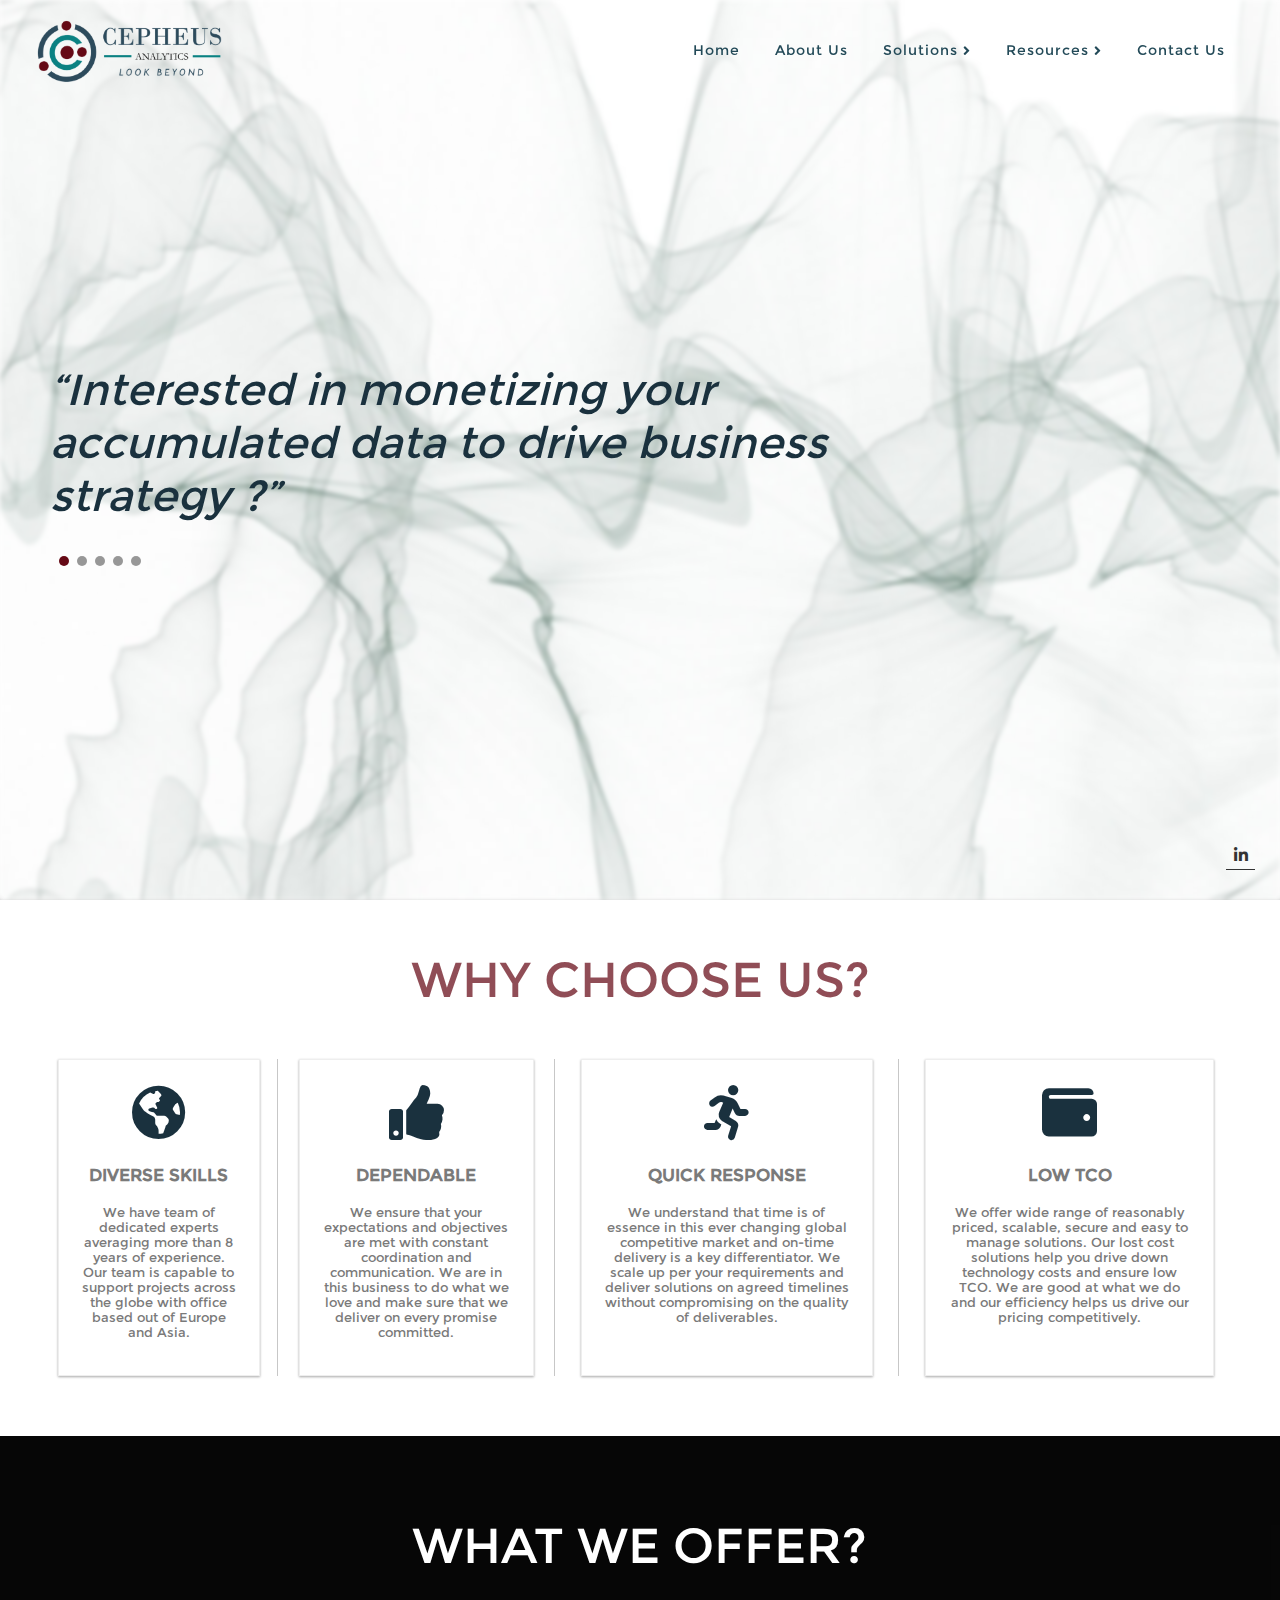
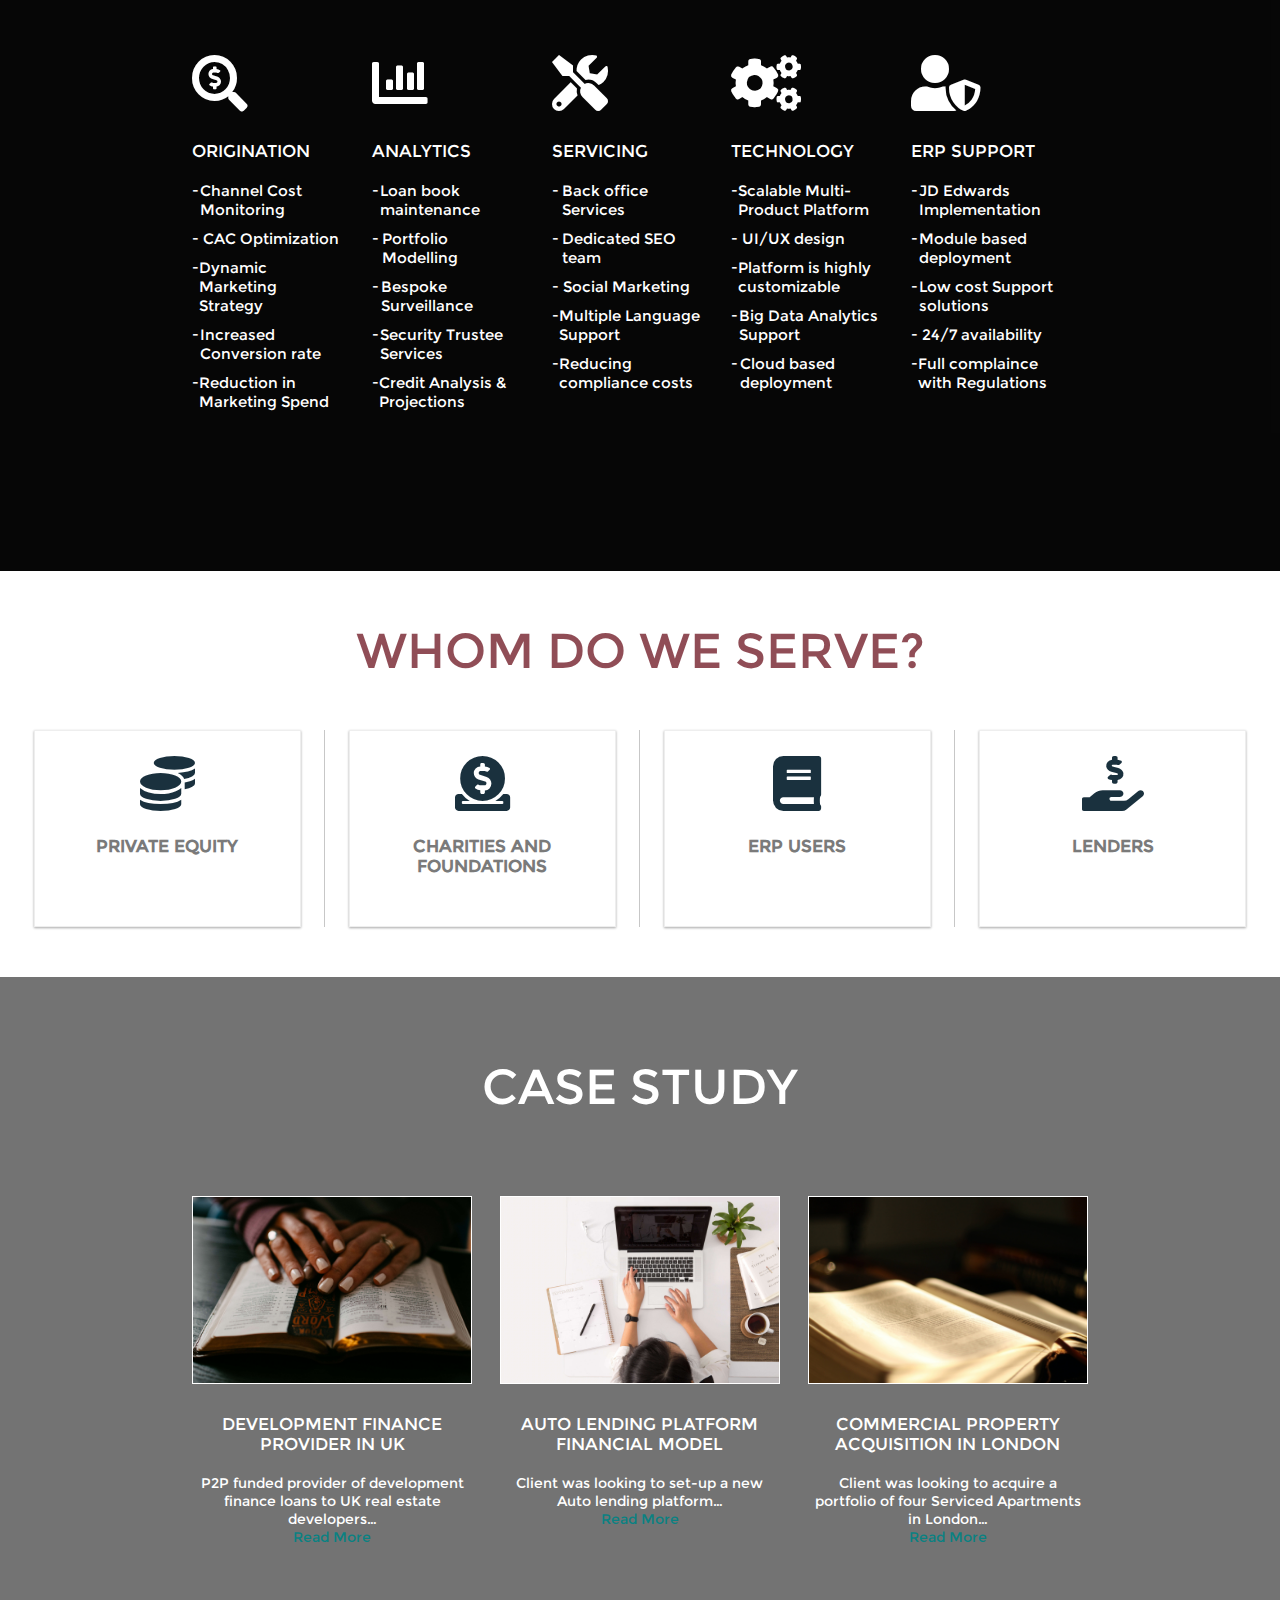
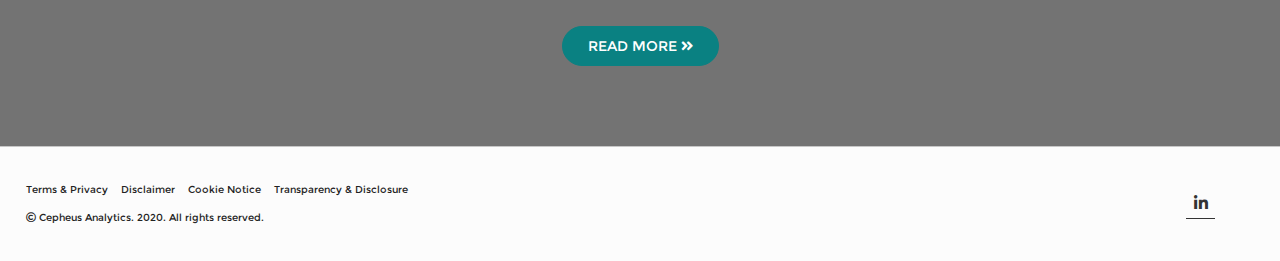
<file: index.html>
<html data-ng-app=portfolio>
<meta content="width=device-width,initial-scale=1,maximum-scale=1" name=viewport>
<title>Cepheus Analytics</title>
<link href=portico.min.css rel=stylesheet>
<link href=fab.min.css rel=stylesheet>
<link href=media-min-961.min.css rel=stylesheet>
<link href=media-max-960.min.css rel=stylesheet>
<link href=media-320.min.css rel=stylesheet>
<link href="font-awesome-5.13.0/css/all.min.css" rel="stylesheet">
<link href="offerings.min.css" rel="stylesheet">
<link href="images/nav-header/chepheus-logo-only.svg" rel="shortcut icon" type=image/x-icon>
<link href="images/nav-header/chepheus-logo-only.svg" rel=icon type=image/x-icon>
<link rel="stylesheet" href="css/slider/owl.carousel.min.css">
<link rel="stylesheet" href="css/slider/owl.theme.default.min.css">
<link rel="stylesheet" href="slider.min.css">
<input type="hidden" id="indexPage">
<body data-ng-controller=portfolioController>
<div class=loader-container id=loader-div>
    <div class="loaderImg">
        <img class="blink-image" src="images/pages/cepheus-trans-logo.png" alt="Logo"/>
    </div>
    <div>
        Loading...
    </div>
</div>
<div class=body-pre></div>
<div class=body-main>
    <a style=display:none class=go-to-top id=back-to-top>
        <div class=go-to-top><i class="fa fa-chevron-up" aria-hidden=true></i></div>
    </a>
    <!--**************************Header**************************-->
    <div class=header-container>
        <div class=header>
            <div style=width:100%;height:100%></div>
        </div>
        <div class=fab-cont style=display:none>
            <div class="line one" id=one></div>
            <div class="line two" id=two></div>
            <div class="line three" id=three></div>
        </div>
        <div class=top-menu id=top-menu>
           <a href="./index.html" style=text-decoration:none;color:#234a58>
                <div class="logo-container">
                    <img src="images/nav-header/cepheusanalytics_hori_trans.png" alt="Logo"/>
                    <!-- <div class="cephuesLogo">CEPHEUS</div> -->
                </div>
            </a>
            <!--**************************Nav**************************-->
            <div class="menu-item-container">
                <div class=top-menu-sub id=Contact>
                   <a href="./index.html" style=text-decoration:none;color:#234a58>
                        Home
                    </a>
                </div>

                <div class=top-menu-sub id=AboutUs>
                    <a href="./aboutUs.html" style=text-decoration:none;color:#234a58>
                        About Us
                    </a>
                </div>
                <div class=top-menu-sub id="solutions">
                    <span class="solutionClick">Solutions</span>
                    <i class="fas fa-angle-right solutionClick" id="unique"></i>
                    <ul>
                        <li class=top-menu-sub>
                            <a href="./origination.html" style=text-decoration:none;color:#234a58>
                                <i class="fa fa-link"></i> Origination</li>
                        </a>
                        </li>
                        <li class=top-menu-sub>
                            <a href="./analytics.html" style=text-decoration:none;color:#234a58>
                                <i class="fa fa-link"></i> Analytics
                            </a>
                        </li>
                        <li class=top-menu-sub>
                            <a href="./servicing.html" style=text-decoration:none;color:#234a58>
                                <i class="fa fa-link"></i> Servicing
                            </a>
                        </li>
                        <li class=top-menu-sub>
                            <a href="./technology.html" style=text-decoration:none;color:#234a58>
                                <i class="fa fa-link"></i> Technology
                            </a>
                        </li>
                        <li class=top-menu-sub>
                            <a href="./support.html" style=text-decoration:none;color:#234a58>
                                <i class="fa fa-link"></i> ERP Implementation and Support
                            </a>
                        </li>
                    </ul>
                </div>
                <div class=top-menu-sub id="resources"><span class="resourcesClick">Resources</span><i
                        class="fas fa-angle-right resourcesClick"></i>
                    <ul>
                        <li class=top-menu-sub>
                            <a href="./coming-soon.html" style=text-decoration:none;color:#234a58>
                                <i class="fa fa-link"></i> News
                            </a>
                        </li>
                        <li class=top-menu-sub>
                            <a href="./coming-soon.html" style=text-decoration:none;color:#234a58>
                                <i class="fa fa-link"></i> Media
                            </a>
                        </li>
                        <li class=top-menu-sub>
                            <a href="./blog.html" style=text-decoration:none;color:#234a58>
                                <i class="fa fa-link"></i> Blog
                            </a>
                        </li>
                        <li class=top-menu-sub>
                            <a href="./caseStudy.html" style=text-decoration:none;color:#234a58>
                                <i class="fa fa-link"></i> Case Study
                            </a>
                        </li>
                    </ul>
                </div>

                <div class=top-menu-sub id=Contact>
                    <a href="./contactUs.html" style=text-decoration:none;color:#234a58>
                        Contact Us
                    </a>
                </div>

            </div>
        </div>
    </div>
    <div class="header-sub text">
        <div class=Header-sub-sub>
            <div class="title_logo">
                <img src="images/pages/cepheus-trans-logo.png" alt="Logo"/>
            </div>
            <!--<div class="head-main shimmer">CEPHEUS ANALYTICS</div>
            <div class=webdeveloper>
                <p>Formed in 2014, Cepheus Analytics is a UK based provider of origination,
                    analytics (underwriting and scorecard development), loan servicing, Technology solutions
                    implementation services to Financial Companies and Private Equity firms.</p>
            </div>-->
            <!--************************Slider**********************-->
            <div class="site-wrap slider-body">
                <section class="site-section testimonial-wrap">
                    <div class="slide-one-item home-slider owl-carousel">
                        
                        <div>
                            <div class="testimonial">
                                <div class="container">
                                    <div class="row justify-content-center">
                                        <div class="col-md-8 text-center">
                                            <h2 class="text-black h1 site-section-heading text-center">&ldquo;Interested
                                                in monetizing your accumulated data to drive business strategy
                                                ?&rdquo;</h2>
                                        </div>
                                    </div>
                                </div>
                                <!--<blockquote class="mb-5">
                                    <p>&ldquo;Lorem ipsum dolor sit amet consectetur adipisicing elit. Consectetur unde
                                        reprehenderit aperiam quaerat fugiat repudiandae explicabo animi minima fuga beatae illum
                                        eligendi incidunt consequatur. Amet dolores excepturi earum unde iusto.&rdquo;</p>
                                </blockquote>-->
                            </div>
                        </div>
                        <div>
                            <div class="testimonial">
                                <div class="container">
                                    <div class="row justify-content-center">
                                        <div class="col-md-8 text-center">
                                            <h2 class="text-black h1 site-section-heading text-center">&ldquo;Want to
                                                streamline and increase efficiency to bring about digital transformation
                                                ?&rdquo;</h2>
                                        </div>
                                    </div>
                                </div>
                                <!--  <blockquote class="mb-5">
                                      <p>&ldquo;Lorem ipsum dolor sit amet consectetur adipisicing elit. Consectetur unde
                                          reprehenderit aperiam quaerat fugiat repudiandae explicabo animi minima fuga beatae illum
                                          eligendi incidunt consequatur. Amet dolores excepturi earum unde iusto.&rdquo;</p>
                                  </blockquote>-->
                            </div>
                        </div>
                        <div>
                            <div class="testimonial">
                                <div class="container">
                                    <div class="row justify-content-center">
                                        <div class="col-md-8 text-center">
                                            <h2 class="text-black h1 site-section-heading text-center">&ldquo;Looking to
                                                build sustainable moats to offer differentiation from competition ?&rdquo;</h2>
                                        </div>
                                    </div>
                                </div>
                                <!-- <blockquote class="mb-5">
                                     <p>&ldquo;Lorem ipsum dolor sit amet consectetur adipisicing elit. Consectetur unde
                                         reprehenderit aperiam quaerat fugiat repudiandae explicabo animi minima fuga beatae illum
                                         eligendi incidunt consequatur. Amet dolores excepturi earum unde iusto.&rdquo;</p>
                                 </blockquote>-->
                            </div>
                        </div>
                        <div>
                            <div class="testimonial">
                                <div class="container">
                                    <div class="row justify-content-center">
                                        <div class="col-md-8 text-center">
                                            <h2 class="text-black h1 site-section-heading text-center">&ldquo;High cost Third
                                                Party ERP solutions are not properly integrated and need extensive
                                                support ?&rdquo;</h2>
                                        </div>
                                    </div>
                                </div>
                               <!-- <blockquote class="mb-5">
                                    <p>&ldquo;Lorem ipsum dolor sit amet consectetur adipisicing elit. Consectetur unde
                                        reprehenderit aperiam quaerat fugiat repudiandae explicabo animi minima fuga
                                        beatae illum
                                        eligendi incidunt consequatur. Amet dolores excepturi earum unde
                                        iusto.&rdquo;</p>
                                </blockquote>-->
                            </div>
                        </div>
                        <div>
                            <div class="testimonial">
                                <div class="container">
                                    <div class="row justify-content-center">
                                        <div class="col-md-8 text-center">
                                            <h2 class="text-black h1 site-section-heading text-center">&ldquo;Either in
                                                Lending business or highly customer facing industries ?&rdquo;</h2>
                                        </div>
                                    </div>
                                </div>
                                <!--<blockquote class="mb-5">
                                    <p>&ldquo;Lorem ipsum dolor sit amet consectetur adipisicing elit. Consectetur unde
                                        reprehenderit aperiam quaerat fugiat repudiandae explicabo animi minima fuga beatae illum
                                        eligendi incidunt consequatur. Amet dolores excepturi earum unde iusto.&rdquo;</p>
                                </blockquote>-->
                            </div>
                        </div>
                    </div>
                </section>
            </div>
        </div>
        <div class=social-media-homepage>
            <div class=social_media_icons>
                <!-- <a style=text-decoration:none;color:#fff
                    href=https://twitter.com/vaibhavti target=_blank>
                    <div class=social_icon_container><i class="fab fa-2x fa-twitter"></i></div>
                </a> -->
                <a style=text-decoration:none;color:#fff
                   href="https://www.linkedin.com/company/cepheus-analytics-limited" target=_blank>
                    <div class=social_icon_container><i class="fab fa-2x fa-linkedin-in"></i></div>
                </a>
                <!--  <a style=text-decoration:none;color:#fff href=https://www.facebook.com/tvaibhav1204
                     target=_blank>
                     <div class=social_icon_container><i class="fab fa-2x fa-facebook-f"></i></div>
                 </a>
                 <a style=text-decoration:none;color:#fff href=https://www.youtube.com/user/1204vaibhav
                     target=_blank>
                     <div class=social_icon_container><i class="fab fa-2x fa-youtube"></i></div>
                 </a> -->
            </div>
        </div>
    </div>
</div>
<!-- *******************************why choose us catalog******************************-->
<div class="card-section-container">
    <div>
        <div class="whyUsTitle">
            Why Choose Us?
        </div>
    </div>
    <div class="cardHolder chooseus">
        <div class="card-container first">
            <div class="card">
                <div class=image>
                    <i class="fas fa-globe-americas"></i>
                </div>
                <div class="card-title">
                    Diverse skills
                </div>
                <div class="card-description">
                    We have team of dedicated experts averaging more than 8 years of experience. Our team is capable
                    to support projects across the globe with office based out of Europe and Asia.
                </div>
            </div>
        </div>
        <div class="card-container">
            <div class="card">
                <div class=image>
                    <i class="fas fa-thumbs-up"></i>
                </div>
                <div class="card-title">
                    Dependable
                </div>
                <div class="card-description">
                    We ensure that your expectations and objectives are met with constant coordination and
                    communication. We are in this business to do what we love and make sure that we deliver on every
                    promise committed.
                </div>
            </div>
        </div>
        <div class="card-container">
            <div class="card">
                <div class=image>
                    <i class="fas fa-running"></i>
                </div>
                <div class="card-title">
                    Quick Response
                </div>
                <div class="card-description">
                    We understand that time is of essence in this ever changing global competitive market and
                    on-time delivery is a key differentiator. We scale up per your requirements and deliver
                    solutions on agreed timelines without compromising on the quality of deliverables.
                </div>
            </div>
        </div>
        <div class="card-container last">
            <div class="card">
                <div class="image last-card">
                    <i class="fas fa-wallet"></i>
                </div>
                <div class="card-title">
                    Low TCO
                </div>
                <div class="card-description">
                    We offer wide range of reasonably priced, scalable, secure and easy to manage solutions. Our
                    lost cost solutions help you drive down technology costs and ensure low TCO. We are good at what
                    we do and our efficiency helps us drive our pricing competitively.
                </div>
            </div>
        </div>
    </div>
</div>
<!-- *******************************Offering catalog******************************-->
<div class="wrapper row2 bgded overlay" style="background-image:url('images/pages/home/section3-bg.jpg');">
    <section class="hoc container clear">
        <div class="sectiontitle">
            <h6 class="heading">What we offer?</h6>
        </div>
        <ul class="nospace group services">
                 <li class="one_quarter addflex first"><i class="fas fa-4x fa-search-dollar btmspace-30"></i></i>
                    <h6 class="heading font-x1">Origination</h6>
                    <ul class="nospace">
                        <li>-&nbsp; <a href="./origination.html">Channel Cost Monitoring</a></li>
                        <li>-&nbsp; <a href="./origination.html">CAC Optimization </a></li>
                        <li>-&nbsp; <a href="./origination.html">Dynamic Marketing Strategy </a></li>
                        <li>-&nbsp; <a href="./origination.html">Increased Conversion rate</a></li>
                        <li>-&nbsp; <a href="./origination.html">Reduction in Marketing Spend</a></li>
                        <!--<li><i class="fa fa-link"></i> <a href="#">Ut eleifend felis scelerisque</a></li>
                    <li><i class="fa fa-link"></i> <a href="#">Nullam euismod elementum</a></li>-->
                    </ul>
                </li>
                <li class="one_quarter addflex "><i class="fas fa-4x fa-chart-bar btmspace-30"></i>
                    <h6 class="heading font-x1">Analytics</h6>
                    <ul class="nospace">
                        <li>-&nbsp; <a href="./analytics.html">Loan book maintenance</a></li>
                        <li>-&nbsp; <a href="./analytics.html">Portfolio Modelling</a></li>
                        <li>-&nbsp; <a href="./analytics.html">Bespoke Surveillance</a></li>
                        <li>-&nbsp; <a href="./analytics.html">Security Trustee Services</a></li>
                        <li>-&nbsp; <a href="./analytics.html">Credit Analysis & Projections</a></li>
                    </ul>
                </li>
                <li class="one_quarter addflex"><i class="fas fa-4x fa-tools btmspace-30"></i>
                    <h6 class="heading font-x1">Servicing</h6>
                    <ul class="nospace">
                        <li>-&nbsp; <a href="./servicing.html">Back office Services</a></li>
                        <li>-&nbsp; <a href="./servicing.html">Dedicated SEO team</a></li>
                        <li>-&nbsp; <a href="./servicing.html">Social Marketing</a></li>
                        <li>-&nbsp; <a href="./servicing.html">Multiple Language Support</a></li>
                        <li>-&nbsp; <a href="./servicing.html">Reducing compliance costs</a></li>
                    </ul>
                </li>
                <li class="one_quarter addflex"><i class="fas fa-4x fa-cogs btmspace-30"></i>
                    <h6 class="heading font-x1">Technology</h6>
                    <ul class="nospace">
                        <li>-&nbsp; <a href="./technology.html">Scalable Multi-Product Platform</a></li>
                        <li>-&nbsp; <a href="./technology.html">UI/UX design </a></li>
                        <li>-&nbsp; <a href="./technology.html">Platform is highly customizable</a></li>
                        <li>-&nbsp; <a href="./technology.html">Big Data Analytics Support</a></li>
                        <li>-&nbsp; <a href="./technology.html">Cloud based deployment</a></li>
                        <!--<li><i class="fa fa-link"></i> <a href="#">Vehicula nibh nulla vel</a></li>-->
                    </ul>
                </li>
                <li class="one_quarter addflex"><i class="fas fa-4x fa-user-shield btmspace-30"></i>
                    <h6 class="heading font-x1">ERP Support</h6>
                    <ul class="nospace">
                        <li>-&nbsp; <a href="./support.html">JD Edwards Implementation</a></li>
                        <li>-&nbsp; <a href="./support.html">Module based deployment </a></li>
                        <li>-&nbsp; <a href="./support.html">Low cost Support solutions </a></li>
                        <li>-&nbsp; <a href="./support.html">24/7 availability</a></li>
                        <li>-&nbsp; <a href="./support.html">Full complaince with Regulations</a></li>
                    </ul>
                </li>
               
                


            </ul>
        </footer>
    </section>
</div>
<!-- *******************************Clients Served******************************-->
<div class="card-section-container">
    <div>
        <div class="whyUsTitle">
            Whom do we serve?
        </div>
    </div>
    <div class="cardHolder serve">
        <div class="card-container first serve-container">
            <div class="card">
                <div class=image>
                    <i class="fas fa-coins"></i>
                </div>
                <div class="card-title serve">
                    PRIVATE EQUITY
                </div>
                <!-- <div class="card-description">
                    We have team of dedicated experts averaging more than 8 years of experience. Our team is capable
                    to support projects across the globe with office based out of Europe and Asia.
                </div> -->
            </div>
        </div>
        <div class="card-container serve-container">
            <div class="card">
                <div class=image>
                    <i class="fas fa-donate"></i>
                </div>
                <div class="card-title serve">
                    CHARITIES AND FOUNDATIONS
                </div>
                <!-- <div class="card-description">
                    We ensure that your expectations and objectives are met with constant coordination and
                    communication. We are in this business to do what we love and make sure that we deliver on every
                    promise committed.
                </div> -->
            </div>
        </div>
        <div class="card-container serve-container">
            <div class="card">
                <div class=image>
                    <i class="fas fa-book"></i>
                </div>
                <div class="card-title serve">
                    ERP USERS
                </div>
                <!-- <div class="card-description">
                    We understand that time is of essence in this ever changing global competitive market and
                    on-time delivery is a key differentiator. We scale up per your requirements and deliver
                    solutions on agreed timelines without compromising on the quality of deliverables.
                </div> -->
            </div>
        </div>
        <div class="card-container last serve-container">
            <div class="card">
                <div class="image last-card">
                    <i class="fas fa-hand-holding-usd"></i>
                </div>
                <div class="card-title serve">
                    LENDERS
                </div>
                <!-- <div class="card-description">
                    We offer wide range of reasonably priced, scalable, secure and easy to manage solutions. Our
                    lost cost solutions help you drive down technology costs and ensure low TCO. We are good at what
                    we do and our efficiency helps us drive our pricing competitively.
                </div> -->
            </div>
        </div>
    </div>
</div>
<!-- *******************************Blog******************************-->
<div class="wrapper bgded overlay light" style="background-image:url('images/pages/home/section-10.jpg');">
    <section class="hoc container clear">
        <div class="sectiontitle">
            <h6 class="heading">Case Study</h6>
            <!--<p>Nec faucibus nisi fusce ultricies mi non mattis mollis velit</p>-->
        </div>
        <div class="group latest addflexToBlog">
            <article class="one_third first">
                <a class="imgover btmspace-30 white-border" href="./caseStudy.html#cs2">
                    <img src="images/pages/resources/caseStudy/caseStudy-02.jpg" alt="Template Demo Image">
                </a>
                <h6 class="heading font-x1 no-margin-heading"><a  href="./caseStudy.html#cs2">DEVELOPMENT FINANCE PROVIDER IN UK</a></h6>
                <ul class="nospace meta blog-creation-details">
                    <!-- <li><i class="fas fa-pencil-alt"></i> Sumit Kanthed </li>
                    <li><span class="color-green">May 31, 2020</span></li> -->
                </ul>
                <p> P2P funded provider of development finance loans to UK real estate developers…</p>
                <footer><a  href="./caseStudy.html#cs2">Read More</a></footer>
            </article>
            <article class="one_third">
                <a class="imgover btmspace-30 white-border" href="./caseStudy.html#cs4">
                    <img src="images/pages/resources/caseStudy/caseStudy-04.jpg" alt="Template Demo Image">
                </a>
                <h6 class="heading font-x1 no-margin-heading"><a href="./caseStudy.html#cs4">AUTO LENDING PLATFORM FINANCIAL MODEL</a></h6>
                <ul class="nospace meta blog-creation-details">
                    <!-- <li><i class="fas fa-pencil-alt"></i> Sumit Kanthed </li>
                    <li><span class="color-green">May 31, 2020</span></li> -->
                </ul>
                <p>Client was looking to set-up a new Auto lending platform…</p>
                <footer><a href="./caseStudy.html#cs4">Read More</a></footer>
            </article>
            <article class="one_third">
                <a class="imgover btmspace-30 white-border" href="./caseStudy.html#cs3">
                    <img src="images/pages/resources/caseStudy/caseStudy-03.jpg" alt="Template Demo Image">
                </a>
                <h6 class="heading font-x1 no-margin-heading"><a href="./caseStudy.html#cs3">COMMERCIAL PROPERTY ACQUISITION IN LONDON</a></h6>
                <ul class="nospace meta blog-creation-details">
                    <!-- <li><i class="fas fa-pencil-alt"></i> Sumit Kanthed </li>
                    <li><span class="color-green">May 31, 2020</span></li> -->
                </ul>
                <p>Client was looking to acquire a portfolio of four Serviced Apartments in London…</p>
                <footer><a href="./caseStudy.html#cs3">Read More</a></footer>
            </article>
        </div>
        <footer class="center"><a class="btn" href="./caseStudy.html">Read More <i class="fas fa-angle-double-right"></i></a>
        </footer>
    </section>
</div>
<!-- *******************************Footer******************************-->
<div class=footer>
    <div class="copyrights made">
        <div class="footer-link-container">
            <a class="firstLink" href="./legal.html">Terms & Privacy</a>
            <a href="./legal.html#disclaimer">Disclaimer</a>
            <a href="./legal.html#cookie">Cookie Notice</a>
            <a href="./legal.html#transparency">Transparency & Disclosure</a>
        </div>
        <div class="copyright">
            <i class="far fa-copyright" aria-hidden=true></i>&nbsp;Cepheus Analytics. 2020. All rights reserved.
        </div>
    </div>
    <div class=footer_social>
        <div class=social_media_icons>
            <a style=text-decoration:none;color:#fff href="https://www.linkedin.com/company/cepheus-analytics-limited" target=_blank>
                <div class=social_icon_container><i class="fab fa-2x fa-linkedin-in"></i></div>
            </a>
        </div>
    </div>
</div>


<script defer src="./js/angular.min.js"></script>
<script defer src="js/jquery-3.3.1.min.js"></script>
<script defer src=files.js></script>
<script defer src="js/owl.carousel.min.js"></script>

</body>

</html>
</file>
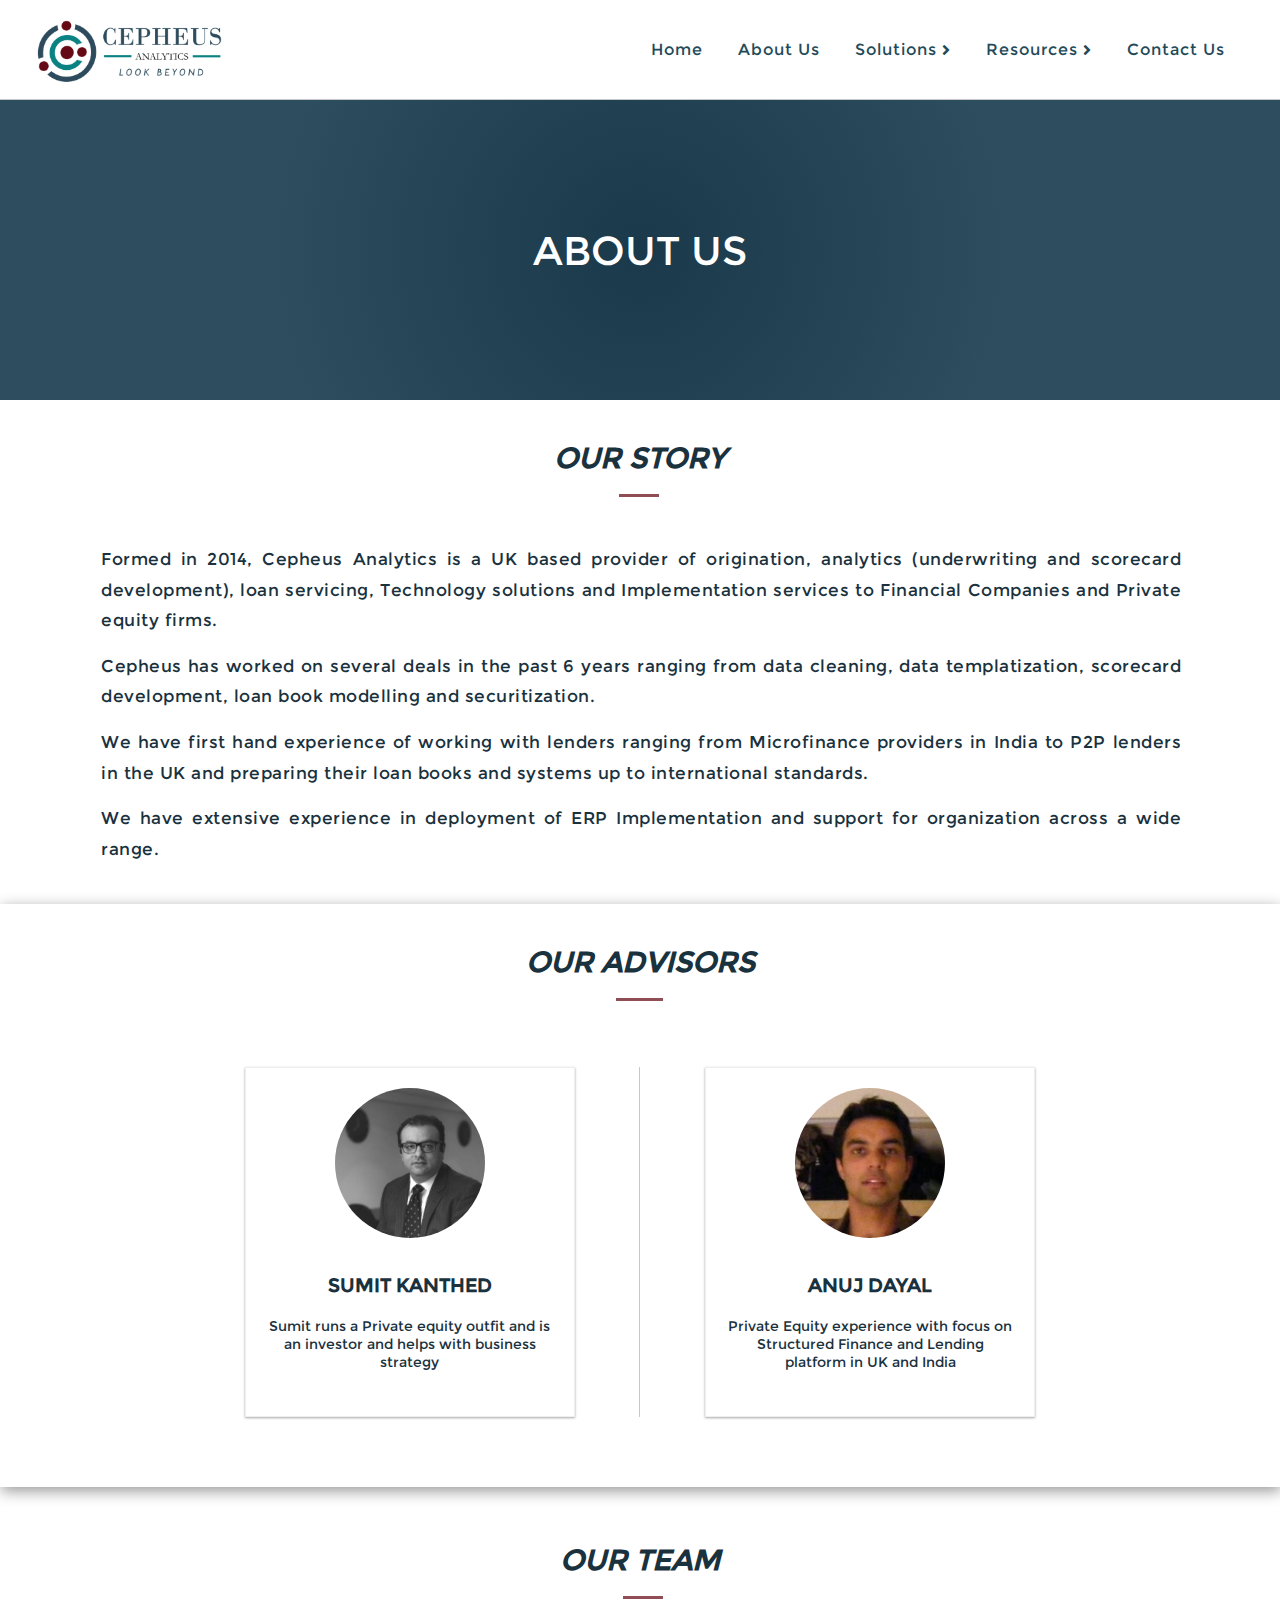
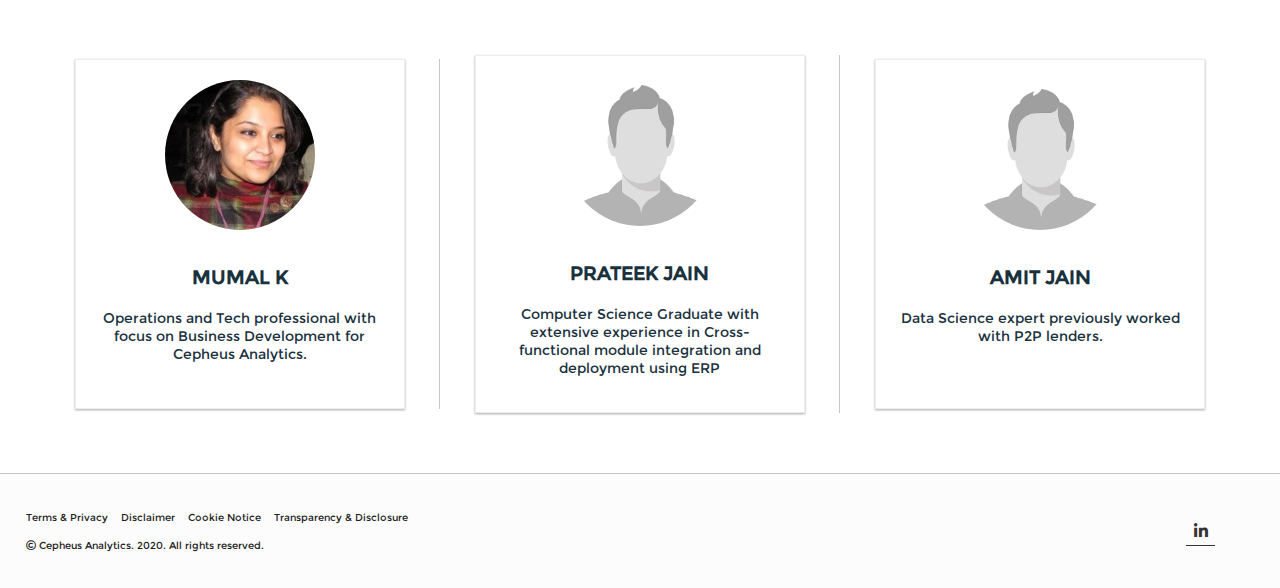
<file: aboutUs.html>
<html data-ng-app=portfolio>
<meta content="width=device-width,initial-scale=1,maximum-scale=1" name=viewport>
<title>Cepheus Analytics</title>
<link href=portico.min.css rel=stylesheet>
<link href=fab.min.css rel=stylesheet>
<link href=media-min-961.min.css rel=stylesheet>
<link href=media-320.min.css rel=stylesheet>
<link href=media-max-960.min.css rel=stylesheet>
<link href="font-awesome-5.13.0/css/all.min.css" rel="stylesheet">
<link href="images/nav-header/chepheus-logo-only.svg" rel="shortcut icon" type=image/x-icon>
<link href=images/nav-header/chepheus-logo-only.svg rel=icon type=image/x-icon>
<link rel="stylesheet" href="./template.min.css">

<body data-ng-controller=portfolioController>

<div class=loader-container id=loader-div>
    <div class="loaderImg">
        <img class="blink-image" src="images/pages/cepheus-trans-logo.png" alt="Logo"/>
    </div>
    <div>
        Loading...
    </div>
</div>
<div class=body-pre></div>

<div class=body-main id="aboutus"><a style=display:none class=go-to-top id=back-to-top>
    <div class=go-to-top><i class="fa fa-chevron-up" aria-hidden=true></i></div>
</a>
    <!--**************************Header**************************-->
    <div class=header-container>
        <div>
        </div>
        <div class=fab-cont style=display:none>
            <div class="line one" id=one></div>
            <div class="line two" id=two></div>
            <div class="line three" id=three></div>
        </div>
        <div class=top-menu id=top-menu>
           <a href="./index.html" style=text-decoration:none;color:#234a58>
                <div class="logo-container">
                    <img src="images/nav-header/cepheusanalytics_hori_trans.png" alt="Logo"/>
                </div>
            </a>
            <!--**************************Nav**************************-->
            <div class="menu-item-container">
                <div class=top-menu-sub id=Contact>
                   <a href="./index.html" style=text-decoration:none;color:#234a58>
                        Home
                    </a>
                </div>

                <div class=top-menu-sub id=AboutUs>
                    <a href="./aboutUs.html" style=text-decoration:none;color:#234a58>
                        About Us
                    </a>
                </div>
                <div class=top-menu-sub id="solutions">
                    <span class="solutionClick">Solutions</span>
                    <i class="fas fa-angle-right solutionClick" id="unique"></i>
                    <ul>
                        <li class=top-menu-sub>
                            <a href="./origination.html" style=text-decoration:none;color:#234a58>
                                <i class="fa fa-link"></i> Origination</li>
                        </a>
                        </li>
                        <li class=top-menu-sub>
                            <a href="./analytics.html" style=text-decoration:none;color:#234a58>
                                <i class="fa fa-link"></i> Analytics
                            </a>
                        </li>
                        <li class=top-menu-sub>
                            <a href="./servicing.html" style=text-decoration:none;color:#234a58>
                                <i class="fa fa-link"></i> Servicing
                            </a>
                        </li>
                        <li class=top-menu-sub>
                            <a href="./technology.html" style=text-decoration:none;color:#234a58>
                                <i class="fa fa-link"></i> Technology
                            </a>
                        </li>
                        <li class=top-menu-sub>
                            <a href="./support.html" style=text-decoration:none;color:#234a58>
                                <i class="fa fa-link"></i> ERP Implementation and Support
                            </a>
                        </li>
                    </ul>
                </div>
                <div class=top-menu-sub id="resources"><span class="resourcesClick">Resources</span><i
                        class="fas fa-angle-right resourcesClick"></i>
                    <ul>
                        <li class=top-menu-sub>
                            <a href="./coming-soon.html" style=text-decoration:none;color:#234a58>
                                <i class="fa fa-link"></i> News
                            </a>
                        </li>
                        <li class=top-menu-sub>
                            <a href="./coming-soon.html" style=text-decoration:none;color:#234a58>
                                <i class="fa fa-link"></i> Media
                            </a>
                        </li>
                        <li class=top-menu-sub>
                            <a href="./blog.html" style=text-decoration:none;color:#234a58>
                                <i class="fa fa-link"></i> Blog
                            </a>
                        </li>
                        <li class=top-menu-sub>
                            <a href="./caseStudy.html" style=text-decoration:none;color:#234a58>
                                <i class="fa fa-link"></i> Case Study
                            </a>
                        </li>
                    </ul>
                </div>

                <div class=top-menu-sub id=Contact>
                    <a href="./contactUs.html" style=text-decoration:none;color:#234a58>
                        Contact Us
                    </a>
                </div>

            </div>
        </div>
    </div>
    <!--**************************Page Content**************************-->
    <div class="card-section-container aboutusdesc">
        <!--**************************Common Area with logo**************************-->
        <div class="top-backg">
            <div class="template_logo-container">
                <img src="images/pages/cepheus-trans-logo.png" alt="Logo"/>
            </div>
        </div>
        <!--**************************Page Title**************************-->
        <div class="contactusTitle img-holder">
            <!-- <div class="">
                    <i class=" fas fa-chart-bar btmspace-30"></i>
                </div>
                <div class="sepr"><div></div></div> -->
            <div class="textToUppercase">
                About Us
            </div>
        </div>
        <div class="content-container">
                <h2><i>OUR STORY</i></h2>
            </div>
        <div class="content our-story">
            <p>Formed in 2014, Cepheus Analytics is a UK based provider of origination, analytics (underwriting and scorecard development), loan servicing, Technology solutions and Implementation services to Financial Companies and Private equity firms. 
            </p>
            <p>Cepheus has worked on several deals in the past 6 years ranging from data cleaning, data templatization, scorecard development, loan book modelling and securitization. 
            </p>
            <p>We have first hand experience of working with lenders ranging from Microfinance providers in India to P2P lenders in the UK and preparing their loan books and systems up to international standards​.
            </p>
            <p>We have extensive experience in deployment of ERP Implementation and support for organization across a wide range.
            </p>
        </div>
        </div>
        
        <!-- ADVISORS -->
        <div class="card-section-container team-section-container advisor-container">
            <div>
                <div class="content-container advisor">
                <h2><i>OUR ADVISORS</i></h2>
            </div>
            </div>
            <div class="cardHolder twoinarow advisor-holder" style="box-shadow: none;">
                <div class="card-container first cctwoinarow ">
                    <div class="card fix-width-team">
                        <div class="team-image-container">
                            <div class="image team-image" style="background:url('./images/pages/aboutus/sumit.jpg'); background-size: 154px; background-repeat: no-repeat;">
                            </div>
                        </div>
                        <div class="card-title">
                            Sumit Kanthed
                            
                        </div>
                        <div class="card-description">
                            Sumit runs a Private equity outfit and is an investor and helps with business strategy
                        </div>
                    </div>
                </div>
                <div class="card-container last cctwoinarow ">
                    <div class="card fix-width-team">
                        <div class="team-image-container">
                            <div class="image team-image" style="background:url('./images/pages/aboutus/anuj.jpg'); background-size: 154px; background-repeat: no-repeat;">
                            </div>
                        </div>
                        <div class="card-title">
                            Anuj Dayal
                        </div>
                        <div class="card-description">
                            Private Equity experience with focus on Structured Finance and Lending platform in UK and India
                        </div>
                    </div>
                </div>
            </div>
            
        </div>
        <!-- ADVISORS -->
        <!-- TEAM -->
        <div class="card-section-container team-section-container team-section" style="margin-bottom: 100px;">
            <div class="team-heading-container">
                <div class="content-container team">
                <h2><i>OUR TEAM</i></h2>
            </div>
            </div>
            <div class="cardHolder team-holder" style="box-shadow: none;">
                    <div class="card-container  cctwoinarow ">
                        <div class="card fix-width-team">
                            <div class="team-image-container">
                                <div class="image team-image" style="background:url('./images/pages/aboutus/mumal.jpg'); background-size: 154px; background-repeat: no-repeat;">
                                </div>
                            </div>
                            <div class="card-title">
                                Mumal K
                            </div>
                            <div class="card-description">
                                Operations and Tech professional with focus on Business Development for Cepheus Analytics.
                            </div>
                        </div>
                    </div>
                    <div class="card-container  cctwoinarow ">
                        <div class="card fix-width-team">
                            <div class="team-image-container">
                                <div class="image team-image" style="background:url('./images/pages/aboutus/dummy.png'); background-size: 154px; background-repeat: no-repeat;">
                                </div>
                            </div>
                            <div class="card-title">
                                PRATEEK JAIN
                            </div>
                            <div class="card-description">
                                Computer Science Graduate with extensive experience in Cross-functional module integration and deployment using ERP
                            </div>
                        </div>
                    </div>
                    <div class="card-container last cctwoinarow ">
                        <div class="card fix-width-team">
                            <div class="team-image-container">
                                <div class="image team-image" style="background:url('./images/pages/aboutus/dummy.png'); background-size: 154px; background-repeat: no-repeat;">
                                </div>
                            </div>
                            <div class="card-title">
                                Amit Jain
                            </div>
                            <div class="card-description">
                            Data Science expert previously worked with P2P lenders.
                            </div>
                        </div>
                    </div>
            </div>
                
            </div>
        </div>
        <!-- TEAM -->
        

<!-- *******************************Footer******************************-->
<div class=footer>
    <div class="copyrights made">
        <div class="footer-link-container">
            <a class="firstLink" href="./legal.html">Terms & Privacy</a>
            <a href="./legal.html#disclaimer">Disclaimer</a>
            <a href="./legal.html#cookie">Cookie Notice</a>
            <a href="./legal.html#transparency">Transparency & Disclosure</a>
        </div>
        <div class="copyright">
            <i class="far fa-copyright" aria-hidden=true></i>&nbsp;Cepheus Analytics. 2020. All rights reserved.
        </div>
    </div>
    <div class=footer_social>
        <div class=social_media_icons>
            <a style=text-decoration:none;color:#fff href="https://www.linkedin.com/company/cepheus-analytics-limited" target=_blank>
                <div class=social_icon_container><i class="fab fa-2x fa-linkedin-in"></i></div>
            </a>
        </div>
    </div>
</div>


<script defer src="./js/angular.min.js"></script>
<script defer src="jQuery-1.9.1.js"></script>
<script defer src=files.js></script>
</body>

</html>
</file>
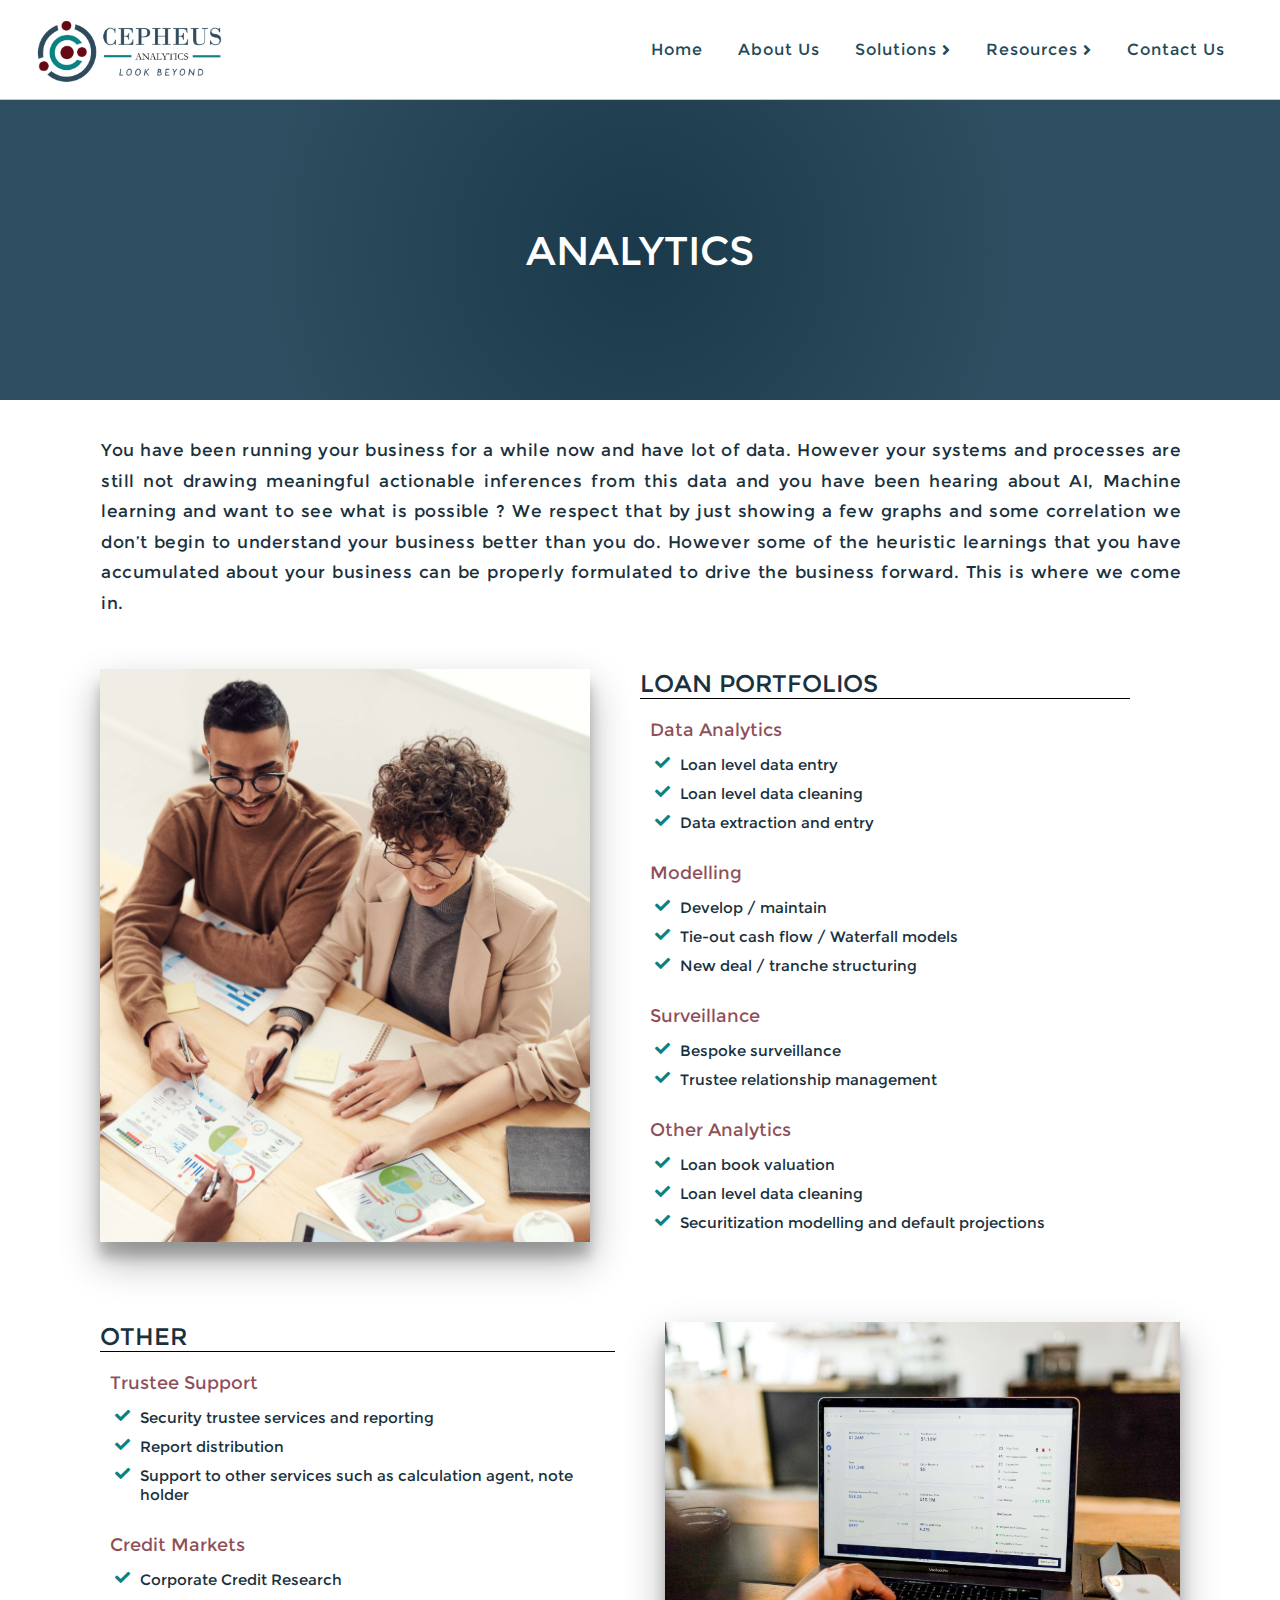
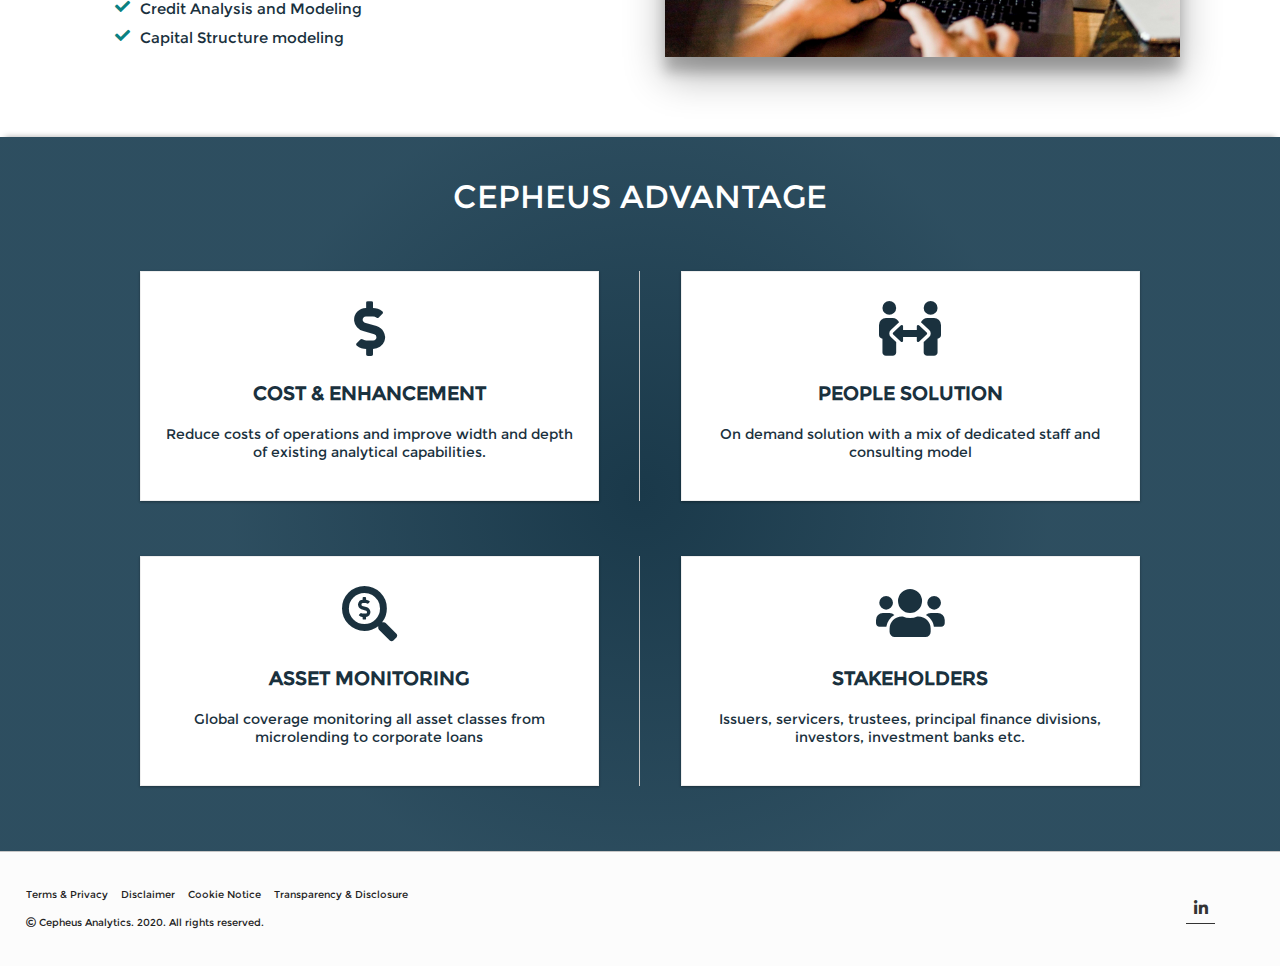
<file: analytics.html>
<html data-ng-app=portfolio>
<meta content="width=device-width,initial-scale=1,maximum-scale=1" name=viewport>
<title>Cepheus Analytics</title>
<link href=portico.min.css rel=stylesheet>
<link href=fab.min.css rel=stylesheet>
<link href=media-min-961.min.css rel=stylesheet>
<link href=media-320.min.css rel=stylesheet>
<link href=media-max-960.min.css rel=stylesheet>
<link href="font-awesome-5.13.0/css/all.min.css" rel="stylesheet">
<link href="images/nav-header/chepheus-logo-only.svg" rel="shortcut icon" type=image/x-icon>
<link href=images/nav-header/chepheus-logo-only.svg rel=icon type=image/x-icon>
<link rel="stylesheet" href="./template.min.css">

<body data-ng-controller=portfolioController>

<div class=loader-container id=loader-div>
    <div class="loaderImg">
        <img class="blink-image" src="images/pages/cepheus-trans-logo.png" alt="Logo"/>
    </div>
    <div>
        Loading...
    </div>
</div>
<div class=body-pre></div>

<div class=body-main>
    <a style=display:none class=go-to-top id=back-to-top>
        <div class=go-to-top>
            <i class="fa fa-chevron-up" aria-hidden=true></i>
        </div>
    </a>
    <!--**************************Header**************************-->
    <div class=header-container>
        <div>
        </div>
        <div class=fab-cont style=display:none>
            <div class="line one" id=one></div>
            <div class="line two" id=two></div>
            <div class="line three" id=three></div>
        </div>
        <div class=top-menu id=top-menu>
           <a href="./index.html" style=text-decoration:none;color:#234a58>
                <div class="logo-container">
                    <img src="images/nav-header/cepheusanalytics_hori_trans.png" alt="Logo"/>
                </div>
            </a>
            <!--**************************Nav**************************-->
            <div class="menu-item-container">
                <div class=top-menu-sub id=Contact>
                   <a href="./index.html" style=text-decoration:none;color:#234a58>
                        Home
                    </a>
                </div>

                <div class=top-menu-sub id=AboutUs>
                    <a href="./aboutUs.html" style=text-decoration:none;color:#234a58>
                        About Us
                    </a>
                </div>
                <div class=top-menu-sub id="solutions">
                    <span class="solutionClick">Solutions</span>
                    <i class="fas fa-angle-right solutionClick" id="unique"></i>
                    <ul>
                        <li class=top-menu-sub>
                            <a href="./origination.html" style=text-decoration:none;color:#234a58>
                                <i class="fa fa-link"></i> Origination</li>
                        </a>
                        </li>
                        <li class=top-menu-sub>
                            <a href="./analytics.html" style=text-decoration:none;color:#234a58>
                                <i class="fa fa-link"></i> Analytics
                            </a>
                        </li>
                        <li class=top-menu-sub>
                            <a href="./servicing.html" style=text-decoration:none;color:#234a58>
                                <i class="fa fa-link"></i> Servicing
                            </a>
                        </li>
                        <li class=top-menu-sub>
                            <a href="./technology.html" style=text-decoration:none;color:#234a58>
                                <i class="fa fa-link"></i> Technology
                            </a>
                        </li>
                        <li class=top-menu-sub>
                            <a href="./support.html" style=text-decoration:none;color:#234a58>
                                <i class="fa fa-link"></i> ERP Implementation and Support
                            </a>
                        </li>
                    </ul>
                </div>
                <div class=top-menu-sub id="resources"><span class="resourcesClick">Resources</span><i
                        class="fas fa-angle-right resourcesClick"></i>
                    <ul>
                        <li class=top-menu-sub>
                            <a href="./coming-soon.html" style=text-decoration:none;color:#234a58>
                                <i class="fa fa-link"></i> News
                            </a>
                        </li>
                        <li class=top-menu-sub>
                            <a href="./coming-soon.html" style=text-decoration:none;color:#234a58>
                                <i class="fa fa-link"></i> Media
                            </a>
                        </li>
                        <li class=top-menu-sub>
                            <a href="./blog.html" style=text-decoration:none;color:#234a58>
                                <i class="fa fa-link"></i> Blog
                            </a>
                        </li>
                        <li class=top-menu-sub>
                            <a href="./caseStudy.html" style=text-decoration:none;color:#234a58>
                                <i class="fa fa-link"></i> Case Study
                            </a>
                        </li>
                    </ul>
                </div>

                <div class=top-menu-sub id=Contact>
                    <a href="./contactUs.html" style=text-decoration:none;color:#234a58>
                        Contact Us
                    </a>
                </div>

            </div>
        </div>
    </div>
    <!--**************************Page Content**************************-->
    <div class="card-section-container">
        <!--**************************Common Area with logo**************************-->
        <div class="top-backg">
            <div class="template_logo-container">
                <img src="images/pages/cepheus-trans-logo.png" alt="Logo"/>
            </div>
        </div>
        <!--**************************Page Title**************************-->
        <div class="contactusTitle img-holder">
            <!-- <div class="">
                    <i class=" fas fa-chart-bar btmspace-30"></i>
                </div>
                <div class="sepr"><div></div></div> -->
            <div class="textToUppercase">
                Analytics
            </div>
        </div>
        <!-- <div class="content-container">
                <h2><i>Sub Heading</i></h2>
            </div> -->
        <div class="content">
            <p>You have been running your business for a while now and have lot of data.
                However your systems and processes are still not drawing meaningful actionable
                inferences from this data and you have been hearing about AI, Machine learning and want to see what
                is possible ? We respect that by just showing
                a few graphs and some correlation we don’t begin to understand your business better than you do.
                However some of the heuristic learnings that you have accumulated about your business can be
                properly
                formulated to drive the business forward. This is where we come in.
            </p>
        </div>

        <div class="section-container analytics-container" >
            <div class="parentDiv">
                <div class="leftDiv" style="background-image:url('images/pages/solutions/analytics/analytics-01.jpg');">
                </div>
                <div class="rightDiv">
                    <h2>LOAN PORTFOLIOS</h2>
                    <div class="innerHeading">
                        <h4>&nbsp; Data Analytics​</h4>
                        <ul>
                            <li><i class="fas fa-check"></i>Loan level data entry</li>
                            <li><i class="fas fa-check"></i>Loan level data cleaning</li>
                            <li><i class="fas fa-check"></i>Data extraction and entry</li>
                        </ul>
                    </div>
                    <div class="innerHeading">
                        <h4>&nbsp; Modelling​</h4>
                        <ul>
                            <li><i class="fas fa-check"></i>Develop / maintain</li>
                            <li><i class="fas fa-check"></i>Tie-out cash flow / Waterfall models</li>
                            <li><i class="fas fa-check"></i>New deal / tranche structuring</li>
                        </ul>
                    </div>
                    <div class="innerHeading">
                        <h4>&nbsp; Surveillance​</h4>
                        <ul>
                            <li><i class="fas fa-check"></i>Bespoke surveillance</li>
                            <li><i class="fas fa-check"></i>Trustee relationship management</li>
                        </ul>
                    </div>
                    <div class="innerHeading">
                        <h4>&nbsp; Other Analytics​​</h4>
                        <ul>
                            <li><i class="fas fa-check"></i>Loan book valuation</li>
                            <li><i class="fas fa-check"></i>Loan level data cleaning</li>
                            <li><i class="fas fa-check"></i>Securitization modelling and default projections</li>
                        </ul>
                    </div>

                </div>
            </div>
        </div>
        <div class="section-container animatable">
            <div class="parentDiv inverse">
                <div class="leftDiv other"
                     style="background-image:url('images/pages/solutions/analytics/analytics-02.jpg');">
                </div>
                <div class="rightDiv">
                    <h2>OTHER</h2>
                    <div class="innerHeading">
                        <h4>&nbsp; Trustee Support​</h4>
                        <ul>
                            <li><i class="fas fa-check"></i>Security trustee services and reporting​</li>
                            <li><i class="fas fa-check"></i>Report distribution</li>
                            <li><i class="fas fa-check"></i>Support to other services such as calculation agent,
                                note holder
                            </li>
                        </ul>
                    </div>
                    <div class="innerHeading">
                        <h4>&nbsp; Credit Markets​</h4>
                        <ul>
                            <li><i class="fas fa-check"></i>Corporate Credit Research</li>
                            <li><i class="fas fa-check"></i>Credit Analysis and Modeling​</li>
                            <li><i class="fas fa-check"></i>Capital Structure modeling</li>
                        </ul>
                    </div>
                </div>
            </div>
        </div>
        <!-- </div>--><!--old closer of <div class="card-section-container">-->
        <!--*********************CEPHEUS ADVANTAGE*********************-->
        <div class="cepheusAdvantage">
            <div class="contactusTitle">
                <div class="textToUppercase">
                    Cepheus Advantage
                </div>
            </div>
            <div class="cardHolder twoinarow">
                <div class="card-container cctwoinarow first">
                    <div class="card">
                        <div class=image>
                            <i class="fas fa-dollar-sign"></i>
                        </div>
                        <div class="card-title">
                            COST & ENHANCEMENT
                        </div>
                        <div class="card-description">
                            Reduce costs of operations and improve width and depth of existing analytical capabilities.
                        </div>
                    </div>
                </div>

                <div class="card-container cctwoinarow last">
                    <div class="card">
                        <div class="image last-card">
                            <i class="fas fa-people-arrows"></i>
                        </div>
                        <div class="card-title">
                            PEOPLE SOLUTION
                        </div>
                        <div class="card-description">
                            On demand solution with a mix of dedicated staff and consulting model​
                        </div>
                    </div>
                </div>
            </div>
            <div class="cardHolder twoinarow">
                <div class="card-container cctwoinarow first ">
                    <div class="card">
                        <div class=image>
                            <i class="fas fa-search-dollar"></i>
                        </div>
                        <div class="card-title">
                            ASSET MONITORING
                        </div>
                        <div class="card-description">
                            Global coverage monitoring all asset classes from microlending to corporate loans
                        </div>
                    </div>
                </div>
                <div class="card-container cctwoinarow last">
                    <div class="card">
                        <div class="image last-card">
                            <i class="fas fa-users"></i>
                        </div>
                        <div class="card-title">
                            STAKEHOLDERS
                        </div>
                        <div class="card-description">
                            Issuers, servicers, trustees, principal finance divisions, investors, investment banks etc.
                        </div>
                    </div>
                </div>
            </div>
        </div>
    </div>
</div>

<!-- *******************************Footer******************************-->
<div class=footer>
    <div class="copyrights made">
        <div class="footer-link-container">
            <a class="firstLink" href="./legal.html">Terms & Privacy</a>
            <a href="./legal.html#disclaimer">Disclaimer</a>
            <a href="./legal.html#cookie">Cookie Notice</a>
            <a href="./legal.html#transparency">Transparency & Disclosure</a>
        </div>
        <div class="copyright">
            <i class="far fa-copyright" aria-hidden=true></i>&nbsp;Cepheus Analytics. 2020. All rights reserved.
        </div>
    </div>
    <div class=footer_social>
        <div class=social_media_icons>
            <a style=text-decoration:none;color:#fff href="https://www.linkedin.com/company/cepheus-analytics-limited"
               target=_blank>
                <div class=social_icon_container><i class="fab fa-2x fa-linkedin-in"></i></div>
            </a>
        </div>
    </div>
</div>


<script defer src="./js/angular.min.js"></script>
<script defer src="jQuery-1.9.1.js"></script>
<script defer src=files.js></script>
</body>

</html>
</file>
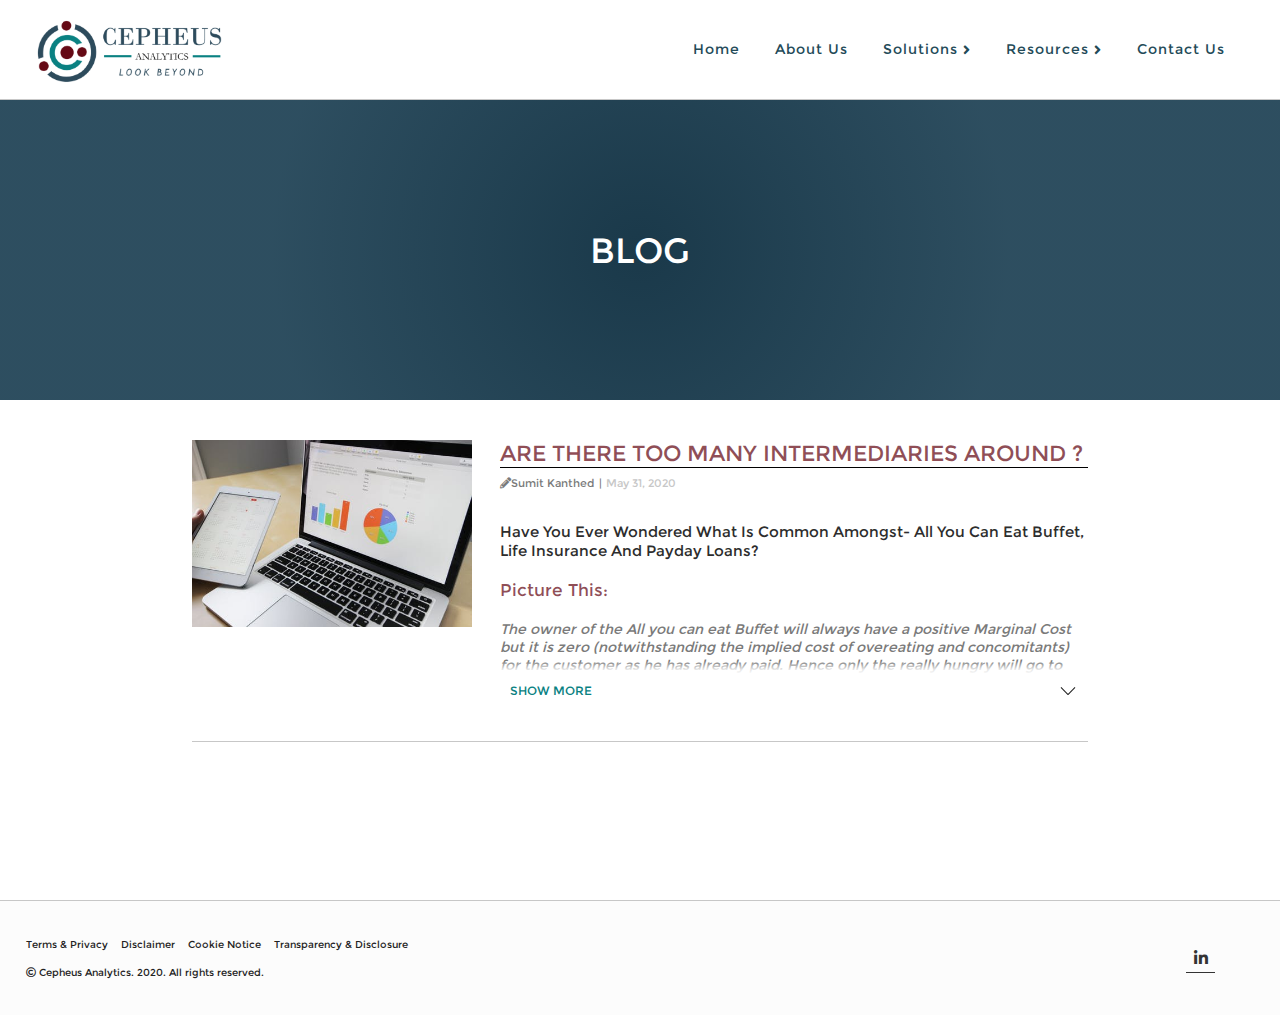
<file: blog.html>
<html data-ng-app=portfolio>
<meta content="width=device-width,initial-scale=1,maximum-scale=1" name=viewport>
<title>Cepheus Analytics</title>
<link href="portico.min.css" rel=stylesheet>
<link href="fab.min.css" rel=stylesheet>
<link href="media-min-961.min.css" rel=stylesheet>
<link href="media-320.min.css" rel=stylesheet>
<link href="media-max-960.min.css" rel=stylesheet>
<link href="font-awesome-5.13.0/css/all.min.css" rel="stylesheet">
<link href="images/nav-header/chepheus-logo-only.svg" rel="shortcut icon" type=image/x-icon>
<link href="images/nav-header/chepheus-logo-only.svg" rel=icon type=image/x-icon>
<link href="template.min.css" rel="stylesheet"/>
<link href="offerings.min.css" rel="stylesheet"/>
<link href="./blog.min.css" rel="stylesheet"/>
<link href="plugins/readMore/jquery.expandable.css" rel="stylesheet"/>

<body data-ng-controller=portfolioController>
<div class=loader-container id=loader-div>
    <div class="loaderImg">
        <img class="blink-image" src="images/pages/cepheus-trans-logo.png" alt="Logo"/>
    </div>
    <div>
        Loading...
    </div>
</div>
<div class=body-pre></div>

<div class=body-main>
    <a style=display:none class=go-to-top id=back-to-top>
        <div class=go-to-top>
            <i class="fa fa-chevron-up" aria-hidden=true></i>
        </div>
    </a>
    <!--**************************Header**************************-->
    <div class=header-container>
        <div>
        </div>
        <div class=fab-cont style=display:none>
            <div class="line one" id=one></div>
            <div class="line two" id=two></div>
            <div class="line three" id=three></div>
        </div>
        <div class=top-menu id=top-menu>
           <a href="./index.html" style=text-decoration:none;color:#234a58>
                <div class="logo-container">
                    <img src="images/nav-header/cepheusanalytics_hori_trans.png" alt="Logo"/>
                </div>
            </a>
            <!--**************************Nav**************************-->
            <div class="menu-item-container">
                <div class=top-menu-sub id=Contact>
                   <a href="./index.html" style=text-decoration:none;color:#234a58>
                        Home
                    </a>
                </div>

                <div class=top-menu-sub id=AboutUs>
                    <a href="./aboutUs.html" style=text-decoration:none;color:#234a58>
                        About Us
                    </a>
                </div>
                <div class=top-menu-sub id="solutions">
                    <span class="solutionClick">Solutions</span>
                    <i class="fas fa-angle-right solutionClick" id="unique"></i>
                    <ul>
                        <li class=top-menu-sub>
                            <a href="./origination.html" style=text-decoration:none;color:#234a58>
                                <i class="fa fa-link"></i> Origination</li>
                        </a>
                        </li>
                        <li class=top-menu-sub>
                            <a href="./analytics.html" style=text-decoration:none;color:#234a58>
                                <i class="fa fa-link"></i> Analytics
                            </a>
                        </li>
                        <li class=top-menu-sub>
                            <a href="./servicing.html" style=text-decoration:none;color:#234a58>
                                <i class="fa fa-link"></i> Servicing
                            </a>
                        </li>
                        <li class=top-menu-sub>
                            <a href="./technology.html" style=text-decoration:none;color:#234a58>
                                <i class="fa fa-link"></i> Technology
                            </a>
                        </li>
                        <li class=top-menu-sub>
                            <a href="./support.html" style=text-decoration:none;color:#234a58>
                                <i class="fa fa-link"></i> ERP Implementation and Support
                            </a>
                        </li>
                    </ul>
                </div>
                <div class=top-menu-sub id="resources"><span class="resourcesClick">Resources</span><i
                        class="fas fa-angle-right resourcesClick"></i>
                    <ul>
                        <li class=top-menu-sub>
                            <a href="./coming-soon.html" style=text-decoration:none;color:#234a58>
                                <i class="fa fa-link"></i> News
                            </a>
                        </li>
                        <li class=top-menu-sub>
                            <a href="./coming-soon.html" style=text-decoration:none;color:#234a58>
                                <i class="fa fa-link"></i> Media
                            </a>
                        </li>
                        <li class=top-menu-sub>
                            <a href="./blog.html" style=text-decoration:none;color:#234a58>
                                <i class="fa fa-link"></i> Blog
                            </a>
                        </li>
                        <li class=top-menu-sub>
                            <a href="./caseStudy.html" style=text-decoration:none;color:#234a58>
                                <i class="fa fa-link"></i> Case Study
                            </a>
                        </li>
                    </ul>
                </div>

                <div class=top-menu-sub id=Contact>
                    <a href="./contactUs.html" style=text-decoration:none;color:#234a58>
                        Contact Us
                    </a>
                </div>

            </div>
        </div>
    </div>
    <!--**************************Page Content**************************-->
    <div class="card-section-container">
        <div class="top-backg">
            <div class="template_logo-container">
                <img src="images/pages/cepheus-trans-logo.png" alt="Logo"/>
            </div>
        </div>
        <!--**************************Common Area with logo**************************-->
        <div class="contactusTitle img-holder">
            <div class="textToUppercase">
                Blog
            </div>
        </div>

        <!--*********************** blog item 1 *********************-->
        <main class="hoc container-blog clear blogFirst" id="bi1">
            <article class="group">
                <div class="one_third first">
                    <img src="images/pages/resources/blog/blog1.jpg" alt="Template Demo Image">
                </div>
                <div class="two_third">
                    <div class="blogHeading">
                        <h2 class="heading noSubHeadingColor">Are there too many intermediaries around ?</h2>
                    </div>
                    <div class="bloggerDetails">
                        <ul class="nospace meta">
                            <li><i class="fas fa-pencil-alt"></i>Sumit Kanthed</li>
                            <li><span class="color-green">May 31, 2020</span></li>
                        </ul>
                    </div>
                    <div class="blogContent blogBody">
                        <h3>Have you ever wondered what is common amongst- All you can eat buffet, Life Insurance and Payday Loans?</h3>
                        <h4>Picture this:</h4>
                        <p><i>The owner of the All you can eat Buffet will always have a positive Marginal Cost but it is zero (notwithstanding the implied cost of overeating and concomitants) for the customer as he has already paid. Hence only the really hungry will go to eat as they have information advantage and they want to beat the system. </i></p>
                        <p><i>Similarly you are likely to buy insurance when you need it, which in turn creates a pool of insureds who are more likely to claim. This drives the insurance premium for everyone, hence low risk premia buyer is priced out and this continues ad infinitum.</i></p>
                        <p><i>And for a Lender huge upfront origination costs result in charging higher interest rates to those who accept, which attracts the buyer likely to default and which in turn increases the cost of credit further by crowding out credit worthy borrowers who are more likely to pay.</i></p>
                        <p class="answer">All three scenarios are different version of the problem of <b>Adverse selection.</b></p>
                        <h4>What is Adverse Selection?</h4>
                        <p>Information asymmetry between buyers and sellers apriori which results in good buyers being crowded out and only the bad ones remaining. This further deteriorates the assumption on which sellers set their price to begin with. </p>
                        <p>In non-technical terms: The whole bears the cost of a few.</p>
                        <p>The problem of adverse selection has always been there and is one of the factors creating Underwriting Cycles and Credit Cycles.</p>
                        <p><b>Historically</b> this problem with Adverse selection was mitigated largely by risk remaining with the underwriter of the risk. So over time a restaurant would learn and price itself such that it will recover its costs; Insurance providers would consider historical underwriting performance and tailor the insurance premium accordingly. Lenders would not have to pay huge origination costs and would know entire borrower history to make an informed credit decision.</p>
                        <p>In traditional lending this is addressed by several ways.</p>
                        <ul>
                            <li>Lending against some form of security</li>
                            <li>Increasing haircut on the LTV and increasing the cost of default disproportionately. </li>
                            <li>Loss of default risk is borne by the Principal as decision making stays with him</li>
                        </ul>
                        <h3>Current Scenario:</h3>
                        <p>Before we understand how this information asymmetry can be addressed by the lenders today, we need to understand another problem which goes in parallel called:  
                            <b>The Principal-Agent problem.</b>
                        </p>
                        <p>With the advent of Search engines and other aggregators who get paid to send leads to the lenders, the problem of adverse selection has been given a multiplier effect. The lender is paying for the leads without any conversion and must recover the costs from those that convert. Currently with ultra-low interest rates and the hunt for yield which has resulted in Private Equity venturing into Private Credit, the problem of adverse selection and Principal Agent is magnified manifold.</p>
                        <p>Let’s take an example of a Lender who has been in the industry for many decades and knows his market and borrowers very well. This reduces the problem of adverse selection but limits the possibility of growth as its time consuming to know the customer. Now this decades old business is acquired by a new PE house who has raised billions of dollars in dry powder from fiduciary agents of capital i.e. Pension funds, Insurance firms. The first thing the PE house will do is to grow aggressively by getting more online channels onboard and advertising massively to increase the loan book. This is the beginning of the problem of adverse selection. The mission statement has now changed from Risk vs return to that of just short-term returns. The aim of the business previously was to earn a sustained Return on Capital for the stakeholders. Now with the new owners the mandate is to deploy the current fund and then sell the existing loan book to the follow on fund .The portfolio manager also looks to move to a bigger and better paid job at another competitive firm in a few years’ time. This is the Principal agent problem. Who really is the principal? Is it the original business owner or the Private Equity or the Insurance company or the ultimate retail investor who has his savings stashed in low yielding bank deposits or his low return yielding pension fund?</p>
                        <p>From a business model which has limited agents in the transaction i.e.</p>
                        <h3>Limited agents with decision making with the principal:</h3>
                        <p>Customer borrows from the Lender who has substantial equity in the loan book and customer has ownership of the security that he has pledged.</p>
                        <p>To the new model which is characterized by:</p>
                        <h3>Many Agents with no decision making power with the principal:</h3>
                        <p>Customer goes online and searches on google, which in turn directs him to an aggregator. He puts in his details and is given a suite of lenders which are presented to him according to the brokerage the lender has paid for the leads to the aggregator. The lender upon getting the customer goes to the private equity who in turn go to the bank to get cheap funding. This cheap funding is subsidized by the non-existent deposit rates and then Private Equity invests the margin which is taken from the Pension funds. Pension funds themselves are trustees of the capital provided by the policyholders and the pensioners. At no point in the chain the underwriter of the risk bears the first loss.</p>
                        <p>The lender is looking for credit worthy borrowers who will likely pay him more than his probability of default and allow him to make some excess spread to grow, distribute profits or reinvest in finding even better credit. The problem is how do we originate these loans. The current model is flooded by Intermediaries, aggregators and search engines who get paid to bring “leads” to these lenders. Search Engines are paid only to bring the leads. They have no idea of the underlying credit quality of these leads either by design or by ignorance. In some instances, lenders pay a fortune to get these leads, which negatively impacts their ability to charge a fair interest rates to those that eventually accept the terms. This further complicates the problem of Adverse selection.</p>
                        <h4>What can be done?</h4>
                        <h3>Reward should be tied to risk for EVERYONE in the chain.</h3>
                        <p><b>How aggregator business models can change:</b></p>
                        <ul><li>By tying commissions to realized defaults.</li></ul>
                        <p><b>What can borrowers do:</b></p>
                        <ul><li>The fallacy of choice is very real so to avoid being stereotyped be very careful of where you share your data. </li></ul>
                        <p><b>What can regulators do:</b></p>
                        <ul><li>Individual data should not be freely available. All entities who use customer data should have to pay for that data and benefit should go directly to consumers not to aggregators holding that data. Data protections laws must evolve with the changing commercial realities.</li></ul>
                        <p><b>What lenders can do:</b></p>
                        <ul><li>Use non-traditional sources of information to underwrite credit more effectively. This is where we think the area of growth lies. The availability of data analytics combined with heuristics and in-depth knowledge of creditors behaviour can help in devising filters to reduce the problem of Adverse Selection.</li></ul>
                        <p>So, to answer the original question: There are indeed too many intermediaries in the chain; we need better allocation of risk/reward throughout the chain. Currently only aggregators and search engines make money in a lending business. Everyone else loses. The Principal is Google without bearing any risks of being a Principal. </p>

                    </div>
                </div>
            </article>
            <div class="clear"></div>
        </main>
        <!--*********************** blog item 2 *********************-->
        <!-- <main class="hoc container-blog clear" id="bi2">
            <article class="group">
                <div class="one_third first">
                    <img src="images/pages/resources/blog/blog2.jpg" alt="Template Demo Image">
                </div>
                <div class="two_third">
                    <div class="blogHeading">
                        <h2 class="heading noSubHeadingColor">My Blog 2</h2>
                    </div>
                    <div class="bloggerDetails">
                        <ul class="nospace meta">
                            <li><i class="fas fa-pencil-alt"></i> James Phelps</li>
                            <li><span class="color-green">Jan 18, 2019</span></li>
                        </ul>
                    </div>
                    <div class="blogContent blogBody">
                        <p class="btmspace-30 example">Iaculis vehicula tristique ut gravida scelerisque mattis non erat
                            a
                            lectus
                            tincidunt maximus aliquam sed ex quis nec maximus urna integer nec est sapien quisque
                            pulvinar
                            bibendum interdum donec a lacus diam cras sem ipsum finibus non volutpat nec…
                            Iaculis vehicula tristique ut gravida scelerisque mattis non erat a
                            lectus
                            tincidunt maximus aliquam sed ex quis nec maximus urna integer nec est sapien quisque
                            pulvinar
                            bibendum interdum donec a lacus diam cras sem ipsum finibus non volutpat nec…
                            Iaculis vehicula tristique ut gravida scelerisque mattis non erat a
                            lectus
                            tincidunt maximus aliquam sed ex quis nec maximus urna integer nec est sapien quisque
                            pulvinar
                            bibendum interdum donec a lacus diam cras sem ipsum finibus non volutpat nec…
                            Iaculis vehicula tristique ut gravida scelerisque mattis non erat a
                            lectus
                            tincidunt maximus aliquam sed ex quis nec maximus urna integer nec est sapien quisque
                            pulvinar
                            bibendum interdum donec a lacus diam cras sem ipsum finibus non volutpat nec…
                            Iaculis vehicula tristique ut gravida scelerisque mattis non erat a
                            lectus
                            tincidunt maximus aliquam sed ex quis nec maximus urna integer nec est sapien quisque
                            pulvinar
                            bibendum interdum donec a lacus diam cras sem ipsum finibus non volutpat nec…
                        </p>
                        <p class="btmspace-30 example">Iaculis vehicula tristique ut gravida scelerisque mattis non erat
                            a
                            lectus
                            tincidunt maximus aliquam sed ex quis nec maximus urna integer nec est sapien quisque
                            pulvinar
                            bibendum interdum donec a lacus diam cras sem ipsum finibus non volutpat nec…
                            Iaculis vehicula tristique ut gravida scelerisque mattis non erat a
                            lectus
                            tincidunt maximus aliquam sed ex quis nec maximus urna integer nec est sapien quisque
                            pulvinar
                            bibendum interdum donec a lacus diam cras sem ipsum finibus non volutpat nec…
                        </p>
                        <p class="btmspace-30 example">Iaculis vehicula tristique ut gravida scelerisque mattis non erat
                            a
                            lectus
                            tincidunt maximus aliquam sed ex quis nec maximus urna integer nec est sapien quisque
                            pulvinar
                            bibendum interdum donec a lacus diam cras sem ipsum finibus non volutpat nec…</p>
                        <p class="btmspace-30 example">Iaculis vehicula tristique ut gravida scelerisque mattis non erat
                            a
                            lectus
                            tincidunt maximus aliquam sed ex quis nec maximus urna integer nec est sapien quisque
                            pulvinar
                            bibendum interdum donec a lacus diam cras sem ipsum finibus non volutpat nec…</p>
                        <p class="btmspace-30 example">Iaculis vehicula tristique ut gravida scelerisque mattis non erat
                            a
                            lectus
                            tincidunt maximus aliquam sed ex quis nec maximus urna integer nec est sapien quisque
                            pulvinar
                            bibendum interdum donec a lacus diam cras sem ipsum finibus non volutpat nec…</p>
                        <p class="btmspace-30 example">Iaculis vehicula tristique ut gravida scelerisque mattis non erat
                            a
                            lectus
                            tincidunt maximus aliquam sed ex quis nec maximus urna integer nec est sapien quisque
                            pulvinar
                            bibendum interdum donec a lacus diam cras sem ipsum finibus non volutpat nec… last</p>
                    </div>
                </div>
            </article>
            <div class="clear"></div>
        </main> -->
        <!--*********************** blog item 3 *********************-->
        <!-- <main class="hoc container-blog clear" id="bi3">
            <article class="group">
                <div class="one_third first">
                    <img src="images/pages/resources/blog/blog3.jpg" alt="Template Demo Image">
                </div>
                <div class="two_third">
                    <div class="blogHeading">
                        <h2 class="heading noSubHeadingColor">My Blog 3</h2>
                    </div>
                    <div class="bloggerDetails">
                        <ul class="nospace meta">
                            <li><i class="fas fa-pencil-alt"></i> James Phelps</li>
                            <li><span class="color-green">Jan 18, 2019</span></li>
                        </ul>
                    </div>
                    <div class="blogContent blogBody">
                        <p class="btmspace-30 example">Iaculis vehicula tristique ut gravida scelerisque mattis non erat
                            a
                            lectus
                            tincidunt maximus aliquam sed ex quis nec maximus urna integer nec est sapien quisque
                            pulvinar
                            bibendum interdum donec a lacus diam cras sem ipsum finibus non volutpat nec…
                            Iaculis vehicula tristique ut gravida scelerisque mattis non erat a
                            lectus
                            tincidunt maximus aliquam sed ex quis nec maximus urna integer nec est sapien quisque
                            pulvinar
                            bibendum interdum donec a lacus diam cras sem ipsum finibus non volutpat nec…
                            Iaculis vehicula tristique ut gravida scelerisque mattis non erat a
                            lectus
                            tincidunt maximus aliquam sed ex quis nec maximus urna integer nec est sapien quisque
                            pulvinar
                            bibendum interdum donec a lacus diam cras sem ipsum finibus non volutpat nec…
                            Iaculis vehicula tristique ut gravida scelerisque mattis non erat a
                            lectus
                            tincidunt maximus aliquam sed ex quis nec maximus urna integer nec est sapien quisque
                            pulvinar
                            bibendum interdum donec a lacus diam cras sem ipsum finibus non volutpat nec…
                            Iaculis vehicula tristique ut gravida scelerisque mattis non erat a
                            lectus
                            tincidunt maximus aliquam sed ex quis nec maximus urna integer nec est sapien quisque
                            pulvinar
                            bibendum interdum donec a lacus diam cras sem ipsum finibus non volutpat nec…
                        </p>
                        <p class="btmspace-30 example">Iaculis vehicula tristique ut gravida scelerisque mattis non erat
                            a
                            lectus
                            tincidunt maximus aliquam sed ex quis nec maximus urna integer nec est sapien quisque
                            pulvinar
                            bibendum interdum donec a lacus diam cras sem ipsum finibus non volutpat nec…
                            Iaculis vehicula tristique ut gravida scelerisque mattis non erat a
                            lectus
                            tincidunt maximus aliquam sed ex quis nec maximus urna integer nec est sapien quisque
                            pulvinar
                            bibendum interdum donec a lacus diam cras sem ipsum finibus non volutpat nec…
                        </p>
                        <p class="btmspace-30 example">Iaculis vehicula tristique ut gravida scelerisque mattis non erat
                            a
                            lectus
                            tincidunt maximus aliquam sed ex quis nec maximus urna integer nec est sapien quisque
                            pulvinar
                            bibendum interdum donec a lacus diam cras sem ipsum finibus non volutpat nec…</p>
                        <p class="btmspace-30 example">Iaculis vehicula tristique ut gravida scelerisque mattis non erat
                            a
                            lectus
                            tincidunt maximus aliquam sed ex quis nec maximus urna integer nec est sapien quisque
                            pulvinar
                            bibendum interdum donec a lacus diam cras sem ipsum finibus non volutpat nec…</p>
                        <p class="btmspace-30 example">Iaculis vehicula tristique ut gravida scelerisque mattis non erat
                            a
                            lectus
                            tincidunt maximus aliquam sed ex quis nec maximus urna integer nec est sapien quisque
                            pulvinar
                            bibendum interdum donec a lacus diam cras sem ipsum finibus non volutpat nec…</p>
                        <p class="btmspace-30 example">Iaculis vehicula tristique ut gravida scelerisque mattis non erat
                            a
                            lectus
                            tincidunt maximus aliquam sed ex quis nec maximus urna integer nec est sapien quisque
                            pulvinar
                            bibendum interdum donec a lacus diam cras sem ipsum finibus non volutpat nec… last</p>
                    </div>
                </div>
            </article>
            <div class="clear"></div>
        </main> -->

    </div>
</div>
<!-- *******************************Footer******************************-->
<div class=footer>
    <div class="copyrights made">
        <div class="footer-link-container">
            <a class="firstLink" href="./legal.html">Terms & Privacy</a>
            <a href="./legal.html#disclaimer">Disclaimer</a>
            <a href="./legal.html#cookie">Cookie Notice</a>
            <a href="./legal.html#transparency">Transparency & Disclosure</a>
        </div>
        <div class="copyright">
            <i class="far fa-copyright" aria-hidden=true></i>&nbsp;Cepheus Analytics. 2020. All rights reserved.
        </div>
    </div>
    <div class=footer_social>
        <div class=social_media_icons>
            <a style=text-decoration:none;color:#fff
               href="https://www.linkedin.com/company/cepheus-analytics-limited"
               target=_blank>
                <div class=social_icon_container><i class="fab fa-2x fa-linkedin-in"></i></div>
            </a>
        </div>
    </div>
</div>


<script src="./js/angular.min.js"></script>
<script src="jQuery-1.9.1.js"></script>
<script src=files.js></script>
<script src=plugins/readMore/jquery.expandable.js></script>

<script>
/* https://www.jqueryscript.net/animation/show-hide-content-expandable.html */
    $(".blogBody").expandable({
        height: 210
    });

</script>
</body>

</html>
</file>
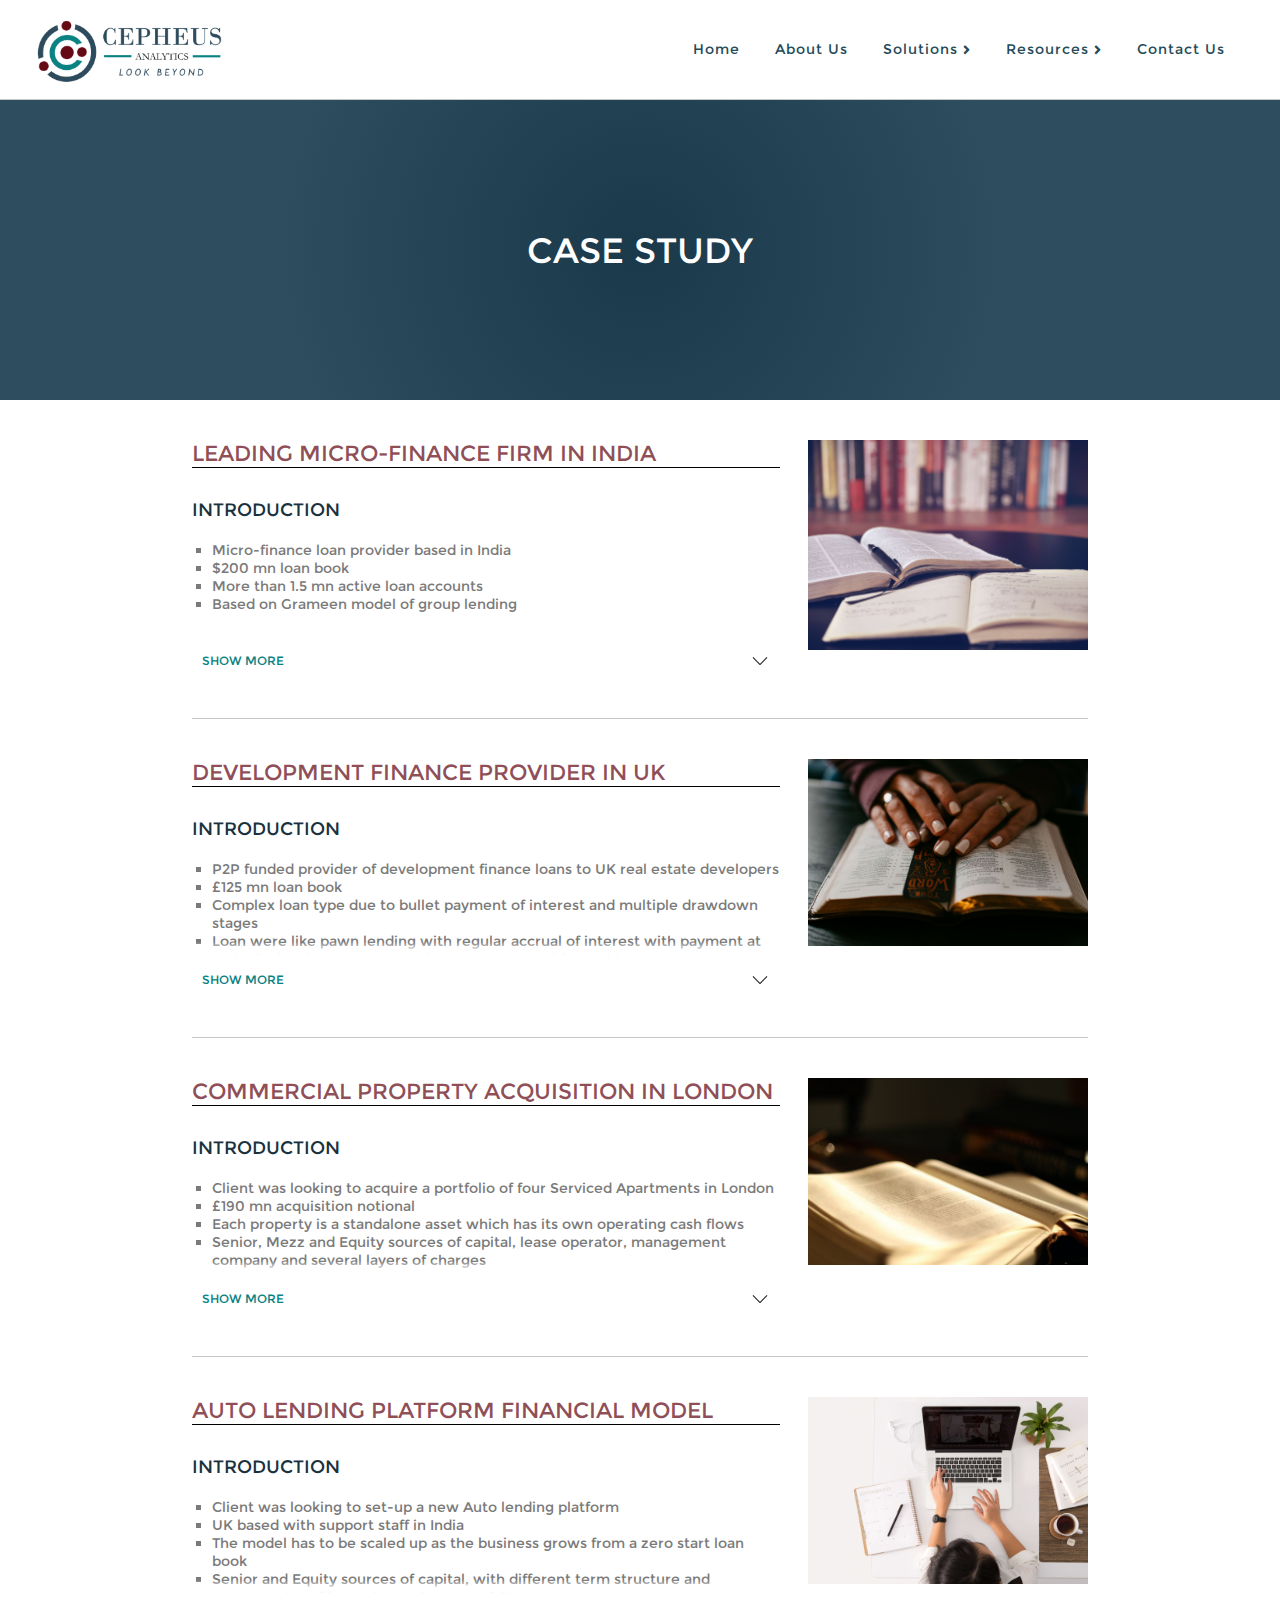
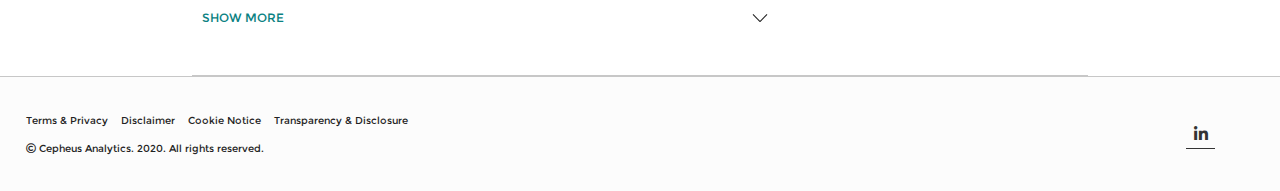
<file: caseStudy.html>
<html data-ng-app=portfolio>
<meta content="width=device-width,initial-scale=1,maximum-scale=1" name=viewport>
<title>Cepheus Analytics</title>
<link href="portico.min.css" rel=stylesheet>
<link href="fab.min.css" rel=stylesheet>
<link href="media-min-961.min.css" rel=stylesheet>
<link href="media-320.min.css" rel=stylesheet>
<link href="media-max-960.min.css" rel=stylesheet>
<link href="font-awesome-5.13.0/css/all.min.css" rel="stylesheet">
<link href="images/nav-header/chepheus-logo-only.svg" rel="shortcut icon" type=image/x-icon>
<link href="images/nav-header/chepheus-logo-only.svg" rel=icon type=image/x-icon>
<link href="template.min.css" rel="stylesheet"/>
<link href="offerings.min.css" rel="stylesheet"/>
<link href="./caseStudies.css" rel="stylesheet"/>
<link href="plugins/readMore/jquery.expandable.css" rel="stylesheet"/>

<body data-ng-controller=portfolioController>
<div class=loader-container id=loader-div>
    <div class="loaderImg">
        <img class="blink-image" src="images/pages/cepheus-trans-logo.png" alt="Logo"/>
    </div>
    <div>
        Loading...
    </div>
</div>
<div class=body-pre></div>

<div class=body-main>
    <a style=display:none class=go-to-top id=back-to-top>
        <div class=go-to-top>
            <i class="fa fa-chevron-up" aria-hidden=true></i>
        </div>
    </a>
    <!--**************************Header**************************-->
    <div class=header-container>
        <div>
        </div>
        <div class=fab-cont style=display:none>
            <div class="line one" id=one></div>
            <div class="line two" id=two></div>
            <div class="line three" id=three></div>
        </div>
        <div class=top-menu id=top-menu>
           <a href="./index.html" style=text-decoration:none;color:#234a58>
                <div class="logo-container">
                    <img src="images/nav-header/cepheusanalytics_hori_trans.png" alt="Logo"/>
                </div>
            </a>
            <!--**************************Nav**************************-->
            <div class="menu-item-container">
                <div class=top-menu-sub id=Contact>
                   <a href="./index.html" style=text-decoration:none;color:#234a58>
                        Home
                    </a>
                </div>

                <div class=top-menu-sub id=AboutUs>
                    <a href="./aboutUs.html" style=text-decoration:none;color:#234a58>
                        About Us
                    </a>
                </div>
                <div class=top-menu-sub id="solutions">
                    <span class="solutionClick">Solutions</span>
                    <i class="fas fa-angle-right solutionClick" id="unique"></i>
                    <ul>
                        <li class=top-menu-sub>
                            <a href="./origination.html" style=text-decoration:none;color:#234a58>
                                <i class="fa fa-link"></i> Origination</li>
                        </a>
                        </li>
                        <li class=top-menu-sub>
                            <a href="./analytics.html" style=text-decoration:none;color:#234a58>
                                <i class="fa fa-link"></i> Analytics
                            </a>
                        </li>
                        <li class=top-menu-sub>
                            <a href="./servicing.html" style=text-decoration:none;color:#234a58>
                                <i class="fa fa-link"></i> Servicing
                            </a>
                        </li>
                        <li class=top-menu-sub>
                            <a href="./technology.html" style=text-decoration:none;color:#234a58>
                                <i class="fa fa-link"></i> Technology
                            </a>
                        </li>
                        <li class=top-menu-sub>
                            <a href="./support.html" style=text-decoration:none;color:#234a58>
                                <i class="fa fa-link"></i> ERP Implementation and Support
                            </a>
                        </li>
                    </ul>
                </div>
                <div class=top-menu-sub id="resources"><span class="resourcesClick">Resources</span><i
                        class="fas fa-angle-right resourcesClick"></i>
                    <ul>
                        <li class=top-menu-sub>
                            <a href="./coming-soon.html" style=text-decoration:none;color:#234a58>
                                <i class="fa fa-link"></i> News
                            </a>
                        </li>
                        <li class=top-menu-sub>
                            <a href="./coming-soon.html" style=text-decoration:none;color:#234a58>
                                <i class="fa fa-link"></i> Media
                            </a>
                        </li>
                        <li class=top-menu-sub>
                            <a href="./blog.html" style=text-decoration:none;color:#234a58>
                                <i class="fa fa-link"></i> Blog
                            </a>
                        </li>
                        <li class=top-menu-sub>
                            <a href="./caseStudy.html" style=text-decoration:none;color:#234a58>
                                <i class="fa fa-link"></i> Case Study
                            </a>
                        </li>
                    </ul>
                </div>

                <div class=top-menu-sub id=Contact>
                    <a href="./contactUs.html" style=text-decoration:none;color:#234a58>
                        Contact Us
                    </a>
                </div>

            </div>
        </div>
    </div>
    <!--**************************Page Content**************************-->
    <div class="card-section-container">
        <div class="top-backg">
            <div class="template_logo-container">
                <img src="images/pages/cepheus-trans-logo.png" alt="Logo"/>
            </div>
        </div>
        <!--**************************Common Area with logo**************************-->
        <div class="contactusTitle img-holder">
            <div class="textToUppercase">
                Case Study
            </div>
        </div>

        <!--*********************** caseStudy item 1 *********************-->
        <main class="hoc container-caseStudy clear caseStudyFirst" id="cs1">
            <article class="group">

                <div class="two_third first">
                    <div class="caseStudyHeading">
                        <h2 class="heading noSubHeadingColor">LEADING MICRO-FINANCE FIRM IN INDIA</h2>
                    </div>
                    <!-- <div class="caseStudygerDetails">
                        <ul class="nospace meta">
                            <li><i class="fas fa-pencil-alt"></i> Sumit Kanthed </li>
                            <li><span class="color-green">May 31, 2020</span></li>
                        </ul>
                    </div> -->
                    <div class="caseStudyContent caseStudyBody">
                        <h4>Introduction</h4>
                        <ul>
                            <li> Micro-finance loan provider based in India </li>
                            <li> $200 mn loan book </li>
                            <li> More than 1.5 mn active loan accounts </li>
                            <li> Based on Grameen model of group lending</li>
                        </ul>
                        <h4>Problem Statement </h4>
                        <ul>
                            <li>Duplication across loan books, same customer with multiple profiles and dummy entries  </li>
                            <li>Very high collection costs due to manual cash collections </li>
                            <li>Poor integration between systems</li>
                            <li>Long time lag between actual and reports</li>
                        </ul>
                        <h4>Requirement</h4>
                        <ul>
                            <li>Streamline operations</li>
                            <li>Provide granular visibility on entire loan book</li>
                            <li>Provide reporting in international formats and raise funding from UK</li>
                        </ul>
                        <h4>Solution </h4>
                        <ul>
                            <li> Put together full stack tech team to integrate operations across all centers </li>
                            <li> Limit manual handling of cash via two-factor SMS authentication</li>
                            <li>Faster reconciliation of cash with tech based MIS system ensured proper visibility of risk to all stakeholders </li>
                            <li>Term sheets from international banks was secured for the client</li>
                        </ul>
                    </div>
                </div>
                <div class="one_third">
                    <img src="images/pages/resources/caseStudy/caseStudy-01.jpg" alt="Template Demo Image">
                </div>
            </article>
            <div class="clear"></div>
        </main>
        <!--*********************** caseStudy item 2 *********************-->
        <main class="hoc container-caseStudy clear" id="cs2">
            <article class="group">
                <div class="two_third first">
                    <div class="caseStudyHeading">
                        <h2 class="heading noSubHeadingColor">DEVELOPMENT FINANCE PROVIDER IN UK</h2>
                    </div>
                    <!-- <div class="caseStudygerDetails">
                        <ul class="nospace meta">
                            <li><i class="fas fa-pencil-alt"></i> Sumit Kanthed </li>
                            <li><span class="color-green">May 31, 2020</span></li>
                        </ul>
                    </div> -->
                    <div class="caseStudyContent caseStudyBody">
                         <h4>Introduction</h4>
                        <ul>
                            <li> P2P funded provider of development finance loans to UK real estate developers  </li>
                            <li>£125 mn loan book </li>
                            <li> Complex loan type due to bullet payment of interest and multiple drawdown stages</li>
                            <li> Loan were like pawn lending with regular accrual of interest with payment at maturity but interest costs to investors were paid monthly</li>
                        </ul>
                        <h4>Problem Statement </h4>
                        <ul>
                            <li>5 year old loan book</li>
                            <li>Missing and duplicate data</li>
                            <li>Excessive paper dependence with very low digitization </li>
                            <li>Asset valuation was not updated at each drawdown stage </li>
                            <li>No clear funding strategy</li>
                        </ul>
                        <h4>Requirement</h4>
                        <ul>
                            <li>Data cleaning and reconciliation of loan book with paper trail</li>
                            <li>Funding on loan book to match asset cash flow</li>
                            <li>Prepare investor presentation and organize road shows including obtaining credit rating </li>
                        </ul>
                        <h4>Solution </h4>
                        <ul>
                            <li>Cleaned present and historical loan records to remove inconsistency  </li>
                            <li>Post data cleaning put together cash flow model to project funding requirements</li>
                            <li>Warehousing line was arranged with a refinancing through a securitization structure</li>
                        </ul>
                    </div>
                </div>
                <div class="one_third">
                    <img src="images/pages/resources/caseStudy/caseStudy-02.jpg" alt="Template Demo Image">
                </div>
            </article>
            <div class="clear"></div>
        </main>
        <!--*********************** caseStudy item 3 *********************-->
        <main class="hoc container-caseStudy clear" id="cs3">
            <article class="group">
                <div class="two_third first">
                    <div class="caseStudyHeading">
                        <h2 class="heading noSubHeadingColor">COMMERCIAL PROPERTY ACQUISITION IN LONDON</h2>
                    </div>
                    <!-- <div class="caseStudygerDetails">
                        <ul class="nospace meta">
                            <li><i class="fas fa-pencil-alt"></i> Sumit Kanthed </li>
                            <li><span class="color-green">May 31, 2020</span></li>
                        </ul>
                    </div> -->
                    <div class="caseStudyContent caseStudyBody">
                         <h4>Introduction</h4>
                        <ul>
                            <li> Client was looking to acquire a portfolio of four Serviced Apartments in London </li>
                            <li> £190 mn acquisition notional </li>
                            <li> Each property is a standalone asset which has its own operating cash flows</li>
                            <li> Senior, Mezz and Equity sources of capital, lease operator, management company and several layers of charges</li>
                        </ul>
                        <h4>Problem Statement </h4>
                        <ul>
                            <li>Each asset is a standalone performing entity and has its own specific costs and allocation of resources</li>
                            <li>The seasonality of ADR/RevPAR meant lot of flexibility required to model each asset</li>
                            <li>All cashflows combine at the acquisition vehicle level and the distributions are made at the consolidated level</li>
                            <li>Although everything is consolidated, any asset can be disposed anytime individually</li>
                        </ul>
                        <h4>Requirement</h4>
                        <ul>
                            <li>Granular modelling of each asset, profitability and ADR/RevPAR of each asset is monitored individually</li>
                            <li>Consolidate all the operating cashflows and allocate cashflows to all sources of capital depending on their specific contracts/termsheets</li>
                            <li>Coupon Buffers, Interest Coverage, Sensitivity Analysis, Missed coupon tracking, IRR Hurdle check</li>
                        </ul>
                        <h4>Solution </h4>
                        <ul>
                            <li>A comprehensive model was presented which gave the flexibility to add/remove assets as required</li>
                            <li>Lot of variables which gave the client freedom to stress test and understand the portfolio in great granularity</li>
                            <li>All cashflow waterfall was directly taken from the different terms with different capital providers</li>
                            <li>Ongoing support and comparable analysis was also provided along-with primary market research</li>
                        </ul>
                    </div>
                </div>
                <div class="one_third">
                    <img src="images/pages/resources/caseStudy/caseStudy-03.jpg" alt="Template Demo Image">
                </div>
            </article>
            <div class="clear"></div>
        </main>
        <!--*********************** caseStudy item 4 *********************-->
        <main class="hoc container-caseStudy clear" id="cs4">
            <article class="group">
                <div class="two_third first">
                    <div class="caseStudyHeading">
                        <h2 class="heading noSubHeadingColor">AUTO LENDING PLATFORM FINANCIAL MODEL</h2>
                    </div>
                    <!-- <div class="caseStudygerDetails">
                        <ul class="nospace meta">
                            <li><i class="fas fa-pencil-alt"></i> Sumit Kanthed </li>
                            <li><span class="color-green">May 31, 2020</span></li>
                        </ul>
                    </div> -->
                    <div class="caseStudyContent caseStudyBody">
                         <h4>Introduction</h4>
                        <ul>
                            <li> Client was looking to set-up a new Auto lending platform </li>
                            <li> UK based with support staff in India </li>
                            <li> The model has to be scaled up as the business grows from a zero start loan book</li>
                            <li> Senior and Equity sources of capital, with different term structure and repayment profiles and complex waterfall</li>
                        </ul>
                        <h4>Problem Statement </h4>
                        <ul>
                            <li>Three different kinds of loans depending on the underlying credit, each with its own Default and Prepayment curves</li>
                            <li>The recovery lag is different for each kind of auto loan, reserves requirement vary accordingly</li>
                            <li>As each loan pay both principal and interest every month, proper breakdown and allocation is necessary</li>
                            <li>Monte Carlo Simulations and CPR/CDR methodology used to compare the defaults curves</li>
                        </ul>
                        <h4>Requirement</h4>
                        <ul>
                            <li>There was a ramp up period of 3 years and stabilization period of 5 years and then the book was run down to maturity</li>
                            <li>Monthly payment of both interest and principal and defaults from earlier periods need to be tracked and reserves to be allocated correctly</li>
                            <li>Loan book modelling to be separate from the platform as assets needed to be bankruptcy remote</li>
                        </ul>
                        <h4>Solution </h4>
                        <ul>
                            <li>There was a ramp up period of 3 years and stabilization period of 5 years and then the book was run down to maturity</li>
                            <li>Each specific cashflow was subject to its CPR/CDR probability and the cashflows were combined and tracked across periods to reflect collectively the cash position and capital at risk numbers at any point in time</li>
                            <li>Each cost had its own scaling factor and the scaling factor were also non-linear which gave the flexibility to model the whole business profile for 5-7 years in a single comprehensive model</li>
                        </ul>
                    </div>
                </div>
                <div class="one_third">
                    <img src="images/pages/resources/caseStudy/caseStudy-04.jpg" alt="Template Demo Image">
                </div>
            </article>
            <div class="clear"></div>
        </main>

    </div>
</div>
<!-- *******************************Footer******************************-->
<div class=footer>
    <div class="copyrights made">
        <div class="footer-link-container">
            <a class="firstLink" href="./legal.html">Terms & Privacy</a>
            <a href="./legal.html#disclaimer">Disclaimer</a>
            <a href="./legal.html#cookie">Cookie Notice</a>
            <a href="./legal.html#transparency">Transparency & Disclosure</a>
        </div>
        <div class="copyright">
            <i class="far fa-copyright" aria-hidden=true></i>&nbsp;Cepheus Analytics. 2020. All rights reserved.
        </div>
    </div>
    <div class=footer_social>
        <div class=social_media_icons>
            <a style=text-decoration:none;color:#fff
               href="https://www.linkedin.com/company/cepheus-analytics-limited"
               target=_blank>
                <div class=social_icon_container><i class="fab fa-2x fa-linkedin-in"></i></div>
            </a>
        </div>
    </div>
</div>


<script src="./js/angular.min.js"></script>
<script src="jQuery-1.9.1.js"></script>
<script src=files.js></script>
<script src=plugins/readMore/jquery.expandable.js></script>
<script>
/* https://www.jqueryscript.net/animation/show-hide-content-expandable.html */
    $(".caseStudyBody").expandable({
        height: 210
    });

</script>
</body>

</html>
</file>
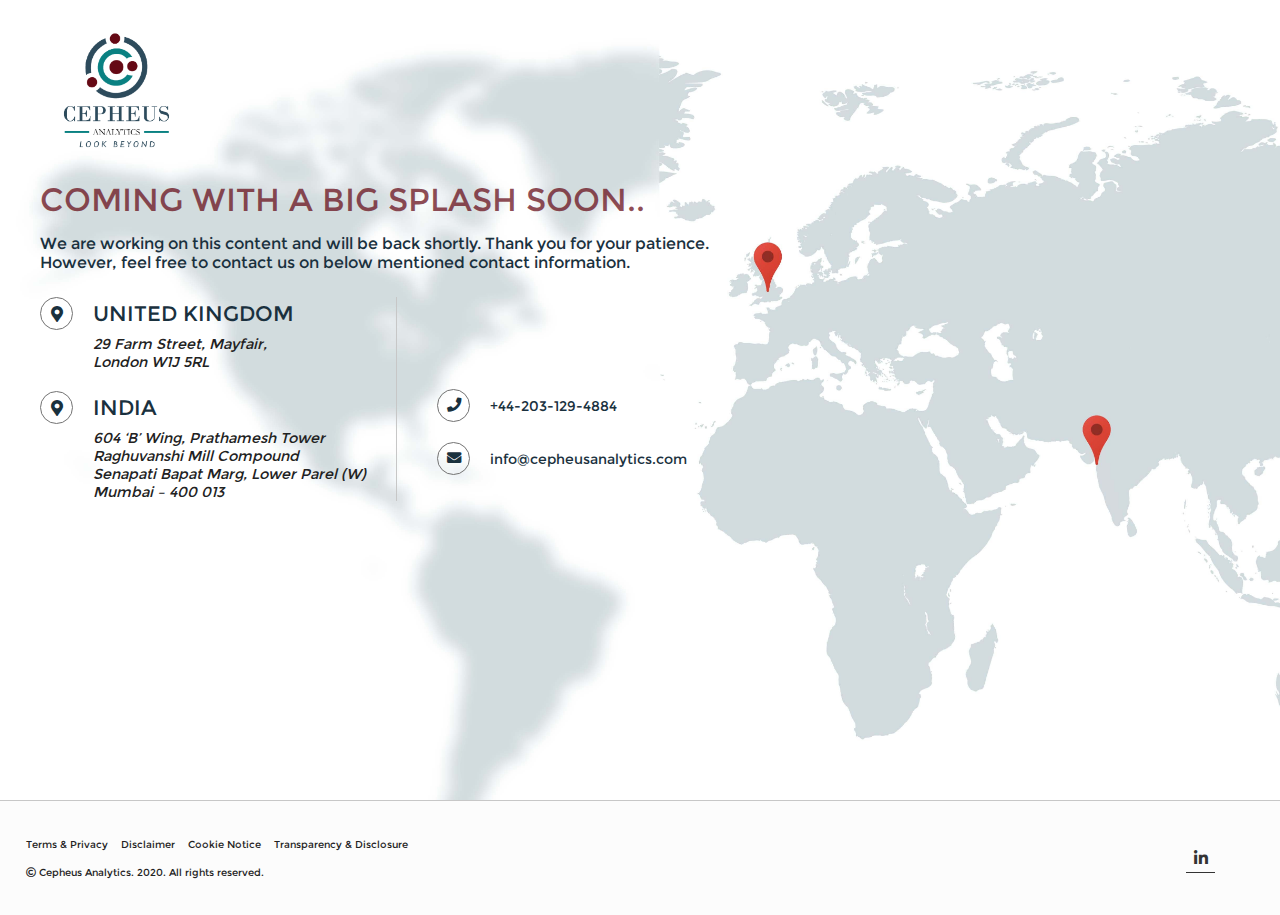
<file: coming-soon.html>
<html data-ng-app=portfolio>
<meta content="width=device-width,initial-scale=1,maximum-scale=1" name=viewport>
<title>Cepheus Analytics</title>
<link href="portico.min.css" rel=stylesheet>
<link href=fab.min.css rel=stylesheet>
<link href=media-min-961.min.css rel=stylesheet>
<link href=media-max-960.min.css rel=stylesheet>
<link href=media-320.min.css rel=stylesheet>
<link href="font-awesome-5.13.0/css/all.min.css" rel="stylesheet">
<link href="images/nav-header/chepheus-logo-only.svg"  rel="shortcut icon" type=image/x-icon> <link href=images/nav-header/chepheus-logo-only.svg rel=icon type=image/x-icon>
<link rel="stylesheet" href="./coming-soon.min.css">
<style>
    .template_logo-container img {
        height: 180px;
        padding-left: 25px;
    }
    .contactusTitle {
        padding-top: 0;
        font-size: 2em;
    }
    .template_logo-container{
    }
    .card-section-container {
        min-height: 100%;
        width: 800px;
    }
    .cs_description{
        padding-top: 0;
        font-size: 16px;
        font-family: cool;
        padding: 0px 40px 15px 40px;
        color: #1a313e;
    }
    .cardHolder {
        padding: 10px 40px 50px 40px;
    }
    @media screen and (max-width: 960px) {
      .card-section-container {
            min-height: 100%;
            width: 100%;
        }  
        .contactusTitle {
            padding: 15px 40px 15px 40px;
            text-align: center;
        }
         .template_logo-container img {
            height: 180px;
            padding-left: 0px;
        }
        .template_logo-container{
            width: 100%;
            text-align: center;
        }
        .template_logo-container a{
            display: block;
        }
        .cs_description{
            text-align: center;
        }
    }
</style>
<body data-ng-controller=portfolioController>
    <div class=loader-container id=loader-div>
        <div class="loaderImg">
            <img class="blink-image" src="images/pages/cepheus-trans-logo.png" alt="Logo" />
        </div>
        <div>
            Loading...
        </div>
    </div>
    <div class=body-pre></div>
    <div class=body-main><a style=display:none class=go-to-top id=back-to-top>
            <div class=go-to-top><i class="fa fa-chevron-up" aria-hidden=true></i></div>
        </a>
        <div class=header-container>
            <div>
            </div>
           
        </div>
        <div class="card-section-container">
          <!--   <div>
                <img class="logo-title" src="images/pages/cepheus-trans-logo.png" alt="Logo" />
            </div> -->
           
            <div>
                 <div class="template_logo-container">
                    <a href="./index.html" style=text-decoration:none;color:#234a58>
                        <img src="images/pages/cepheus-trans-logo.png" alt="Logo" >
                    </a>
                </div>
                <div class="contactusTitle">
                    COMING WITH A BIG SPLASH SOON..
                </div>
                <div class="cs_description">
                     We are working on this content and will be back shortly. Thank you for your patience. However, feel free to contact us on below mentioned contact information.
                </div>
            </div>
            <div class="cardHolder">
                <div class="card-container contact-card-container">
                    <div class=circle_div_container>
                        <div class=circle_icon_container>
                            <div class=circular_div><i class="fas fa-map-marker-alt" aria-hidden=true></i></div>
                        </div>
                        <div class="contact_details_all contactus-details">
                            <div class="sub_text_contact country-title address-title">United Kingdom</div>
                        </div>
                    </div>
                    <div class="address-container">
                        <div>29 Farm Street, Mayfair,</div>
                        <div>London W1J 5RL</div>
                    </div>
                    <div class="address-sep"></div>
                    <div class=circle_div_container>
                        <div class=circle_icon_container>
                            <div class=circular_div><i class="fas fa-map-marker-alt" aria-hidden=true></i></div>
                        </div>
                        <div class="contact_details_all contactus-details">
                            <div class="sub_text_contact country-title address-title">India</div>
                        </div>
                    </div>
                    <div class="address-container">
                        <div>604 ‘B’ Wing, Prathamesh Tower </div>
                        <div>Raghuvanshi Mill Compound</div>
                        <div>Senapati Bapat Marg, Lower Parel (W)</div>
                        <div>Mumbai – 400 013</div>
                    </div>
                </div>
                <div class="card-container contact-card-container  contact-mid  last">
                    <div class=circle_div_container>
                        <div class=circle_icon_container>
                            <div class=circular_div><i class="fas fa-phone small-icon" aria-hidden=true></i></div>
                        </div>
                        <div class="contact_details_all contactus-details">
                            <div class="sub_text_contact country-title ">+44-203-129-4884</div>
                        </div>
                    </div>
                    <div class="circle_div_container contact-email">
                        <div class=circle_icon_container>
                            <div class=circular_div><i class="fas fa-envelope small-icon" aria-hidden=true></i></div>
                        </div>
                        <div class="contact_details_all contactus-details"><a style=text-decoration:none;color:#234a58
                                href=mailto:info@cepheusanalytics.com>
                                <div class="sub_text_contact country-title">info@cepheusanalytics.com
                                </div>
                            </a></div>
                    </div>
                </div>
                
                
            </div>
            
        </div>
        <!-- *******************************Footer******************************-->
        <div class=footer>
            <div class="copyrights made">
                <div class="footer-link-container">
                    <a class="firstLink" href="./legal.html">Terms & Privacy</a>
                    <a href="./legal.html#disclaimer">Disclaimer</a>
                    <a href="./legal.html#cookie">Cookie Notice</a>
                    <a href="./legal.html#transparency">Transparency & Disclosure</a>
                </div>
                <div class="copyright">
                    <i class="far fa-copyright" aria-hidden=true></i>&nbsp;Cepheus Analytics. 2020. All rights reserved.
                </div>
            </div>
            <div class=footer_social>
                <div class=social_media_icons>
                    <a style=text-decoration:none;color:#fff href="https://www.linkedin.com/company/cepheus-analytics-limited" target=_blank>
                        <div class=social_icon_container><i class="fab fa-2x fa-linkedin-in"></i></div>
                    </a>
                </div>
            </div>
        </div>
    </div>
   <script defer src="./js/angular.min.js"></script>
    <script defer src="jQuery-1.9.1.js"></script>
    <script defer src=files.js></script>
        
</body>
</html>
</file>
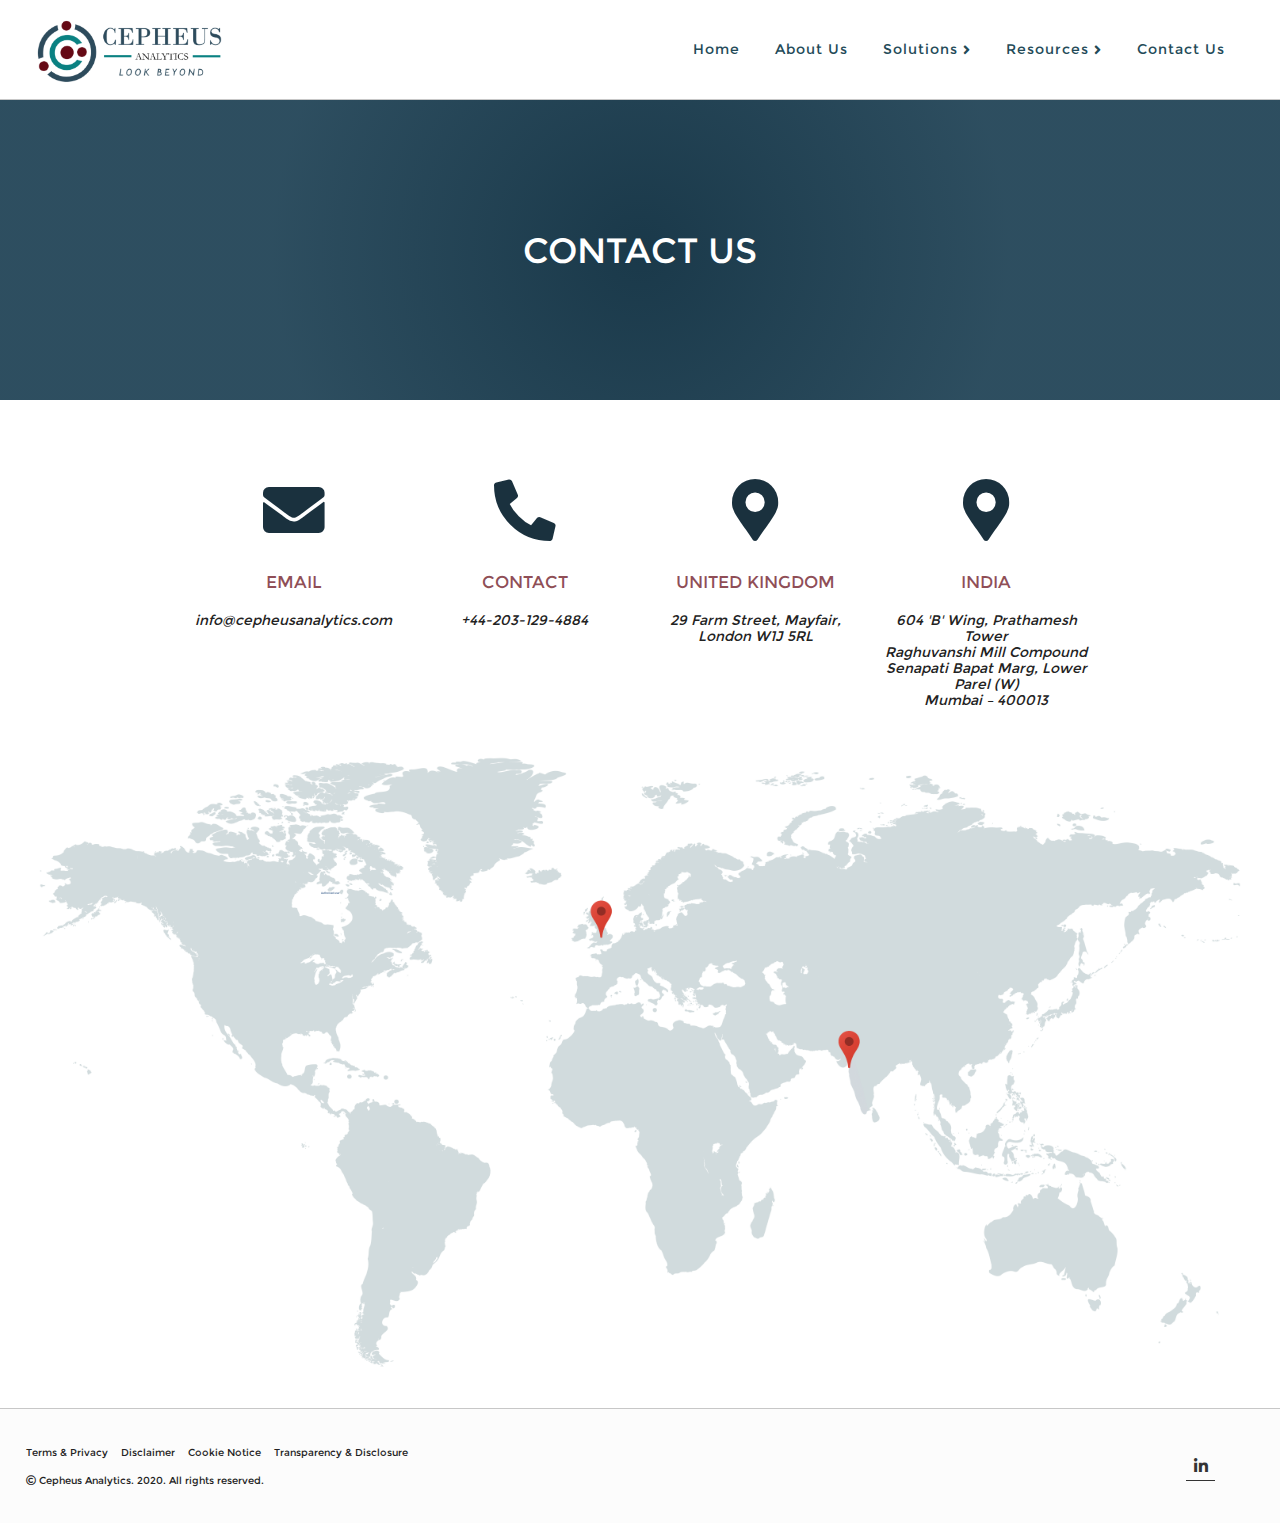
<file: contactUs.html>
<html data-ng-app=portfolio>
<meta content="width=device-width,initial-scale=1,maximum-scale=1" name=viewport>
<title>Cepheus Analytics</title>
<link href=portico.min.css rel=stylesheet>
<link href=fab.min.css rel=stylesheet>
<link href=media-min-961.min.css rel=stylesheet>
<link href=media-320.css rel=stylesheet>
<link href=media-max-960.min.css rel=stylesheet>
<link href="font-awesome-5.13.0/css/all.min.css" rel="stylesheet">
<link href="images/nav-header/chepheus-logo-only.svg" rel="shortcut icon" type=image/x-icon>
<link href=images/nav-header/chepheus-logo-only.svg rel=icon type=image/x-icon>
<link rel="stylesheet" href="./template.min.css">
<link rel="stylesheet" href="./offerings.min.css">
<link rel="stylesheet" href="./contactus.min.css">


<body data-ng-controller=portfolioController>
<div class=loader-container id=loader-div>
    <div class="loaderImg">
        <img class="blink-image" src="images/pages/cepheus-trans-logo.png" alt="Logo"/>
    </div>
    <div>
        Loading...
    </div>
</div>
<div class=body-pre></div>
<div class=body-main>
    <a style=display:none class=go-to-top id=back-to-top>
        <div class=go-to-top><i class="fa fa-chevron-up" aria-hidden=true></i></div>
    </a>
    <!--**************************Header**************************-->
    <div class=header-container>
        <div>
        </div>
        <div class=fab-cont style=display:none>
            <div class="line one" id=one></div>
            <div class="line two" id=two></div>
            <div class="line three" id=three></div>
        </div>
        <div class=top-menu id=top-menu>
           <a href="./index.html" style=text-decoration:none;color:#234a58>
                <div class="logo-container">
                    <img src="images/nav-header/cepheusanalytics_hori_trans.png" alt="Logo"/>
                </div>
            </a>
            <!--**************************Nav**************************-->
            <div class="menu-item-container">
                <div class=top-menu-sub id=Contact>
                   <a href="./index.html" style=text-decoration:none;color:#234a58>
                        Home
                    </a>
                </div>
                <div class=top-menu-sub id=AboutUs>
                    <a href="./aboutUs.html" style=text-decoration:none;color:#234a58>
                        About Us
                    </a>
                </div>
                <div class=top-menu-sub id="solutions">
                    <span class="solutionClick">Solutions</span>
                    <i class="fas fa-angle-right solutionClick" id="unique"></i>
                    <ul>
                        <li class=top-menu-sub>
                            <a href="./origination.html" style=text-decoration:none;color:#234a58>
                                <i class="fa fa-link"></i> Origination
                        </li>
                        </a>
                        </li>
                        <li class=top-menu-sub>
                            <a href="./analytics.html" style=text-decoration:none;color:#234a58>
                                <i class="fa fa-link"></i> Analytics
                            </a>
                        </li>
                        <li class=top-menu-sub>
                            <a href="./servicing.html" style=text-decoration:none;color:#234a58>
                                <i class="fa fa-link"></i> Servicing
                            </a>
                        </li>
                        <li class=top-menu-sub>
                            <a href="./technology.html" style=text-decoration:none;color:#234a58>
                                <i class="fa fa-link"></i> Technology
                            </a>
                        </li>
                        <li class=top-menu-sub>
                            <a href="./support.html" style=text-decoration:none;color:#234a58>
                                <i class="fa fa-link"></i> ERP Implementation and Support
                            </a>
                        </li>
                    </ul>
                </div>
                <div class="top-menu-sub" id="resources">
                    <span class="resourcesClick">Resources</span><i
                        class="fas fa-angle-right resourcesClick"></i>
                    <ul>
                        <li class=top-menu-sub>
                            <a href="./coming-soon.html" style=text-decoration:none;color:#234a58>
                                <i class="fa fa-link"></i> News
                            </a>
                        </li>
                        <li class=top-menu-sub>
                            <a href="./coming-soon.html" style=text-decoration:none;color:#234a58>
                                <i class="fa fa-link"></i> Media
                            </a>
                        </li>
                        <li class=top-menu-sub>
                            <a href="./blog.html" style=text-decoration:none;color:#234a58>
                                <i class="fa fa-link"></i> Blog
                            </a>
                        </li>
                        <li class=top-menu-sub>
                            <a href="./caseStudy.html" style=text-decoration:none;color:#234a58>
                                <i class="fa fa-link"></i> Case Study
                            </a>
                        </li>
                    </ul>
                </div>
                <div class=top-menu-sub id=Contact>
                    <a href="./contactUs.html" style=text-decoration:none;color:#234a58>
                        Contact Us
                    </a>
                </div>
            </div>
        </div>
    </div>
    <!--**************************Page Content**************************-->
    <div class="card-section-container1 noMarginBottom">
        <!--**************************Common Area with logo**************************-->
        <div class="top-backg">
            <div class="template_logo-container">
                <img src="images/pages/cepheus-trans-logo.png" alt="Logo"/>
            </div>
        </div>
        <!--**************************Page Title**************************-->
        <div class="contactusTitle img-holder">
            <div class="textToUppercase">
                Contact Us
            </div>
        </div>

        <div class="wrapper bgded">
            <section class="hoc container clear contactUsContainer">
                <ul class="nospace group contactUs contact-card-container">
                    <li class="one_quarter first">
                        <div class="textToCenter">
                            <i class="fas fa-4x fa-envelope btmspace-30 contactUsIcon"></i>
                            <h6 class="heading font-x1 address-title">Email</h6>
                        <ul class="nospace address-container">
                            <li><a style=text-decoration:none;color:#222 href=mailto:info@cepheusanalytics.com>info@cepheusanalytics.com</a></li>
                        </ul> </div>
                    </li>
                    <li class="one_quarter contactUsDetailSection">
                        <div class="textToCenter">
                            <i class="fas fa-4x fa-phone-alt btmspace-30 contactUsIcon"></i>
                            <h6 class="heading font-x1 address-title">Contact</h6>
                        <ul class="nospace address-container">
                            <li>+44-203-129-4884</li>
                        </ul> </div>
                    </li>
                    <li class="one_quarter textToCenter contactUsDetailSection">
                        <div class="textToCenter">
                            <i class="fas fa-4x fa-map-marker-alt btmspace-30 contactUsIcon"></i></i>
                            <h6 class="heading font-x1 address-title">United Kingdom</h6>
                        <ul class="nospace address-container">
                            <li>29 Farm Street, Mayfair,</li>
                            <li>London W1J 5RL </li>
                        </ul> </div>
                    </li>
                    <li class="one_quarter textToCenter contactUsDetailSection">
                        <div class="textToCenter">
                            <i class="fas fa-4x fa-map-marker-alt btmspace-30 contactUsIcon"></i>
                            <h6 class="heading font-x1 address-title">India</h6>
                        <ul class="nospace address-container">
                            <li>604 'B' Wing, Prathamesh Tower</li>
                            <li>Raghuvanshi Mill Compound</li>
                            <li>Senapati Bapat Marg, Lower Parel (W)</li>
                            <li>Mumbai – 400013</li>
                        </ul></div>
                    </li>
                </ul>
            </section>
        </div>

    </div>
</div>
    <!--***************** Map *****************-->
    <div class="mapSection">
        <div class="worldMap">
            <image src="images/pages/contactUs/new-map.png" style="width:100%"/>
        </div>
    </div>

<!-- *******************************Footer******************************-->
<div class=footer>
    <div class="copyrights made">
        <div class="footer-link-container">
            <a class="firstLink" href="./legal.html">Terms & Privacy</a>
            <a href="./legal.html#disclaimer">Disclaimer</a>
            <a href="./legal.html#cookie">Cookie Notice</a>
            <a href="./legal.html#transparency">Transparency & Disclosure</a>
        </div>
        <div class="copyright">
            <i class="far fa-copyright" aria-hidden=true></i>&nbsp;Cepheus Analytics. 2020. All rights reserved.
        </div>
    </div>
    <div class=footer_social>
        <div class=social_media_icons>
            <a style=text-decoration:none;color:#fff
               href="https://www.linkedin.com/company/cepheus-analytics-limited"
               target=_blank>
                <div class=social_icon_container><i class="fab fa-2x fa-linkedin-in"></i></div>
            </a>
        </div>
    </div>
</div>
<script src="js/angular.min.js"></script>
<script src=jQuery-1.9.1.js></script>
<script src="files.js"></script>

</body>
</html>
</file>
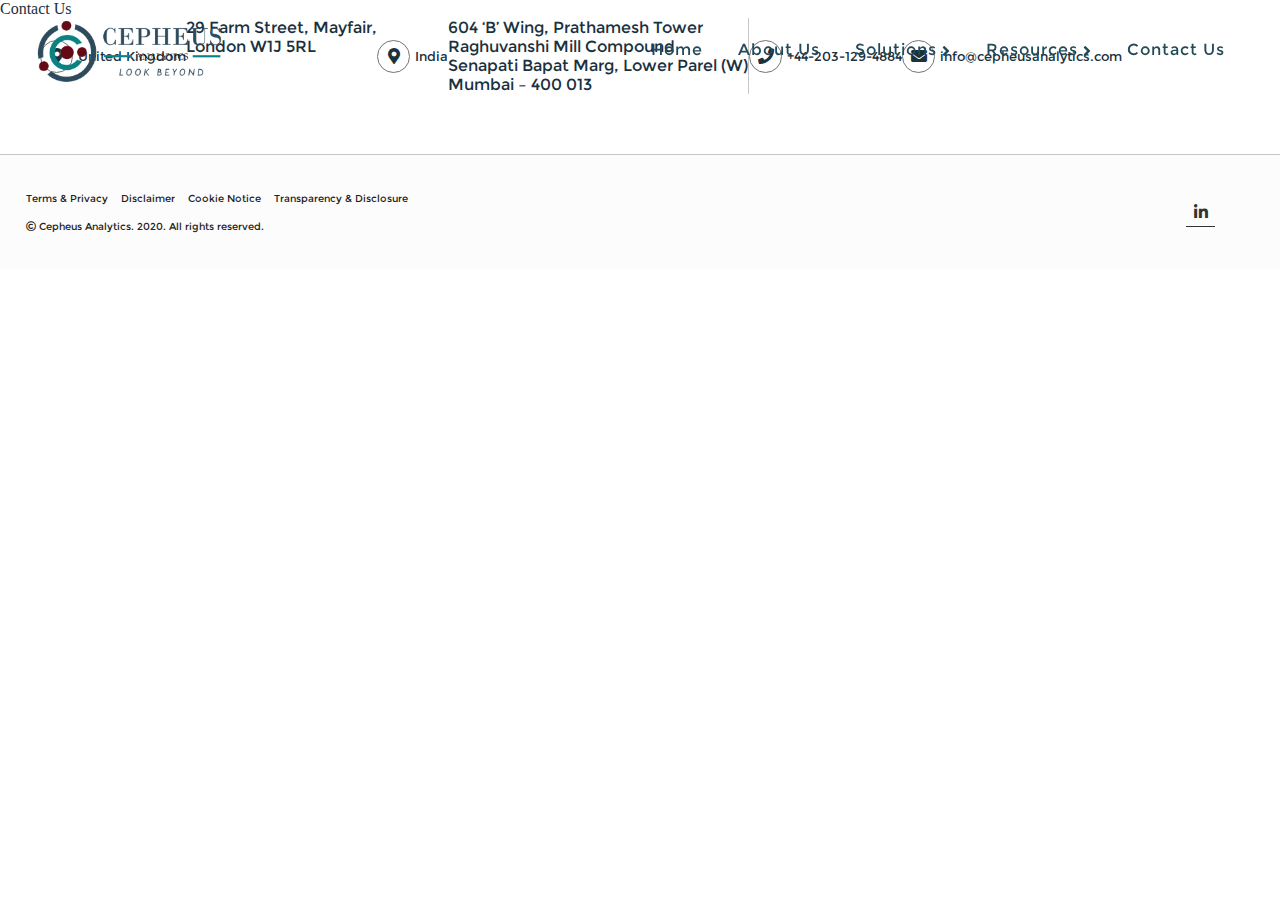
<file: contactUs1.html>
<html data-ng-app=portfolio>
<meta content="width=device-width,initial-scale=1,maximum-scale=1" name=viewport>
<title>Cepheus Analytics</title>
<link href="portico.min.css" rel=stylesheet>
<link href=fab.min.css rel=stylesheet>
<link href=media-min-961.min.css rel=stylesheet>
<link href=media-max-960.min.css rel=stylesheet>
<link href=media-320.min.css rel=stylesheet>
<link href="font-awesome-5.13.0/css/all.min.css" rel="stylesheet">
<link href="images/nav-header/chepheus-logo-only.svg"  rel="shortcut icon" type=image/x-icon> <link href=images/nav-header/chepheus-logo-only.svg rel=icon type=image/x-icon>
<link rel="stylesheet" href="./contactus.min.css">

<body data-ng-controller=portfolioController>
    <div class=loader-container id=loader-div>
        <div class="loaderImg">
            <img class="blink-image" src="images/pages/cepheus-trans-logo.png" alt="Logo" />
        </div>
        <div>
            Loading...
        </div>
    </div>
    <div class=body-pre></div>
    <div class=body-main><a style=display:none class=go-to-top id=back-to-top>
            <div class=go-to-top><i class="fa fa-chevron-up" aria-hidden=true></i></div>
        </a>
        <!--**************************Header**************************-->
        <div class=header-container>
            <div>
            </div>
            <div class=fab-cont style=display:none>
                <div class="line one" id=one></div>
                <div class="line two" id=two></div>
                <div class="line three" id=three></div>
            </div>
            <div class=top-menu id=top-menu>
                <a href="./index.html" style=text-decoration:none;color:#234a58>
                    <div class="logo-container">
                        <img src="images/nav-header/cepheusanalytics_hori_trans.png" alt="Logo"/>
                    </div>
                </a>
                <!--**************************Nav**************************-->
                <div class="menu-item-container">
                    <div class=top-menu-sub id=Contact>
                       <a href="./index.html" style=text-decoration:none;color:#234a58>
                            Home
                        </a>
                    </div>

                    <div class=top-menu-sub id=AboutUs>
                    <a href="./aboutUs.html" style=text-decoration:none;color:#234a58>
                        About Us
                    </a>
                </div>
                    <div class=top-menu-sub id="solutions">
                        <span class="solutionClick">Solutions</span>
                        <i class="fas fa-angle-right solutionClick" id="unique"></i>
                        <ul>
                            <li class=top-menu-sub>
                                <a href="./origination.html" style=text-decoration:none;color:#234a58>
                                    <i class="fa fa-link"></i> Origination</li>
                            </a>
                            </li>
                            <li class=top-menu-sub>
                                <a href="./analytics.html" style=text-decoration:none;color:#234a58>
                                    <i class="fa fa-link"></i> Analytics
                                </a>
                            </li>
                            <li class=top-menu-sub>
                                <a href="./servicing.html" style=text-decoration:none;color:#234a58>
                                    <i class="fa fa-link"></i> Servicing
                                </a>
                            </li>
                            <li class=top-menu-sub>
                                <a href="./technology.html" style=text-decoration:none;color:#234a58>
                                    <i class="fa fa-link"></i> Technology
                                </a>
                            </li>
                            <li class=top-menu-sub>
                                <a href="./support.html" style=text-decoration:none;color:#234a58>
                                    <i class="fa fa-link"></i> ERP Implementation and Support
                                </a>
                            </li>
                        </ul>
                    </div>
                    <div class=top-menu-sub id="resources"><span class="resourcesClick">Resources</span><i
                            class="fas fa-angle-right resourcesClick"></i>
                        <ul>
                            <li class=top-menu-sub>
                                <a href="./home.html" style=text-decoration:none;color:#234a58>
                                    <i class="fa fa-link"></i> News
                                </a>
                            </li>
                            <li class=top-menu-sub>
                                <a href="./home.html" style=text-decoration:none;color:#234a58>
                                    <i class="fa fa-link"></i> Media
                                </a>
                            </li>
                            <li class=top-menu-sub>
                                <a href="./blog.html" style=text-decoration:none;color:#234a58>
                                    <i class="fa fa-link"></i> Blog
                                </a>
                            </li>
                            <li class=top-menu-sub>
                                <a href="./caseStudy.html" style=text-decoration:none;color:#234a58>
                                    <i class="fa fa-link"></i> Case Study
                                </a>
                            </li>
                        </ul>
                    </div>

                    <div class=top-menu-sub id=Contact>
                        <a href="./contactUs.html" style=text-decoration:none;color:#234a58>
                            Contact Us
                        </a>
                    </div>

                </div>
            </div>
        </div>
        <div class="card-section-container">
          <!--   <div>
                <img class="logo-title" src="images/pages/cepheus-trans-logo.png" alt="Logo" />
            </div> -->
           
            <div>
                <div class="CU_title">
                    Contact Us
                </div>
            </div>
            <div class="cardHolder">
                <div class="card-container contact-card-container">
                    <div class=circle_div_container>
                        <div class=circle_icon_container>
                            <div class=circular_div><i class="fas fa-map-marker-alt" aria-hidden=true></i></div>
                        </div>
                        <div class="contact_details_all contactus-details">
                            <div class="sub_text_contact country-title address-title">United Kingdom</div>
                        </div>
                    </div>
                    <div class="address-container">
                        <div>29 Farm Street, Mayfair,</div>
                        <div>London W1J 5RL</div>
                    </div>
                    <div class="address-sep"></div>
                    <div class=circle_div_container>
                        <div class=circle_icon_container>
                            <div class=circular_div><i class="fas fa-map-marker-alt" aria-hidden=true></i></div>
                        </div>
                        <div class="contact_details_all contactus-details">
                            <div class="sub_text_contact country-title address-title">India</div>
                        </div>
                    </div>
                    <div class="address-container">
                        <div>604 ‘B’ Wing, Prathamesh Tower </div>
                        <div>Raghuvanshi Mill Compound</div>
                        <div>Senapati Bapat Marg, Lower Parel (W)</div>
                        <div>Mumbai – 400 013</div>
                    </div>
                </div>
                <div class="card-container contact-card-container  contact-mid  last">
                    <div class=circle_div_container>
                        <div class=circle_icon_container>
                            <div class=circular_div><i class="fas fa-phone small-icon" aria-hidden=true></i></div>
                        </div>
                        <div class="contact_details_all contactus-details">
                            <div class="sub_text_contact country-title ">+44-203-129-4884</div>
                        </div>
                    </div>
                    <div class="circle_div_container contact-email">
                        <div class=circle_icon_container>
                            <div class=circular_div><i class="fas fa-envelope small-icon" aria-hidden=true></i></div>
                        </div>
                        <div class="contact_details_all contactus-details"><a style=text-decoration:none;color:#234a58
                                href=mailto:info@cepheusanalytics.com>
                                <div class="sub_text_contact country-title">info@cepheusanalytics.com
                                </div>
                            </a></div>
                    </div>
                </div>
                
                
            </div>
            
        </div>
        <!-- *******************************Footer******************************-->
       <div class=footer>
            <div class="copyrights made">
                <div class="footer-link-container">
                    <a class="firstLink" href="./legal.html">Terms & Privacy</a>
                    <a href="./legal.html#disclaimer">Disclaimer</a>
                    <a href="./legal.html#cookie">Cookie Notice</a>
                    <a href="./legal.html#transparency">Transparency & Disclosure</a>
                </div>
                <div class="copyright">
                    <i class="far fa-copyright" aria-hidden=true></i>&nbsp;Cepheus Analytics. 2020. All rights reserved.
                </div>
            </div>
            <div class=footer_social>
                <div class=social_media_icons>
                    <a style=text-decoration:none;color:#fff href="https://www.linkedin.com/company/cepheus-analytics-limited" target=_blank>
                        <div class=social_icon_container><i class="fab fa-2x fa-linkedin-in"></i></div>
                    </a>
                </div>
            </div>
        </div>
    </div>
    
<script defer src="./js/angular.min.js"></script>
<script defer src="jQuery-1.9.1.js"></script>
<script defer src=files.js></script>
        
</body>
</html>
</file>
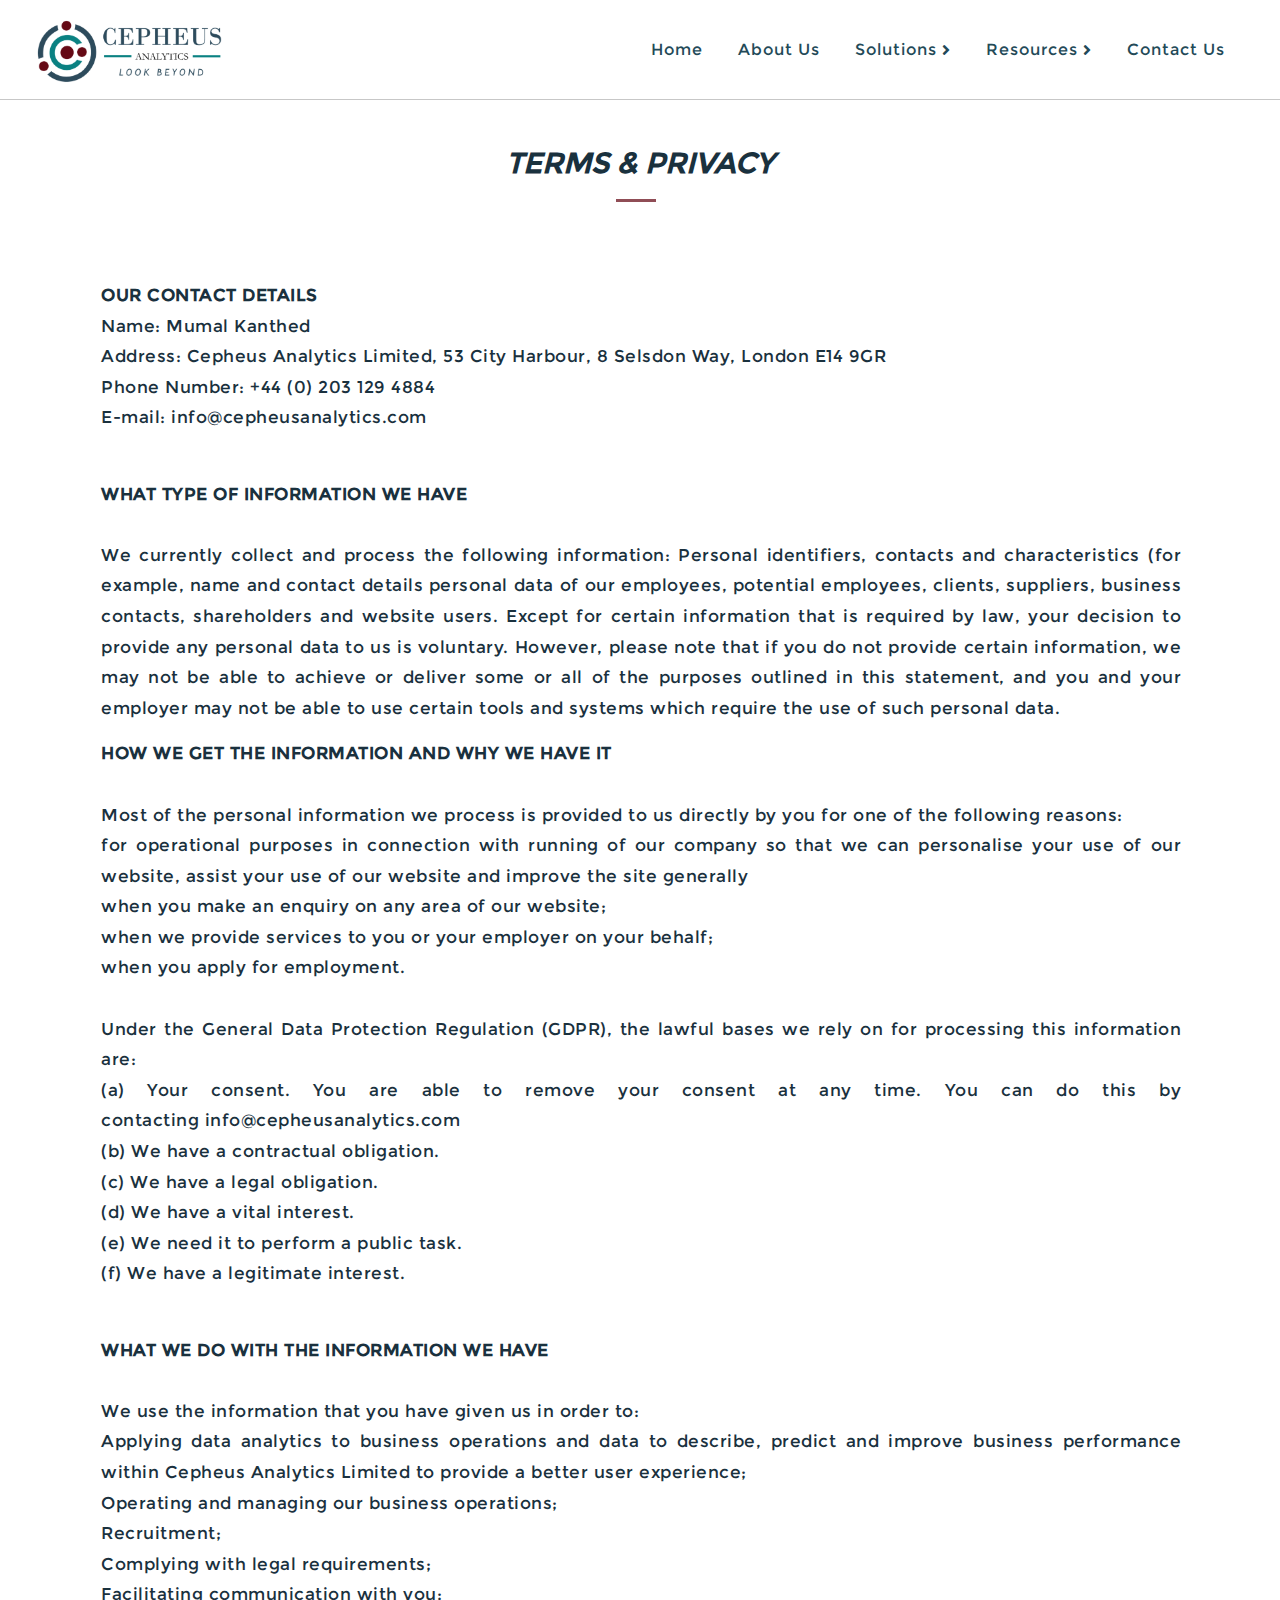
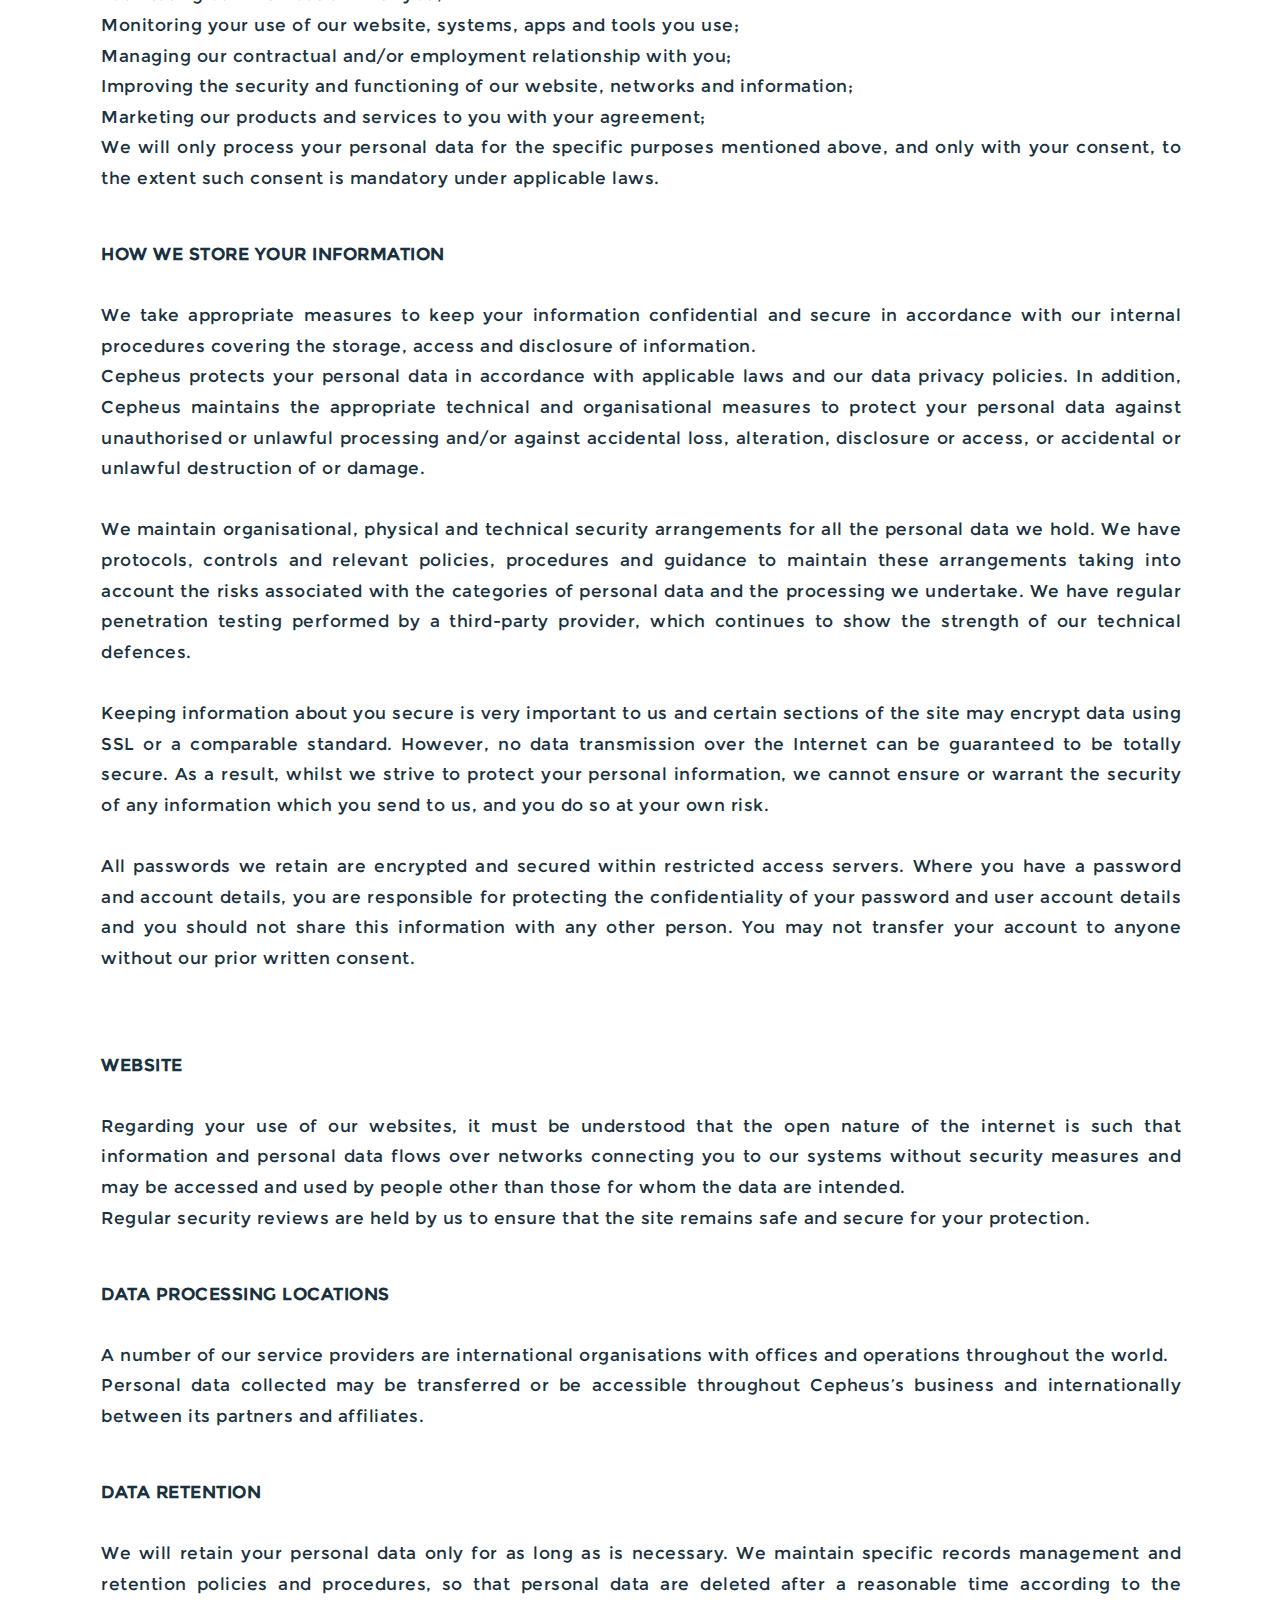
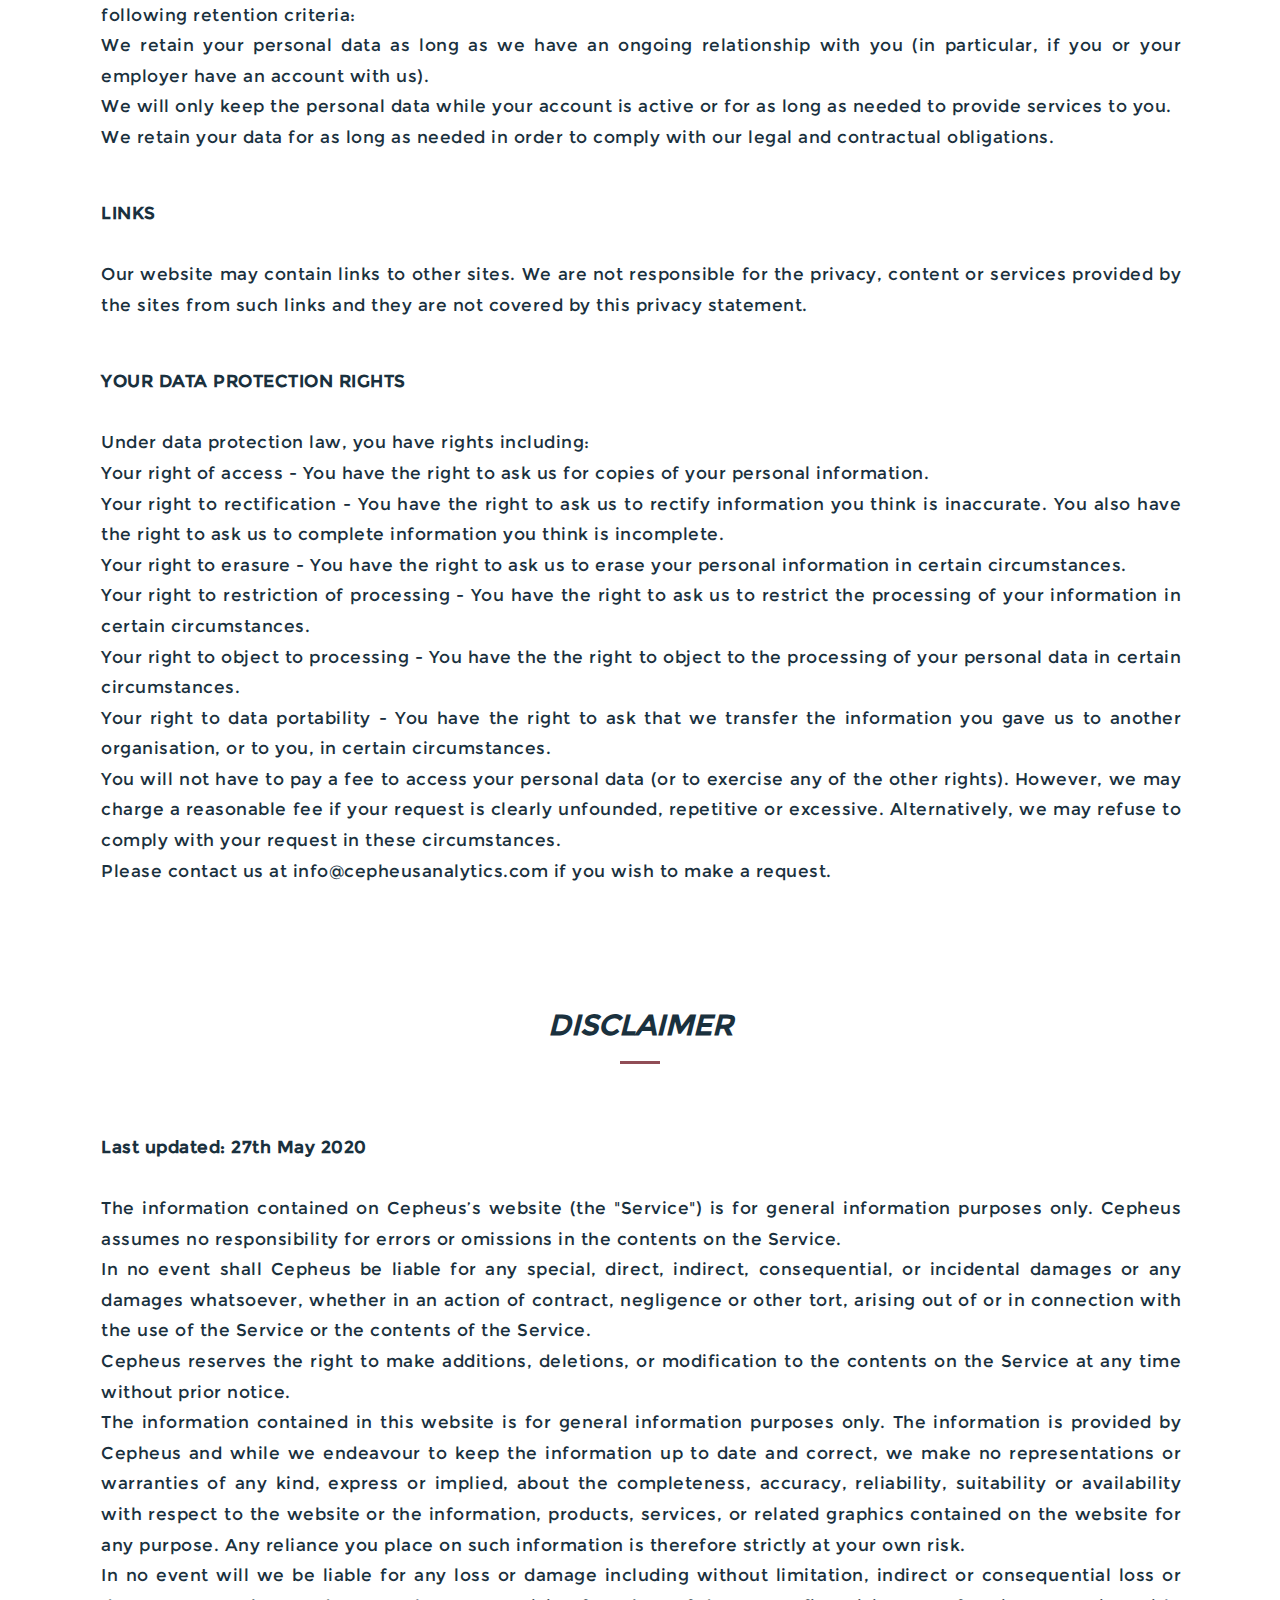
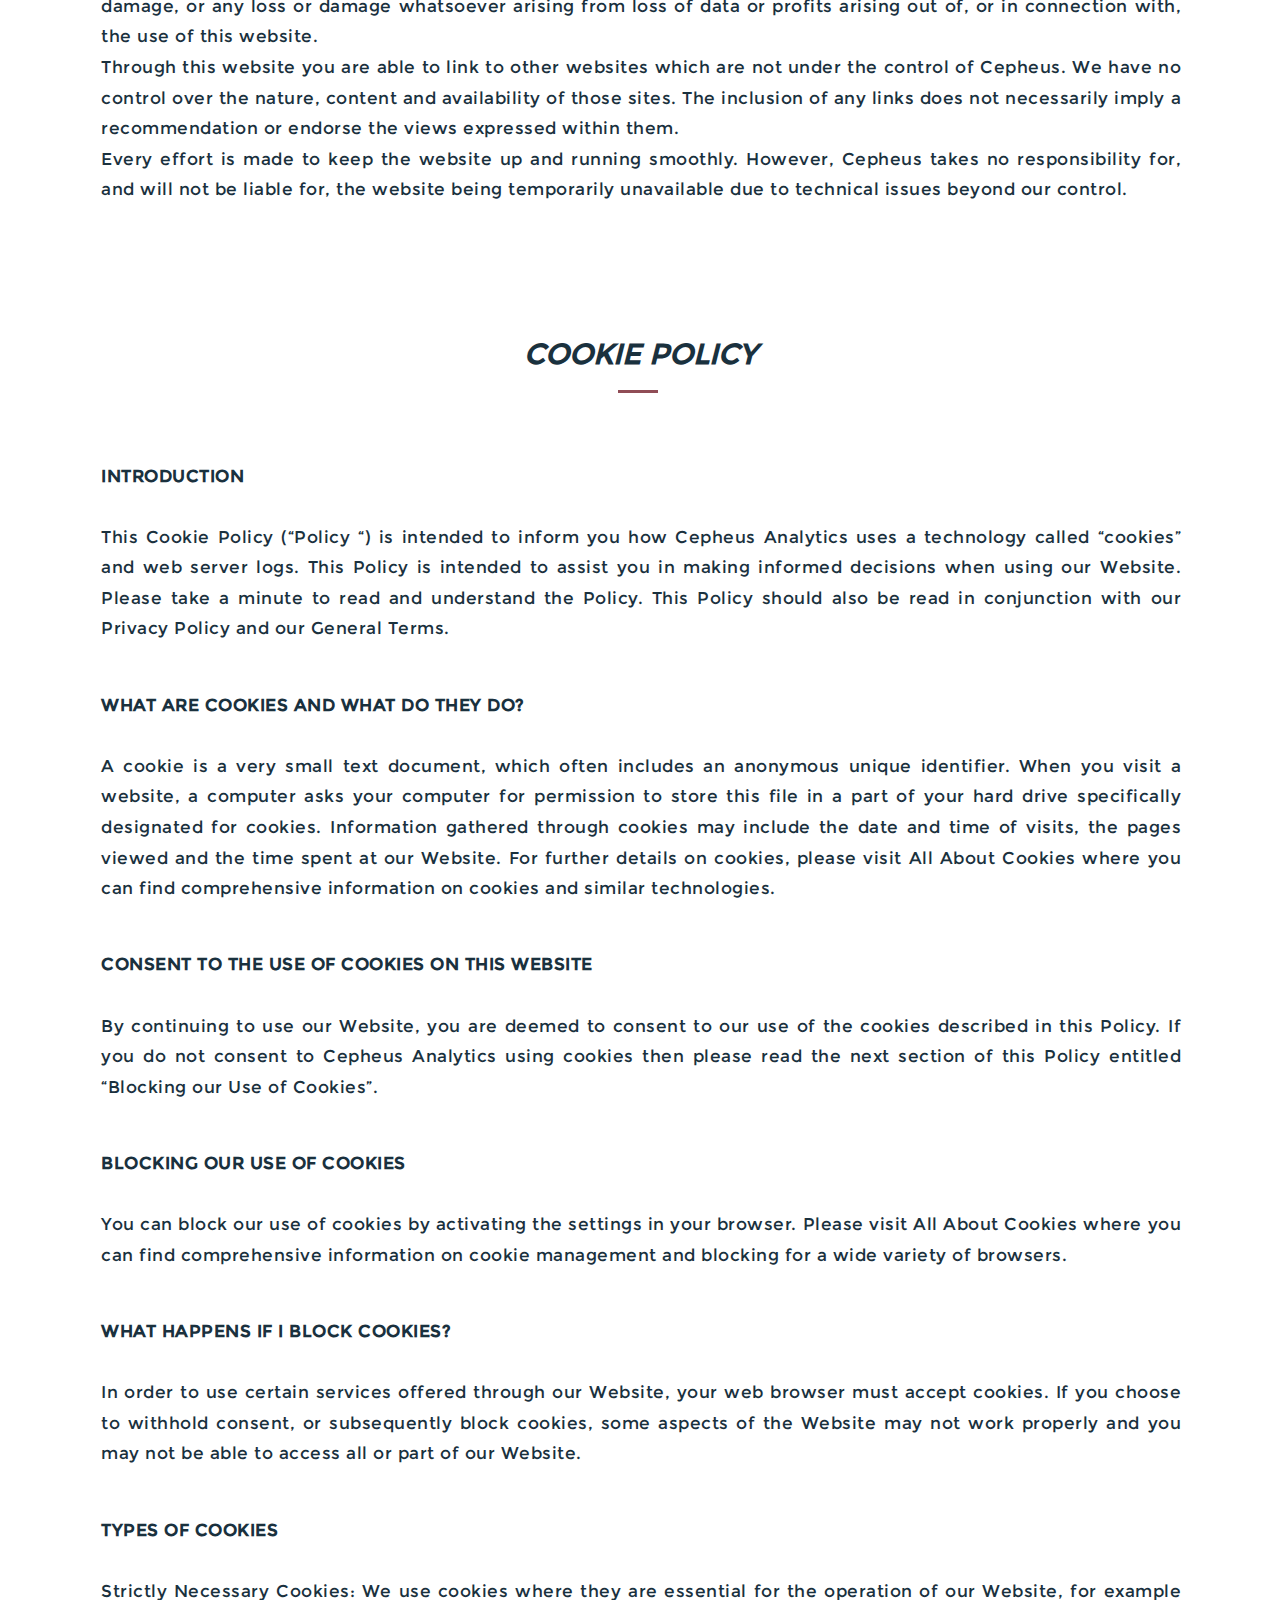
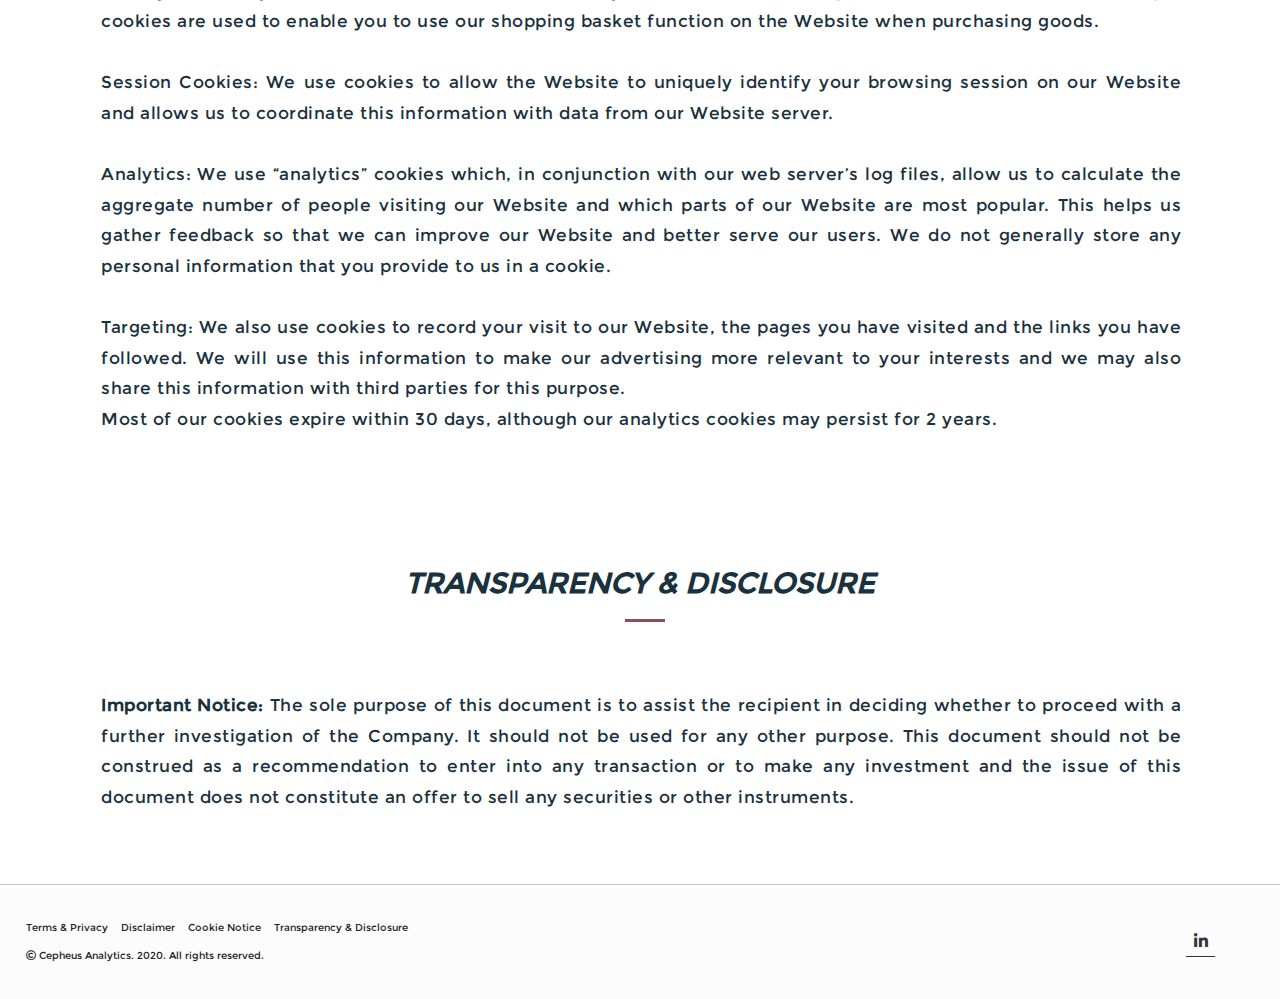
<file: legal.html>
<html data-ng-app=portfolio>
<meta content="width=device-width,initial-scale=1,maximum-scale=1" name=viewport>
<title>Cepheus Analytics</title>
<link href=portico.min.css rel=stylesheet>
<link href=fab.min.css rel=stylesheet>
<link href=media-min-961.min.css rel=stylesheet>
<link href=media-320.min.css rel=stylesheet>
<link href=media-max-960.min.css rel=stylesheet>
<link href="font-awesome-5.13.0/css/all.min.css" rel="stylesheet">
<link type="text/css" rel="stylesheet" href="https://api.mqcdn.com/sdk/mapquest-js/v1.3.2/mapquest.css"/>
<link href="images/nav-header/chepheus-logo-only.svg" rel="shortcut icon" type=image/x-icon>
<link href=images/nav-header/chepheus-logo-only.svg rel=icon type=image/x-icon>
<link rel="stylesheet" href="./template.min.css">
<link rel="stylesheet" href="./legal.min.css">

<body data-ng-controller=portfolioController>

<div class=loader-container id=loader-div>
    <div class="loaderImg">
        <img class="blink-image" src="images/pages/cepheus-trans-logo.png" alt="Logo"/>
    </div>
    <div>
        Loading...
    </div>
</div>
<div class=body-pre></div>

<div class=body-main id="legal"><a style=display:none class=go-to-top id=back-to-top>
    <div class=go-to-top><i class="fa fa-chevron-up" aria-hidden=true></i></div>
</a>
    <!--**************************Header**************************-->
    <div class=header-container>
        <div>
        </div>
        <div class=fab-cont style=display:none>
            <div class="line one" id=one></div>
            <div class="line two" id=two></div>
            <div class="line three" id=three></div>
        </div>
        <div class=top-menu id=top-menu>
           <a href="./index.html" style=text-decoration:none;color:#234a58>
                <div class="logo-container">
                    <img src="images/nav-header/cepheusanalytics_hori_trans.png" alt="Logo"/>
                </div>
            </a>
            <!--**************************Nav**************************-->
            <div class="menu-item-container">
                <div class=top-menu-sub id=Contact>
                   <a href="./index.html" style=text-decoration:none;color:#234a58>
                        Home
                    </a>
                </div>

                <div class=top-menu-sub id=AboutUs>
                    <a href="./aboutUs.html" style=text-decoration:none;color:#234a58>
                        About Us
                    </a>
                </div>
                <div class=top-menu-sub id="solutions">
                    <span class="solutionClick">Solutions</span>
                    <i class="fas fa-angle-right solutionClick" id="unique"></i>
                    <ul>
                        <li class=top-menu-sub>
                            <a href="./origination.html" style=text-decoration:none;color:#234a58>
                                <i class="fa fa-link"></i> Origination</li>
                        </a>
                        </li>
                        <li class=top-menu-sub>
                            <a href="./analytics.html" style=text-decoration:none;color:#234a58>
                                <i class="fa fa-link"></i> Analytics
                            </a>
                        </li>
                        <li class=top-menu-sub>
                            <a href="./servicing.html" style=text-decoration:none;color:#234a58>
                                <i class="fa fa-link"></i> Servicing
                            </a>
                        </li>
                        <li class=top-menu-sub>
                            <a href="./technology.html" style=text-decoration:none;color:#234a58>
                                <i class="fa fa-link"></i> Technology
                            </a>
                        </li>
                        <li class=top-menu-sub>
                            <a href="./support.html" style=text-decoration:none;color:#234a58>
                                <i class="fa fa-link"></i> ERP Implementation and Support
                            </a>
                        </li>
                    </ul>
                </div>
                <div class=top-menu-sub id="resources"><span class="resourcesClick">Resources</span><i
                        class="fas fa-angle-right resourcesClick"></i>
                    <ul>
                        <li class=top-menu-sub>
                            <a href="./coming-soon.html" style=text-decoration:none;color:#234a58>
                                <i class="fa fa-link"></i> News
                            </a>
                        </li>
                        <li class=top-menu-sub>
                            <a href="./coming-soon.html" style=text-decoration:none;color:#234a58>
                                <i class="fa fa-link"></i> Media
                            </a>
                        </li>
                        <li class=top-menu-sub>
                            <a href="./blog.html" style=text-decoration:none;color:#234a58>
                                <i class="fa fa-link"></i> Blog
                            </a>
                        </li>
                        <li class=top-menu-sub>
                            <a href="./caseStudy.html" style=text-decoration:none;color:#234a58>
                                <i class="fa fa-link"></i> Case Study
                            </a>
                        </li>
                    </ul>
                </div>

                <div class=top-menu-sub id=Contact>
                    <a href="./contactUs.html" style=text-decoration:none;color:#234a58>
                        Contact Us
                    </a>
                </div>

            </div>
        </div>
    </div>
    <!--**************************Page Content**************************-->
    <div class="card-section-container " style="height: auto;">
        <!--**************************Common Area with logo**************************-->
        <div class="top-backg">
            <div class="template_logo-container">
                <img src="images/pages/cepheus-trans-logo.png" alt="Logo"/>
            </div>
        </div>
        <!--**************************Page Title**************************-->
        <div class="contactusTitle">
            <!-- <div class="">
                    <i class=" fas fa-chart-bar btmspace-30"></i>
                </div>
                <div class="sepr"><div></div></div> -->
            <!-- <div class="textToUppercase">
                About Us
            </div> -->
        </div>
        <div class="content-container legal-title terms" id="terms">
                <h2><i>TERMS & PRIVACY</i></h2>
            </div>
        <div class="content">
            <p>
                <b>OUR CONTACT DETAILS</b><br/>
                Name: Mumal Kanthed<br/>
                Address: Cepheus Analytics Limited, 53 City Harbour, 8 Selsdon Way, London E14 9GR<br/>
                Phone Number: +44 (0) 203 129 4884<br/>
                E-mail: info@cepheusanalytics.com<br/><br/>
            </p>
            <p> <b>WHAT TYPE OF INFORMATION WE HAVE</b><br><br/>
                We currently collect and process the following information:
                Personal identifiers, contacts and characteristics (for example, name and contact details personal data of our employees, potential employees, clients, suppliers, business contacts, shareholders and website users. Except for certain information that is required by law, your decision to provide any personal data to us is voluntary. However, please note that if you do not provide certain information, we may not be able to achieve or deliver some or all of the purposes outlined in this statement, and you and your employer may not be able to use certain tools and systems which require the use of such personal data.<br/>
            </p>
            <p><b>HOW WE GET THE INFORMATION AND WHY WE HAVE IT</b><br><br/>
                Most of the personal information we process is provided to us directly by you for one of the following reasons:<br>
                for operational purposes in connection with running of our company so that we can personalise your use of our website, assist your use of our website and improve the site generally<br>
                when you make an enquiry on any area of our website;<br>
                when we provide services to you or your employer on your behalf;<br>
                when you apply for employment.<br><br>
                Under the General Data Protection Regulation (GDPR), the lawful bases we rely on for processing this information are:<br>
                (a) Your consent. You are able to remove your consent at any time. You can do this by contacting info@cepheusanalytics.com<br>
                (b) We have a contractual obligation.<br>
                (c) We have a legal obligation.<br>
                (d) We have a vital interest.<br>
                (e) We need it to perform a public task.<br>
                (f) We have a legitimate interest.<br><br>
            </p>
            <p><b>WHAT WE DO WITH THE INFORMATION WE HAVE</b><br/><br/>
                We use the information that you have given us in order to:<br/>
                Applying data analytics to business operations and data to describe, predict and improve business performance within Cepheus Analytics Limited to provide a better user experience;<br/>
                Operating and managing our business operations;<br/>
                Recruitment;<br/>
                Complying with legal requirements;<br/>
                Facilitating communication with you;<br/>
                Monitoring your use of our website, systems, apps and tools you use;<br/>
                Managing our contractual and/or employment relationship with you;<br/>
                Improving the security and functioning of our website, networks and information;<br/>
                Marketing our products and services to you with your agreement;<br/>
                We will only process your personal data for the specific purposes mentioned above, and only with your consent, to the extent such consent is mandatory under applicable laws.<br/><br/>
            </p>
            <p><b>HOW WE STORE YOUR INFORMATION</b><br/><br/>
                We take appropriate measures to keep your information confidential and secure in accordance with our internal procedures covering the storage, access and disclosure of information.<br/>
                Cepheus protects your personal data in accordance with applicable laws and our data privacy policies. In addition, Cepheus maintains the appropriate technical and organisational measures to protect your personal data against unauthorised or unlawful processing and/or against accidental loss, alteration, disclosure or access, or accidental or unlawful destruction of or damage.<br/><br/>
                We maintain organisational, physical and technical security arrangements for all the personal data we hold. We have protocols, controls and relevant policies, procedures and guidance to maintain these arrangements taking into account the risks associated with the categories of personal data and the processing we undertake. We have regular penetration testing performed by a third-party provider, which continues to show the strength of our technical defences.<br/><br/>
                Keeping information about you secure is very important to us and certain sections of the site may encrypt data using SSL or a comparable standard. However, no data transmission over the Internet can be guaranteed to be totally secure. As a result, whilst we strive to protect your personal information, we cannot ensure or warrant the security of any information which you send to us, and you do so at your own risk.<br/><br/>
                All passwords we retain are encrypted and secured within restricted access servers. Where you have a password and account details, you are responsible for protecting the confidentiality of your password and user account details and you should not share this information with any other person. You may not transfer your account to anyone without our prior written consent.<br/><br/><br/>
            </p>
            <p><b>WEBSITE</b><br/><br/>
               Regarding your use of our websites, it must be understood that the open nature of the internet is such that information and personal data flows over networks connecting you to our systems without security measures and may be accessed and used by people other than those for whom the data are intended.<br/>
               Regular security reviews are held by us to ensure that the site remains safe and secure for your protection.<br/><br/>
            </p>
            <p><b>DATA PROCESSING LOCATIONS</b><br/><br/>
              A number of our service providers are international organisations with offices and operations throughout the world.<br/>
              Personal data collected may be transferred or be accessible throughout Cepheus’s business and internationally between its partners and affiliates.<br/><br/>
            </p>
            <p><b>DATA RETENTION</b><br/><br/>
              We will retain your personal data only for as long as is necessary. We maintain specific records management and retention policies and procedures, so that personal data are deleted after a reasonable time according to the following retention criteria:<br/>
              We retain your personal data as long as we have an ongoing relationship with you (in particular, if you or your employer have an account with us).<br/>
              We will only keep the personal data while your account is active or for as long as needed to provide services to you.<br/>
              We retain your data for as long as needed in order to comply with our legal and contractual obligations.<br/><br/>
            </p>
            <p><b>LINKS</b><br/><br/>
             Our website may contain links to other sites. We are not responsible for the privacy, content or services provided by the sites from such links and they are not covered by this privacy statement.<br/><br/>
            </p>
            <p><b>YOUR DATA PROTECTION RIGHTS</b><br/><br/>
             Under data protection law, you have rights including:<br/>
             Your right of access - You have the right to ask us for copies of your personal information.<br/>
             Your right to rectification - You have the right to ask us to rectify information you think is inaccurate. You also have the right to ask us to complete information you think is incomplete.<br/>
             Your right to erasure - You have the right to ask us to erase your personal information in certain circumstances.<br/>
             Your right to restriction of processing - You have the right to ask us to restrict the processing of your information in certain circumstances.<br/>
             Your right to object to processing - You have the the right to object to the processing of your personal data in certain circumstances.<br/>
             Your right to data portability - You have the right to ask that we transfer the information you gave us to another organisation, or to you, in certain circumstances.<br/>
             You will not have to pay a fee to access your personal data (or to exercise any of the other rights). However, we may charge a reasonable fee if your request is clearly unfounded, repetitive or excessive. Alternatively, we may refuse to comply with your request in these circumstances.<br/>
             Please contact us at info@cepheusanalytics.com if you wish to make a request.<br/><br/>
            </p>
        </div>
        <div class="content-container legal-title Disclaimer" id="disclaimer">
            <h2><i>DISCLAIMER</i></h2>
            <div class="content">
                <p>
                    <b>Last updated: 27th May 2020</b><br/><br/>
                
                    The information contained on Cepheus’s website (the "Service") is for general information purposes only. Cepheus assumes no responsibility for errors or omissions in the contents on the Service.<br/>
                    In no event shall Cepheus be liable for any special, direct, indirect, consequential, or incidental damages or any damages whatsoever, whether in an action of contract, negligence or other tort, arising out of or in connection with the use of the Service or the contents of the Service.<br/>
                    Cepheus reserves the right to make additions, deletions, or modification to the contents on the Service at any time without prior notice.<br/>
                    The information contained in this website is for general information purposes only. The information is provided by Cepheus and while we endeavour to keep the information up to date and correct, we make no representations or warranties of any kind, express or implied, about the completeness, accuracy, reliability, suitability or availability with respect to the website or the information, products, services, or related graphics contained on the website for any purpose. Any reliance you place on such information is therefore strictly at your own risk.<br/>
                    In no event will we be liable for any loss or damage including without limitation, indirect or consequential loss or damage, or any loss or damage whatsoever arising from loss of data or profits arising out of, or in connection with, the use of this website.<br/>
                    Through this website you are able to link to other websites which are not under the control of Cepheus. We have no control over the nature, content and availability of those sites. The inclusion of any links does not necessarily imply a recommendation or endorse the views expressed within them.<br/>
                    Every effort is made to keep the website up and running smoothly. However, Cepheus takes no responsibility for, and will not be liable for, the website being temporarily unavailable due to technical issues beyond our control.<br/><br/>
                </p>
            </div>
        </div>
        <div class="content-container legal-title cookie" id="cookie">
            <h2><i>COOKIE POLICY</i></h2>
            <div class="content">
                <p>
                    <b>INTRODUCTION</b><br/><br/>
                    This Cookie Policy (“Policy “) is intended to inform you how Cepheus Analytics uses a technology called “cookies” and web server logs. This Policy is intended to assist you in making informed decisions when using our Website. Please take a minute to read and understand the Policy. This Policy should also be read in conjunction with our Privacy Policy and our General Terms.<br/><br/>
                </p><p>
                    <b>WHAT ARE COOKIES AND WHAT DO THEY DO?</b><br/><br/>
                    A cookie is a very small text document, which often includes an anonymous unique identifier. When you visit a website, a computer asks your computer for permission to store this file in a part of your hard drive specifically designated for cookies.
                    Information gathered through cookies may include the date and time of visits, the pages viewed and the time spent at our Website.
                    For further details on cookies, please visit All About Cookies where you can find comprehensive information on cookies and similar technologies.<br/><br/>
                </p><p>
                    <b>CONSENT TO THE USE OF COOKIES ON THIS WEBSITE</b><br/><br/>
                    By continuing to use our Website, you are deemed to consent to our use of the cookies described in this Policy. If you do not consent to Cepheus Analytics using cookies then please read the next section of this Policy entitled “Blocking our Use of Cookies”.<br/><br/>
                </p><p>
                    <b>BLOCKING OUR USE OF COOKIES</b><br/><br/>
                    You can block our use of cookies by activating the settings in your browser. Please visit All About Cookies where you can find comprehensive information on cookie management and blocking for a wide variety of browsers.<br/><br/>
                </p><p>
                    <b>WHAT HAPPENS IF I BLOCK COOKIES?</b><br/><br/>
                    In order to use certain services offered through our Website, your web browser must accept cookies. If you choose to withhold consent, or subsequently block cookies, some aspects of the Website may not work properly and you may not be able to access all or part of our Website.<br/><br/>
                </p><p>
                    <b> TYPES OF COOKIES</b><br/><br/>
                    Strictly Necessary Cookies:
                    We use cookies where they are essential for the operation of our Website, for example cookies are used to enable you to use our shopping basket function on the Website when purchasing goods.<br/><br/>
                    Session Cookies:
                    We use cookies to allow the Website to uniquely identify your browsing session on our Website and allows us to coordinate this information with data from our Website server.<br/><br/>
                    Analytics:
                    We use “analytics” cookies which, in conjunction with our web server’s log files, allow us to calculate the aggregate number of people visiting our Website and which parts of our Website are most popular. This helps us gather feedback so that we can improve our Website and better serve our users. We do not generally store any personal information that you provide to us in a cookie.<br/><br/>
                    Targeting:
                    We also use cookies to record your visit to our Website, the pages you have visited and the links you have followed. We will use this information to make our advertising more relevant to your interests and we may also share this information with third parties for this purpose.<br/>
                    Most of our cookies expire within 30 days, although our analytics cookies may persist for 2 years.<br/><br/>
                </p>
            </div>
        </div>
        <div class="content-container legal-title transparency" id="transparency"> 
            <h2><i>TRANSPARENCY & DISCLOSURE</i></h2>
            <div class="content">
                <p>
                   <b>Important Notice:</b> The sole purpose of this document is to assist the recipient in deciding whether to proceed with a further investigation of the Company. It should not be used for any other purpose. This document should not be construed as a recommendation to enter into any transaction or to make any investment and the issue of this document does not constitute an offer to sell any securities or other instruments.<br/><br/><br/>
                </p>
            </div>
        </div>
    </div>
        
        

<!-- *******************************Footer******************************-->
<div class=footer>
    <div class="copyrights made">
        <div class="footer-link-container">
            <a class="firstLink" href="./legal.html">Terms & Privacy</a>
            <a href="./legal.html#disclaimer">Disclaimer</a>
            <a href="./legal.html#cookie">Cookie Notice</a>
            <a href="./legal.html#transparency">Transparency & Disclosure</a>
        </div>
        <div class="copyright">
            <i class="far fa-copyright" aria-hidden=true></i>&nbsp;Cepheus Analytics. 2020. All rights reserved.
        </div>
    </div>
    <div class=footer_social>
        <div class=social_media_icons>
            <a style=text-decoration:none;color:#fff href="https://www.linkedin.com/company/cepheus-analytics-limited" target=_blank>
                <div class=social_icon_container><i class="fab fa-2x fa-linkedin-in"></i></div>
            </a>
        </div>
    </div>
</div>

<script defer src="./js/angular.min.js"></script>
<script defer src="jQuery-1.9.1.js"></script>
<script defer src=files.js></script>

</html>
</file>
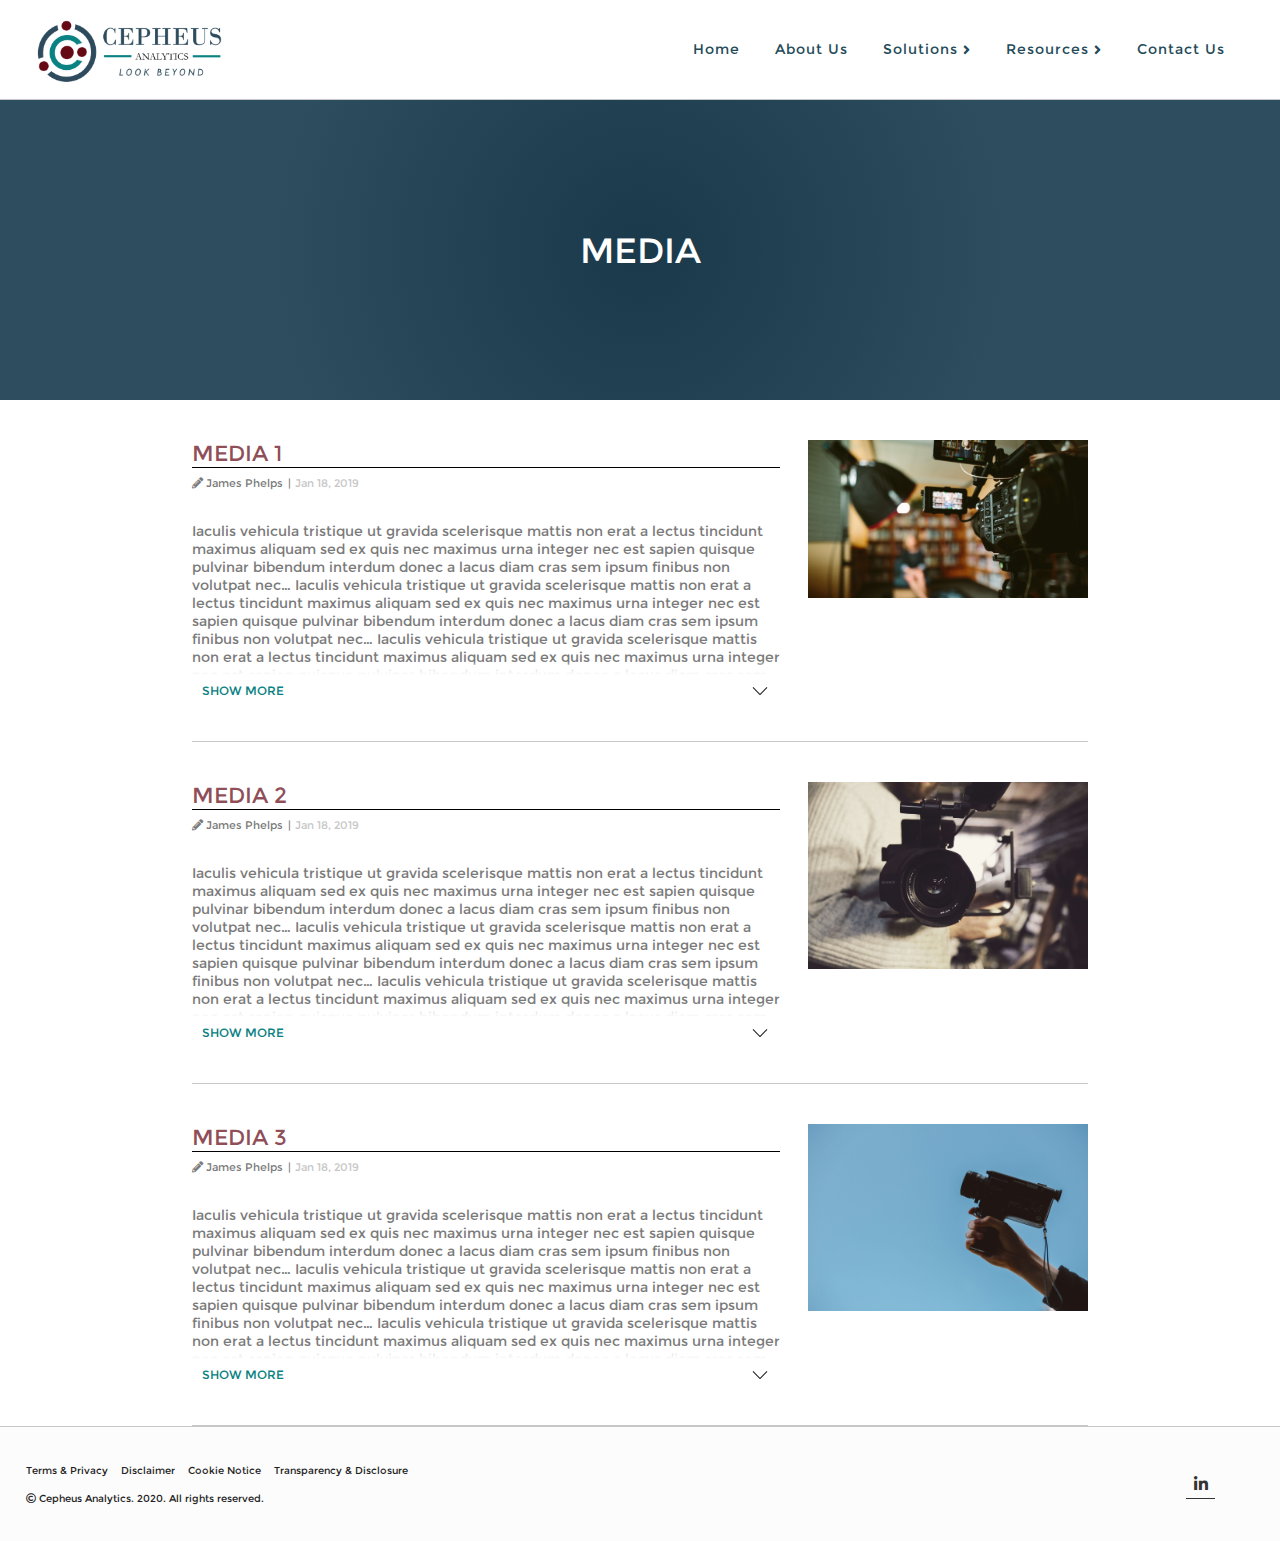
<file: media.html>
<html data-ng-app=portfolio>
<meta content="width=device-width,initial-scale=1,maximum-scale=1" name=viewport>
<title>Cepheus Analytics</title>
<link href="portico.min.css" rel=stylesheet>
<link href="fab.min.css" rel=stylesheet>
<link href="media-min-961.min.css" rel=stylesheet>
<link href="media-320.min.css" rel=stylesheet>
<link href="media-max-960.min.css" rel=stylesheet>
<link href="font-awesome-5.13.0/css/all.min.css" rel="stylesheet">
<link href="images/nav-header/chepheus-logo-only.svg" rel="shortcut icon" type=image/x-icon>
<link href="images/nav-header/chepheus-logo-only.svg" rel=icon type=image/x-icon>
<link href="template.min.css" rel="stylesheet"/>
<link href="offerings.min.css" rel="stylesheet"/>
<link href="./media.min.css" rel="stylesheet"/>
<link href="plugins/readMore/jquery.expandable.css" rel="stylesheet"/>

<body data-ng-controller=portfolioController>
<div class=loader-container id=loader-div>
    <div class="loaderImg">
        <img class="blink-image" src="images/pages/cepheus-trans-logo.png" alt="Logo"/>
    </div>
    <div>
        Loading...
    </div>
</div>
<div class=body-pre></div>

<div class=body-main>
    <a style=display:none class=go-to-top id=back-to-top>
        <div class=go-to-top>
            <i class="fa fa-chevron-up" aria-hidden=true></i>
        </div>
    </a>
    <!--**************************Header**************************-->
    <div class=header-container>
        <div>
        </div>
        <div class=fab-cont style=display:none>
            <div class="line one" id=one></div>
            <div class="line two" id=two></div>
            <div class="line three" id=three></div>
        </div>
        <div class=top-menu id=top-menu>
           <a href="./index.html" style=text-decoration:none;color:#234a58>
                <div class="logo-container">
                    <img src="images/nav-header/cepheusanalytics_hori_trans.png" alt="Logo"/>
                </div>
            </a>
            <!--**************************Nav**************************-->
            <div class="menu-item-container">
                <div class=top-menu-sub id=Contact>
                   <a href="./index.html" style=text-decoration:none;color:#234a58>
                        Home
                    </a>
                </div>

                <div class=top-menu-sub id=AboutUs>
                    <a href="./aboutUs.html" style=text-decoration:none;color:#234a58>
                        About Us
                    </a>
                </div>
                <div class=top-menu-sub id="solutions">
                    <span class="solutionClick">Solutions</span>
                    <i class="fas fa-angle-right solutionClick" id="unique"></i>
                    <ul>
                        <li class=top-menu-sub>
                            <a href="./origination.html" style=text-decoration:none;color:#234a58>
                                <i class="fa fa-link"></i> Origination</li>
                        </a>
                        </li>
                        <li class=top-menu-sub>
                            <a href="./analytics.html" style=text-decoration:none;color:#234a58>
                                <i class="fa fa-link"></i> Analytics
                            </a>
                        </li>
                        <li class=top-menu-sub>
                            <a href="./servicing.html" style=text-decoration:none;color:#234a58>
                                <i class="fa fa-link"></i> Servicing
                            </a>
                        </li>
                        <li class=top-menu-sub>
                            <a href="./technology.html" style=text-decoration:none;color:#234a58>
                                <i class="fa fa-link"></i> Technology
                            </a>
                        </li>
                        <li class=top-menu-sub>
                            <a href="./support.html" style=text-decoration:none;color:#234a58>
                                <i class="fa fa-link"></i> ERP Implementation and Support
                            </a>
                        </li>
                    </ul>
                </div>
                <div class=top-menu-sub id="resources"><span class="resourcesClick">Resources</span><i
                        class="fas fa-angle-right resourcesClick"></i>
                    <ul>
                        <li class=top-menu-sub>
                            <a href="./coming-soon.html" style=text-decoration:none;color:#234a58>
                                <i class="fa fa-link"></i> News
                            </a>
                        </li>
                        <li class=top-menu-sub>
                            <a href="./coming-soon.html" style=text-decoration:none;color:#234a58>
                                <i class="fa fa-link"></i> Media
                            </a>
                        </li>
                        <li class=top-menu-sub>
                            <a href="./blog.html" style=text-decoration:none;color:#234a58>
                                <i class="fa fa-link"></i> Blog
                            </a>
                        </li>
                        <li class=top-menu-sub>
                            <a href="./caseStudy.html" style=text-decoration:none;color:#234a58>
                                <i class="fa fa-link"></i> Case Study
                            </a>
                        </li>
                    </ul>
                </div>

                <div class=top-menu-sub id=Contact>
                    <a href="./contactUs.html" style=text-decoration:none;color:#234a58>
                        Contact Us
                    </a>
                </div>

            </div>
        </div>
    </div>
    <!--**************************Page Content**************************-->
    <div class="card-section-container">
        <div class="top-backg">
            <div class="template_logo-container">
                <img src="images/pages/cepheus-trans-logo.png" alt="Logo"/>
            </div>
        </div>
        <!--**************************Common Area with logo**************************-->
        <div class="contactusTitle img-holder">
            <div class="textToUppercase">
                Media
            </div>
        </div>

        <!--*********************** media item 1 *********************-->
        <main class="hoc container-media clear mediaFirst" id="cs1">
            <article class="group">

                <div class="two_third first">
                    <div class="mediaHeading">
                        <h2 class="heading noSubHeadingColor">Media 1</h2>
                    </div>
                    <div class="mediagerDetails">
                        <ul class="nospace meta">
                            <li><i class="fas fa-pencil-alt"></i> James Phelps</li>
                            <li><span class="color-green">Jan 18, 2019</span></li>
                        </ul>
                    </div>
                    <div class="mediaContent mediaBody">
                        <p class="btmspace-30 example">Iaculis vehicula tristique ut gravida scelerisque mattis non erat
                            a
                            lectus
                            tincidunt maximus aliquam sed ex quis nec maximus urna integer nec est sapien quisque
                            pulvinar
                            bibendum interdum donec a lacus diam cras sem ipsum finibus non volutpat nec…
                            Iaculis vehicula tristique ut gravida scelerisque mattis non erat a
                            lectus
                            tincidunt maximus aliquam sed ex quis nec maximus urna integer nec est sapien quisque
                            pulvinar
                            bibendum interdum donec a lacus diam cras sem ipsum finibus non volutpat nec…
                            Iaculis vehicula tristique ut gravida scelerisque mattis non erat a
                            lectus
                            tincidunt maximus aliquam sed ex quis nec maximus urna integer nec est sapien quisque
                            pulvinar
                            bibendum interdum donec a lacus diam cras sem ipsum finibus non volutpat nec…
                            Iaculis vehicula tristique ut gravida scelerisque mattis non erat a
                            lectus
                            tincidunt maximus aliquam sed ex quis nec maximus urna integer nec est sapien quisque
                            pulvinar
                            bibendum interdum donec a lacus diam cras sem ipsum finibus non volutpat nec…
                            Iaculis vehicula tristique ut gravida scelerisque mattis non erat a
                            lectus
                            tincidunt maximus aliquam sed ex quis nec maximus urna integer nec est sapien quisque
                            pulvinar
                            bibendum interdum donec a lacus diam cras sem ipsum finibus non volutpat nec…
                        </p>
                        <p class="btmspace-30 example">Iaculis vehicula tristique ut gravida scelerisque mattis non erat
                            a
                            lectus
                            tincidunt maximus aliquam sed ex quis nec maximus urna integer nec est sapien quisque
                            pulvinar
                            bibendum interdum donec a lacus diam cras sem ipsum finibus non volutpat nec…
                            Iaculis vehicula tristique ut gravida scelerisque mattis non erat a
                            lectus
                            tincidunt maximus aliquam sed ex quis nec maximus urna integer nec est sapien quisque
                            pulvinar
                            bibendum interdum donec a lacus diam cras sem ipsum finibus non volutpat nec…
                        </p>
                        <p class="btmspace-30 example">Iaculis vehicula tristique ut gravida scelerisque mattis non erat
                            a
                            lectus
                            tincidunt maximus aliquam sed ex quis nec maximus urna integer nec est sapien quisque
                            pulvinar
                            bibendum interdum donec a lacus diam cras sem ipsum finibus non volutpat nec…</p>
                        <p class="btmspace-30 example">Iaculis vehicula tristique ut gravida scelerisque mattis non erat
                            a
                            lectus
                            tincidunt maximus aliquam sed ex quis nec maximus urna integer nec est sapien quisque
                            pulvinar
                            bibendum interdum donec a lacus diam cras sem ipsum finibus non volutpat nec…</p>
                        <p class="btmspace-30 example">Iaculis vehicula tristique ut gravida scelerisque mattis non erat
                            a
                            lectus
                            tincidunt maximus aliquam sed ex quis nec maximus urna integer nec est sapien quisque
                            pulvinar
                            bibendum interdum donec a lacus diam cras sem ipsum finibus non volutpat nec…</p>
                        <p class="btmspace-30 example">Iaculis vehicula tristique ut gravida scelerisque mattis non erat
                            a
                            lectus
                            tincidunt maximus aliquam sed ex quis nec maximus urna integer nec est sapien quisque
                            pulvinar
                            bibendum interdum donec a lacus diam cras sem ipsum finibus non volutpat nec… last</p>
                    </div>
                </div>
                <div class="one_third">
                    <img src="images/pages/resources/media/media1.jpg" alt="Template Demo Image">
                </div>
            </article>
            <div class="clear"></div>
        </main>
        <!--*********************** media item 2 *********************-->
        <main class="hoc container-media clear" id="cs2">
            <article class="group">
                <div class="two_third first">
                    <div class="mediaHeading">
                        <h2 class="heading noSubHeadingColor">Media 2</h2>
                    </div>
                    <div class="mediagerDetails">
                        <ul class="nospace meta">
                            <li><i class="fas fa-pencil-alt"></i> James Phelps</li>
                            <li><span class="color-green">Jan 18, 2019</span></li>
                        </ul>
                    </div>
                    <div class="mediaContent mediaBody">
                        <p class="btmspace-30 example">Iaculis vehicula tristique ut gravida scelerisque mattis non erat
                            a
                            lectus
                            tincidunt maximus aliquam sed ex quis nec maximus urna integer nec est sapien quisque
                            pulvinar
                            bibendum interdum donec a lacus diam cras sem ipsum finibus non volutpat nec…
                            Iaculis vehicula tristique ut gravida scelerisque mattis non erat a
                            lectus
                            tincidunt maximus aliquam sed ex quis nec maximus urna integer nec est sapien quisque
                            pulvinar
                            bibendum interdum donec a lacus diam cras sem ipsum finibus non volutpat nec…
                            Iaculis vehicula tristique ut gravida scelerisque mattis non erat a
                            lectus
                            tincidunt maximus aliquam sed ex quis nec maximus urna integer nec est sapien quisque
                            pulvinar
                            bibendum interdum donec a lacus diam cras sem ipsum finibus non volutpat nec…
                            Iaculis vehicula tristique ut gravida scelerisque mattis non erat a
                            lectus
                            tincidunt maximus aliquam sed ex quis nec maximus urna integer nec est sapien quisque
                            pulvinar
                            bibendum interdum donec a lacus diam cras sem ipsum finibus non volutpat nec…
                            Iaculis vehicula tristique ut gravida scelerisque mattis non erat a
                            lectus
                            tincidunt maximus aliquam sed ex quis nec maximus urna integer nec est sapien quisque
                            pulvinar
                            bibendum interdum donec a lacus diam cras sem ipsum finibus non volutpat nec…
                        </p>
                        <p class="btmspace-30 example">Iaculis vehicula tristique ut gravida scelerisque mattis non erat
                            a
                            lectus
                            tincidunt maximus aliquam sed ex quis nec maximus urna integer nec est sapien quisque
                            pulvinar
                            bibendum interdum donec a lacus diam cras sem ipsum finibus non volutpat nec…
                            Iaculis vehicula tristique ut gravida scelerisque mattis non erat a
                            lectus
                            tincidunt maximus aliquam sed ex quis nec maximus urna integer nec est sapien quisque
                            pulvinar
                            bibendum interdum donec a lacus diam cras sem ipsum finibus non volutpat nec…
                        </p>
                        <p class="btmspace-30 example">Iaculis vehicula tristique ut gravida scelerisque mattis non erat
                            a
                            lectus
                            tincidunt maximus aliquam sed ex quis nec maximus urna integer nec est sapien quisque
                            pulvinar
                            bibendum interdum donec a lacus diam cras sem ipsum finibus non volutpat nec…</p>
                        <p class="btmspace-30 example">Iaculis vehicula tristique ut gravida scelerisque mattis non erat
                            a
                            lectus
                            tincidunt maximus aliquam sed ex quis nec maximus urna integer nec est sapien quisque
                            pulvinar
                            bibendum interdum donec a lacus diam cras sem ipsum finibus non volutpat nec…</p>
                        <p class="btmspace-30 example">Iaculis vehicula tristique ut gravida scelerisque mattis non erat
                            a
                            lectus
                            tincidunt maximus aliquam sed ex quis nec maximus urna integer nec est sapien quisque
                            pulvinar
                            bibendum interdum donec a lacus diam cras sem ipsum finibus non volutpat nec…</p>
                        <p class="btmspace-30 example">Iaculis vehicula tristique ut gravida scelerisque mattis non erat
                            a
                            lectus
                            tincidunt maximus aliquam sed ex quis nec maximus urna integer nec est sapien quisque
                            pulvinar
                            bibendum interdum donec a lacus diam cras sem ipsum finibus non volutpat nec… last</p>
                    </div>
                </div>
                <div class="one_third">
                    <img src="images/pages/resources/media/media2.jpg" alt="Template Demo Image">
                </div>
            </article>
            <div class="clear"></div>
        </main>
        <!--*********************** media item 3 *********************-->
        <main class="hoc container-media clear" id="cs3">
            <article class="group">
                <div class="two_third first">
                    <div class="mediaHeading">
                        <h2 class="heading noSubHeadingColor">Media 3</h2>
                    </div>
                    <div class="mediagerDetails">
                        <ul class="nospace meta">
                            <li><i class="fas fa-pencil-alt"></i> James Phelps</li>
                            <li><span class="color-green">Jan 18, 2019</span></li>
                        </ul>
                    </div>
                    <div class="mediaContent mediaBody">
                        <p class="btmspace-30 example">Iaculis vehicula tristique ut gravida scelerisque mattis non erat
                            a
                            lectus
                            tincidunt maximus aliquam sed ex quis nec maximus urna integer nec est sapien quisque
                            pulvinar
                            bibendum interdum donec a lacus diam cras sem ipsum finibus non volutpat nec…
                            Iaculis vehicula tristique ut gravida scelerisque mattis non erat a
                            lectus
                            tincidunt maximus aliquam sed ex quis nec maximus urna integer nec est sapien quisque
                            pulvinar
                            bibendum interdum donec a lacus diam cras sem ipsum finibus non volutpat nec…
                            Iaculis vehicula tristique ut gravida scelerisque mattis non erat a
                            lectus
                            tincidunt maximus aliquam sed ex quis nec maximus urna integer nec est sapien quisque
                            pulvinar
                            bibendum interdum donec a lacus diam cras sem ipsum finibus non volutpat nec…
                            Iaculis vehicula tristique ut gravida scelerisque mattis non erat a
                            lectus
                            tincidunt maximus aliquam sed ex quis nec maximus urna integer nec est sapien quisque
                            pulvinar
                            bibendum interdum donec a lacus diam cras sem ipsum finibus non volutpat nec…
                            Iaculis vehicula tristique ut gravida scelerisque mattis non erat a
                            lectus
                            tincidunt maximus aliquam sed ex quis nec maximus urna integer nec est sapien quisque
                            pulvinar
                            bibendum interdum donec a lacus diam cras sem ipsum finibus non volutpat nec…
                        </p>
                        <p class="btmspace-30 example">Iaculis vehicula tristique ut gravida scelerisque mattis non erat
                            a
                            lectus
                            tincidunt maximus aliquam sed ex quis nec maximus urna integer nec est sapien quisque
                            pulvinar
                            bibendum interdum donec a lacus diam cras sem ipsum finibus non volutpat nec…
                            Iaculis vehicula tristique ut gravida scelerisque mattis non erat a
                            lectus
                            tincidunt maximus aliquam sed ex quis nec maximus urna integer nec est sapien quisque
                            pulvinar
                            bibendum interdum donec a lacus diam cras sem ipsum finibus non volutpat nec…
                        </p>
                        <p class="btmspace-30 example">Iaculis vehicula tristique ut gravida scelerisque mattis non erat
                            a
                            lectus
                            tincidunt maximus aliquam sed ex quis nec maximus urna integer nec est sapien quisque
                            pulvinar
                            bibendum interdum donec a lacus diam cras sem ipsum finibus non volutpat nec…</p>
                        <p class="btmspace-30 example">Iaculis vehicula tristique ut gravida scelerisque mattis non erat
                            a
                            lectus
                            tincidunt maximus aliquam sed ex quis nec maximus urna integer nec est sapien quisque
                            pulvinar
                            bibendum interdum donec a lacus diam cras sem ipsum finibus non volutpat nec…</p>
                        <p class="btmspace-30 example">Iaculis vehicula tristique ut gravida scelerisque mattis non erat
                            a
                            lectus
                            tincidunt maximus aliquam sed ex quis nec maximus urna integer nec est sapien quisque
                            pulvinar
                            bibendum interdum donec a lacus diam cras sem ipsum finibus non volutpat nec…</p>
                        <p class="btmspace-30 example">Iaculis vehicula tristique ut gravida scelerisque mattis non erat
                            a
                            lectus
                            tincidunt maximus aliquam sed ex quis nec maximus urna integer nec est sapien quisque
                            pulvinar
                            bibendum interdum donec a lacus diam cras sem ipsum finibus non volutpat nec… last</p>
                    </div>
                </div>
                <div class="one_third">
                    <img src="images/pages/resources/media/media3.jpg" alt="Template Demo Image">
                </div>
            </article>
            <div class="clear"></div>
        </main>

    </div>
</div>
<!-- *******************************Footer******************************-->
<div class=footer>
    <div class="copyrights made">
        <div class="footer-link-container">
            <a class="firstLink" href="./legal.html">Terms & Privacy</a>
            <a href="./legal.html#disclaimer">Disclaimer</a>
            <a href="./legal.html#cookie">Cookie Notice</a>
            <a href="./legal.html#transparency">Transparency & Disclosure</a>
        </div>
        <div class="copyright">
            <i class="far fa-copyright" aria-hidden=true></i>&nbsp;Cepheus Analytics. 2020. All rights reserved.
        </div>
    </div>
    <div class=footer_social>
        <div class=social_media_icons>
            <a style=text-decoration:none;color:#fff
               href="https://www.linkedin.com/company/cepheus-analytics-limited"
               target=_blank>
                <div class=social_icon_container><i class="fab fa-2x fa-linkedin-in"></i></div>
            </a>
        </div>
    </div>
</div>


<script src="./js/angular.min.js"></script>
<script src="jQuery-1.9.1.js"></script>
<script src=files.js></script>
<script src=plugins/readMore/jquery.expandable.js></script>
<script>
/* https://www.jqueryscript.net/animation/show-hide-content-expandable.html */
    $(".mediaBody").expandable({
        height: 210
    });

</script>
</body>

</html>
</file>
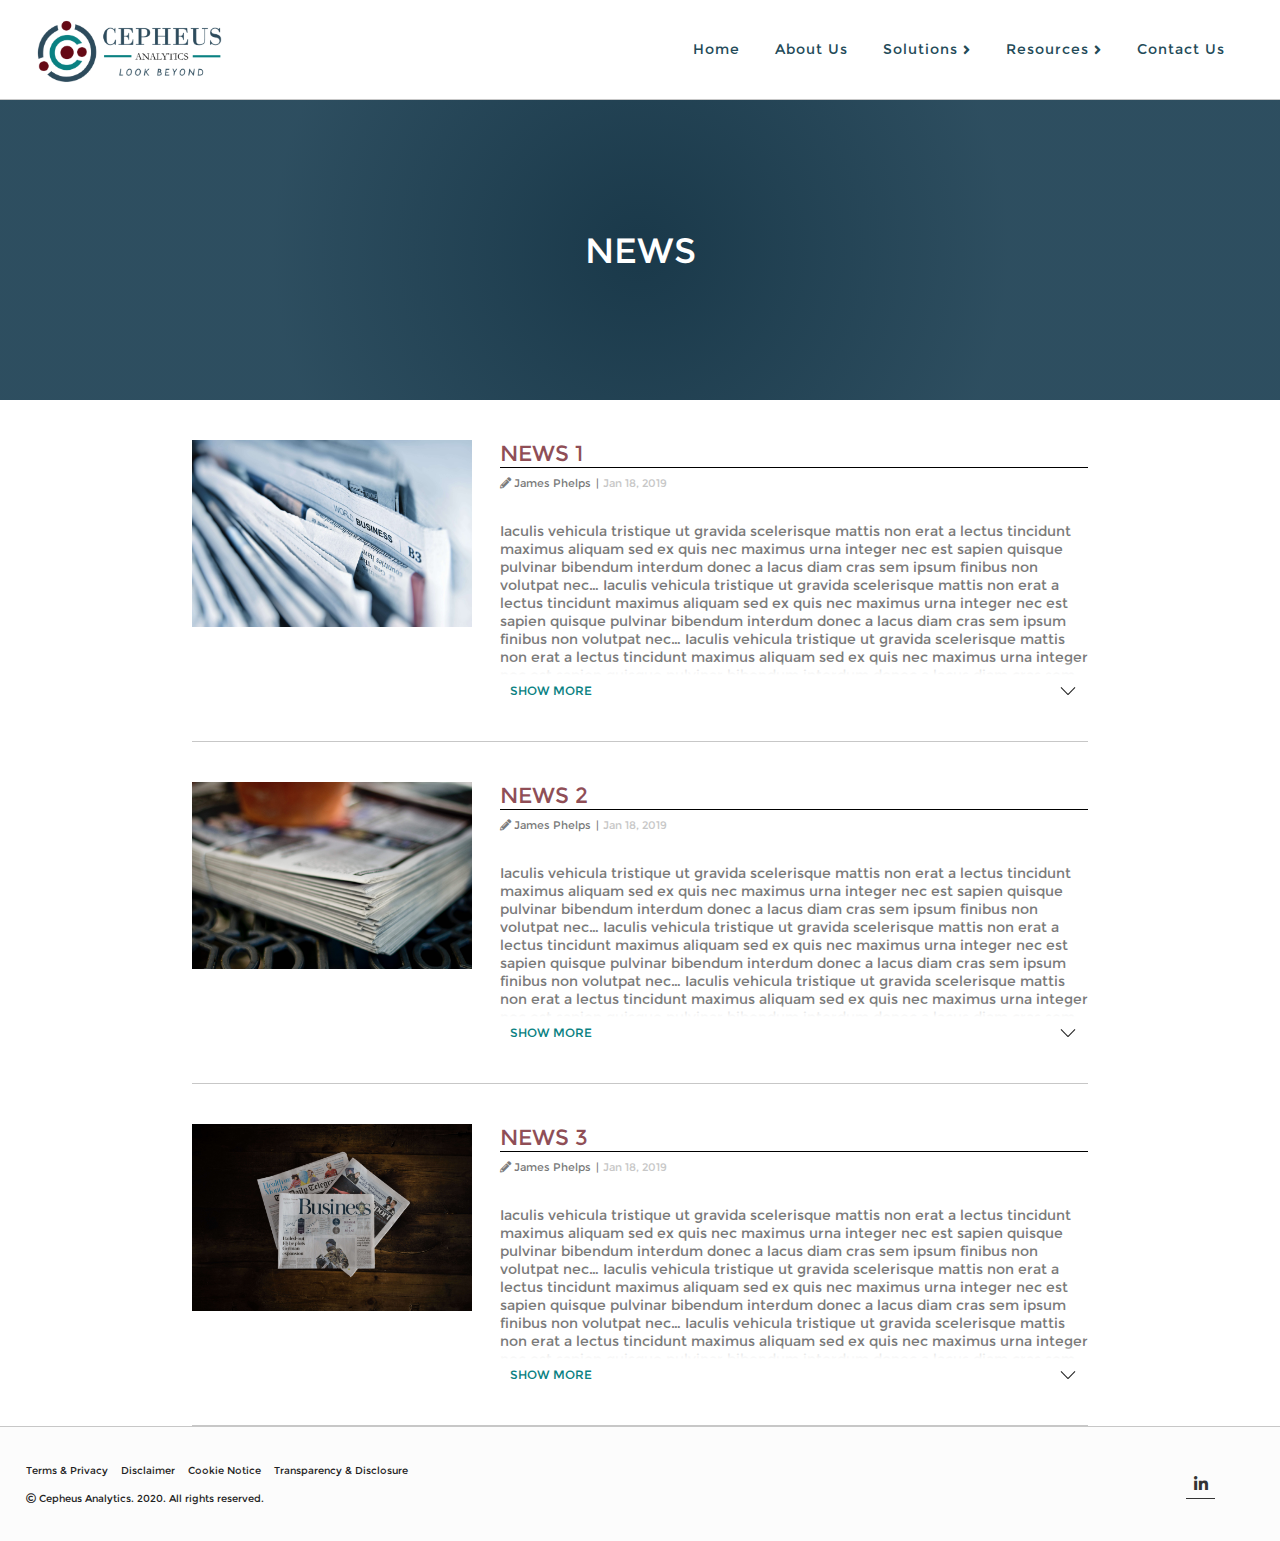
<file: news.html>
<html data-ng-app=portfolio>
<meta content="width=device-width,initial-scale=1,maximum-scale=1" name=viewport>
<title>Cepheus Analytics</title>
<link href="portico.min.css" rel=stylesheet>
<link href="fab.min.css" rel=stylesheet>
<link href="media-min-961.min.css" rel=stylesheet>
<link href="media-320.min.css" rel=stylesheet>
<link href="media-max-960.min.css" rel=stylesheet>
<link href="font-awesome-5.13.0/css/all.min.css" rel="stylesheet">
<link href="images/nav-header/chepheus-logo-only.svg" rel="shortcut icon" type=image/x-icon>
<link href="images/nav-header/chepheus-logo-only.svg" rel=icon type=image/x-icon>
<link href="template.min.css" rel="stylesheet"/>
<link href="offerings.min.css" rel="stylesheet"/>
<link href="./news.min.css" rel="stylesheet"/>
<link href="plugins/readMore/jquery.expandable.css" rel="stylesheet"/>

<body data-ng-controller=portfolioController>
<div class=loader-container id=loader-div>
    <div class="loaderImg">
        <img class="blink-image" src="images/pages/cepheus-trans-logo.png" alt="Logo"/>
    </div>
    <div>
        Loading...
    </div>
</div>
<div class=body-pre></div>

<div class=body-main>
    <a style=display:none class=go-to-top id=back-to-top>
        <div class=go-to-top>
            <i class="fa fa-chevron-up" aria-hidden=true></i>
        </div>
    </a>
    <!--**************************Header**************************-->
    <div class=header-container>
        <div>
        </div>
        <div class=fab-cont style=display:none>
            <div class="line one" id=one></div>
            <div class="line two" id=two></div>
            <div class="line three" id=three></div>
        </div>
        <div class=top-menu id=top-menu>
           <a href="./index.html" style=text-decoration:none;color:#234a58>
                <div class="logo-container">
                    <img src="images/nav-header/cepheusanalytics_hori_trans.png" alt="Logo"/>
                </div>
            </a>
            <!--**************************Nav**************************-->
            <div class="menu-item-container">
                <div class=top-menu-sub id=Contact>
                   <a href="./index.html" style=text-decoration:none;color:#234a58>
                        Home
                    </a>
                </div>

                <div class=top-menu-sub id=AboutUs>
                    <a href="./aboutUs.html" style=text-decoration:none;color:#234a58>
                        About Us
                    </a>
                </div>
                <div class=top-menu-sub id="solutions">
                    <span class="solutionClick">Solutions</span>
                    <i class="fas fa-angle-right solutionClick" id="unique"></i>
                    <ul>
                        <li class=top-menu-sub>
                            <a href="./origination.html" style=text-decoration:none;color:#234a58>
                                <i class="fa fa-link"></i> Origination</li>
                        </a>
                        </li>
                        <li class=top-menu-sub>
                            <a href="./analytics.html" style=text-decoration:none;color:#234a58>
                                <i class="fa fa-link"></i> Analytics
                            </a>
                        </li>
                        <li class=top-menu-sub>
                            <a href="./servicing.html" style=text-decoration:none;color:#234a58>
                                <i class="fa fa-link"></i> Servicing
                            </a>
                        </li>
                        <li class=top-menu-sub>
                            <a href="./technology.html" style=text-decoration:none;color:#234a58>
                                <i class="fa fa-link"></i> Technology
                            </a>
                        </li>
                        <li class=top-menu-sub>
                            <a href="./support.html" style=text-decoration:none;color:#234a58>
                                <i class="fa fa-link"></i> ERP Implementation and Support
                            </a>
                        </li>
                    </ul>
                </div>
                <div class=top-menu-sub id="resources"><span class="resourcesClick">Resources</span><i
                        class="fas fa-angle-right resourcesClick"></i>
                    <ul>
                        <li class=top-menu-sub>
                            <a href="./coming-soon.html" style=text-decoration:none;color:#234a58>
                                <i class="fa fa-link"></i> News
                            </a>
                        </li>
                        <li class=top-menu-sub>
                            <a href="./coming-soon.html" style=text-decoration:none;color:#234a58>
                                <i class="fa fa-link"></i> Media
                            </a>
                        </li>
                        <li class=top-menu-sub>
                            <a href="./blog.html" style=text-decoration:none;color:#234a58>
                                <i class="fa fa-link"></i> Blog
                            </a>
                        </li>
                        <li class=top-menu-sub>
                            <a href="./caseStudy.html" style=text-decoration:none;color:#234a58>
                                <i class="fa fa-link"></i> Case Study
                            </a>
                        </li>
                    </ul>
                </div>

                <div class=top-menu-sub id=Contact>
                    <a href="./contactUs.html" style=text-decoration:none;color:#234a58>
                        Contact Us
                    </a>
                </div>

            </div>
        </div>
    </div>
    <!--**************************Page Content**************************-->
    <div class="card-section-container">
        <div class="top-backg">
            <div class="template_logo-container">
                <img src="images/pages/cepheus-trans-logo.png" alt="Logo"/>
            </div>
        </div>
        <!--**************************Common Area with logo**************************-->
        <div class="contactusTitle img-holder">
            <div class="textToUppercase">
                News
            </div>
        </div>

        <!--*********************** News Item 1 *********************-->
        <main class="hoc container-news clear newsFirst" id="bi1">
            <article class="group">
                <div class="one_third first">
                    <img src="images/pages/resources/news/news1.jpg" alt="Template Demo Image">
                </div>
                <div class="two_third">
                    <div class="newsHeading">
                        <h2 class="heading noSubHeadingColor">News 1</h2>
                    </div>
                    <div class="newsDetails">
                        <ul class="nospace meta">
                            <li><i class="fas fa-pencil-alt"></i> James Phelps</li>
                            <li><span class="color-green">Jan 18, 2019</span></li>
                        </ul>
                    </div>
                    <div class="newsContent newsBody">
                        <p class="btmspace-30 example">Iaculis vehicula tristique ut gravida scelerisque mattis non erat
                            a
                            lectus
                            tincidunt maximus aliquam sed ex quis nec maximus urna integer nec est sapien quisque
                            pulvinar
                            bibendum interdum donec a lacus diam cras sem ipsum finibus non volutpat nec…
                            Iaculis vehicula tristique ut gravida scelerisque mattis non erat a
                            lectus
                            tincidunt maximus aliquam sed ex quis nec maximus urna integer nec est sapien quisque
                            pulvinar
                            bibendum interdum donec a lacus diam cras sem ipsum finibus non volutpat nec…
                            Iaculis vehicula tristique ut gravida scelerisque mattis non erat a
                            lectus
                            tincidunt maximus aliquam sed ex quis nec maximus urna integer nec est sapien quisque
                            pulvinar
                            bibendum interdum donec a lacus diam cras sem ipsum finibus non volutpat nec…
                            Iaculis vehicula tristique ut gravida scelerisque mattis non erat a
                            lectus
                            tincidunt maximus aliquam sed ex quis nec maximus urna integer nec est sapien quisque
                            pulvinar
                            bibendum interdum donec a lacus diam cras sem ipsum finibus non volutpat nec…
                            Iaculis vehicula tristique ut gravida scelerisque mattis non erat a
                            lectus
                            tincidunt maximus aliquam sed ex quis nec maximus urna integer nec est sapien quisque
                            pulvinar
                            bibendum interdum donec a lacus diam cras sem ipsum finibus non volutpat nec…
                        </p>
                        <p class="btmspace-30 example">Iaculis vehicula tristique ut gravida scelerisque mattis non erat
                            a
                            lectus
                            tincidunt maximus aliquam sed ex quis nec maximus urna integer nec est sapien quisque
                            pulvinar
                            bibendum interdum donec a lacus diam cras sem ipsum finibus non volutpat nec…
                            Iaculis vehicula tristique ut gravida scelerisque mattis non erat a
                            lectus
                            tincidunt maximus aliquam sed ex quis nec maximus urna integer nec est sapien quisque
                            pulvinar
                            bibendum interdum donec a lacus diam cras sem ipsum finibus non volutpat nec…
                        </p>
                        <p class="btmspace-30 example">Iaculis vehicula tristique ut gravida scelerisque mattis non erat
                            a
                            lectus
                            tincidunt maximus aliquam sed ex quis nec maximus urna integer nec est sapien quisque
                            pulvinar
                            bibendum interdum donec a lacus diam cras sem ipsum finibus non volutpat nec…</p>
                        <p class="btmspace-30 example">Iaculis vehicula tristique ut gravida scelerisque mattis non erat
                            a
                            lectus
                            tincidunt maximus aliquam sed ex quis nec maximus urna integer nec est sapien quisque
                            pulvinar
                            bibendum interdum donec a lacus diam cras sem ipsum finibus non volutpat nec…</p>
                        <p class="btmspace-30 example">Iaculis vehicula tristique ut gravida scelerisque mattis non erat
                            a
                            lectus
                            tincidunt maximus aliquam sed ex quis nec maximus urna integer nec est sapien quisque
                            pulvinar
                            bibendum interdum donec a lacus diam cras sem ipsum finibus non volutpat nec…</p>
                        <p class="btmspace-30 example">Iaculis vehicula tristique ut gravida scelerisque mattis non erat
                            a
                            lectus
                            tincidunt maximus aliquam sed ex quis nec maximus urna integer nec est sapien quisque
                            pulvinar
                            bibendum interdum donec a lacus diam cras sem ipsum finibus non volutpat nec… last</p>
                    </div>
                </div>
            </article>
            <div class="clear"></div>
        </main>
        <!--*********************** News Item 2 *********************-->
        <main class="hoc container-news clear" id="bi2">
            <article class="group">
                <div class="one_third first">
                    <img src="images/pages/resources/news/news2.jpg" alt="Template Demo Image">
                </div>
                <div class="two_third">
                    <div class="newsHeading">
                        <h2 class="heading noSubHeadingColor">News 2</h2>
                    </div>
                    <div class="newsDetails">
                        <ul class="nospace meta">
                            <li><i class="fas fa-pencil-alt"></i> James Phelps</li>
                            <li><span class="color-green">Jan 18, 2019</span></li>
                        </ul>
                    </div>
                    <div class="newsContent newsBody">
                        <p class="btmspace-30 example">Iaculis vehicula tristique ut gravida scelerisque mattis non erat
                            a
                            lectus
                            tincidunt maximus aliquam sed ex quis nec maximus urna integer nec est sapien quisque
                            pulvinar
                            bibendum interdum donec a lacus diam cras sem ipsum finibus non volutpat nec…
                            Iaculis vehicula tristique ut gravida scelerisque mattis non erat a
                            lectus
                            tincidunt maximus aliquam sed ex quis nec maximus urna integer nec est sapien quisque
                            pulvinar
                            bibendum interdum donec a lacus diam cras sem ipsum finibus non volutpat nec…
                            Iaculis vehicula tristique ut gravida scelerisque mattis non erat a
                            lectus
                            tincidunt maximus aliquam sed ex quis nec maximus urna integer nec est sapien quisque
                            pulvinar
                            bibendum interdum donec a lacus diam cras sem ipsum finibus non volutpat nec…
                            Iaculis vehicula tristique ut gravida scelerisque mattis non erat a
                            lectus
                            tincidunt maximus aliquam sed ex quis nec maximus urna integer nec est sapien quisque
                            pulvinar
                            bibendum interdum donec a lacus diam cras sem ipsum finibus non volutpat nec…
                            Iaculis vehicula tristique ut gravida scelerisque mattis non erat a
                            lectus
                            tincidunt maximus aliquam sed ex quis nec maximus urna integer nec est sapien quisque
                            pulvinar
                            bibendum interdum donec a lacus diam cras sem ipsum finibus non volutpat nec…
                        </p>
                        <p class="btmspace-30 example">Iaculis vehicula tristique ut gravida scelerisque mattis non erat
                            a
                            lectus
                            tincidunt maximus aliquam sed ex quis nec maximus urna integer nec est sapien quisque
                            pulvinar
                            bibendum interdum donec a lacus diam cras sem ipsum finibus non volutpat nec…
                            Iaculis vehicula tristique ut gravida scelerisque mattis non erat a
                            lectus
                            tincidunt maximus aliquam sed ex quis nec maximus urna integer nec est sapien quisque
                            pulvinar
                            bibendum interdum donec a lacus diam cras sem ipsum finibus non volutpat nec…
                        </p>
                        <p class="btmspace-30 example">Iaculis vehicula tristique ut gravida scelerisque mattis non erat
                            a
                            lectus
                            tincidunt maximus aliquam sed ex quis nec maximus urna integer nec est sapien quisque
                            pulvinar
                            bibendum interdum donec a lacus diam cras sem ipsum finibus non volutpat nec…</p>
                        <p class="btmspace-30 example">Iaculis vehicula tristique ut gravida scelerisque mattis non erat
                            a
                            lectus
                            tincidunt maximus aliquam sed ex quis nec maximus urna integer nec est sapien quisque
                            pulvinar
                            bibendum interdum donec a lacus diam cras sem ipsum finibus non volutpat nec…</p>
                        <p class="btmspace-30 example">Iaculis vehicula tristique ut gravida scelerisque mattis non erat
                            a
                            lectus
                            tincidunt maximus aliquam sed ex quis nec maximus urna integer nec est sapien quisque
                            pulvinar
                            bibendum interdum donec a lacus diam cras sem ipsum finibus non volutpat nec…</p>
                        <p class="btmspace-30 example">Iaculis vehicula tristique ut gravida scelerisque mattis non erat
                            a
                            lectus
                            tincidunt maximus aliquam sed ex quis nec maximus urna integer nec est sapien quisque
                            pulvinar
                            bibendum interdum donec a lacus diam cras sem ipsum finibus non volutpat nec… last</p>
                    </div>
                </div>
            </article>
            <div class="clear"></div>
        </main>
        <!--*********************** News Item 3 *********************-->
        <main class="hoc container-news clear" id="bi3">
            <article class="group">
                <div class="one_third first">
                    <img src="images/pages/resources/news/news3.jpg" alt="Template Demo Image">
                </div>
                <div class="two_third">
                    <div class="newsHeading">
                        <h2 class="heading noSubHeadingColor">News 3</h2>
                    </div>
                    <div class="newsDetails">
                        <ul class="nospace meta">
                            <li><i class="fas fa-pencil-alt"></i> James Phelps</li>
                            <li><span class="color-green">Jan 18, 2019</span></li>
                        </ul>
                    </div>
                    <div class="newsContent newsBody">
                        <p class="btmspace-30 example">Iaculis vehicula tristique ut gravida scelerisque mattis non erat
                            a
                            lectus
                            tincidunt maximus aliquam sed ex quis nec maximus urna integer nec est sapien quisque
                            pulvinar
                            bibendum interdum donec a lacus diam cras sem ipsum finibus non volutpat nec…
                            Iaculis vehicula tristique ut gravida scelerisque mattis non erat a
                            lectus
                            tincidunt maximus aliquam sed ex quis nec maximus urna integer nec est sapien quisque
                            pulvinar
                            bibendum interdum donec a lacus diam cras sem ipsum finibus non volutpat nec…
                            Iaculis vehicula tristique ut gravida scelerisque mattis non erat a
                            lectus
                            tincidunt maximus aliquam sed ex quis nec maximus urna integer nec est sapien quisque
                            pulvinar
                            bibendum interdum donec a lacus diam cras sem ipsum finibus non volutpat nec…
                            Iaculis vehicula tristique ut gravida scelerisque mattis non erat a
                            lectus
                            tincidunt maximus aliquam sed ex quis nec maximus urna integer nec est sapien quisque
                            pulvinar
                            bibendum interdum donec a lacus diam cras sem ipsum finibus non volutpat nec…
                            Iaculis vehicula tristique ut gravida scelerisque mattis non erat a
                            lectus
                            tincidunt maximus aliquam sed ex quis nec maximus urna integer nec est sapien quisque
                            pulvinar
                            bibendum interdum donec a lacus diam cras sem ipsum finibus non volutpat nec…
                        </p>
                        <p class="btmspace-30 example">Iaculis vehicula tristique ut gravida scelerisque mattis non erat
                            a
                            lectus
                            tincidunt maximus aliquam sed ex quis nec maximus urna integer nec est sapien quisque
                            pulvinar
                            bibendum interdum donec a lacus diam cras sem ipsum finibus non volutpat nec…
                            Iaculis vehicula tristique ut gravida scelerisque mattis non erat a
                            lectus
                            tincidunt maximus aliquam sed ex quis nec maximus urna integer nec est sapien quisque
                            pulvinar
                            bibendum interdum donec a lacus diam cras sem ipsum finibus non volutpat nec…
                        </p>
                        <p class="btmspace-30 example">Iaculis vehicula tristique ut gravida scelerisque mattis non erat
                            a
                            lectus
                            tincidunt maximus aliquam sed ex quis nec maximus urna integer nec est sapien quisque
                            pulvinar
                            bibendum interdum donec a lacus diam cras sem ipsum finibus non volutpat nec…</p>
                        <p class="btmspace-30 example">Iaculis vehicula tristique ut gravida scelerisque mattis non erat
                            a
                            lectus
                            tincidunt maximus aliquam sed ex quis nec maximus urna integer nec est sapien quisque
                            pulvinar
                            bibendum interdum donec a lacus diam cras sem ipsum finibus non volutpat nec…</p>
                        <p class="btmspace-30 example">Iaculis vehicula tristique ut gravida scelerisque mattis non erat
                            a
                            lectus
                            tincidunt maximus aliquam sed ex quis nec maximus urna integer nec est sapien quisque
                            pulvinar
                            bibendum interdum donec a lacus diam cras sem ipsum finibus non volutpat nec…</p>
                        <p class="btmspace-30 example">Iaculis vehicula tristique ut gravida scelerisque mattis non erat
                            a
                            lectus
                            tincidunt maximus aliquam sed ex quis nec maximus urna integer nec est sapien quisque
                            pulvinar
                            bibendum interdum donec a lacus diam cras sem ipsum finibus non volutpat nec… last</p>
                    </div>
                </div>
            </article>
            <div class="clear"></div>
        </main>

    </div>
</div>
<!-- *******************************Footer******************************-->
<div class=footer>
    <div class="copyrights made">
        <div class="footer-link-container">
            <a class="firstLink" href="./legal.html">Terms & Privacy</a>
            <a href="./legal.html#disclaimer">Disclaimer</a>
            <a href="./legal.html#cookie">Cookie Notice</a>
            <a href="./legal.html#transparency">Transparency & Disclosure</a>
        </div>
        <div class="copyright">
            <i class="far fa-copyright" aria-hidden=true></i>&nbsp;Cepheus Analytics. 2020. All rights reserved.
        </div>
    </div>
    <div class=footer_social>
        <div class=social_media_icons>
            <a style=text-decoration:none;color:#fff
               href="https://www.linkedin.com/company/cepheus-analytics-limited"
               target=_blank>
                <div class=social_icon_container><i class="fab fa-2x fa-linkedin-in"></i></div>
            </a>
        </div>
    </div>
</div>


<script  src="./js/angular.min.js"></script>
<script  src="jQuery-1.9.1.js"></script>
<script  src=files.js></script>
<script  src=plugins/readMore/jquery.expandable.js></script>

<script>
/* https://www.jqueryscript.net/animation/show-hide-content-expandable.html */
    $(".newsBody").expandable({
        height: 210
    });

</script>
</body>

</html>
</file>
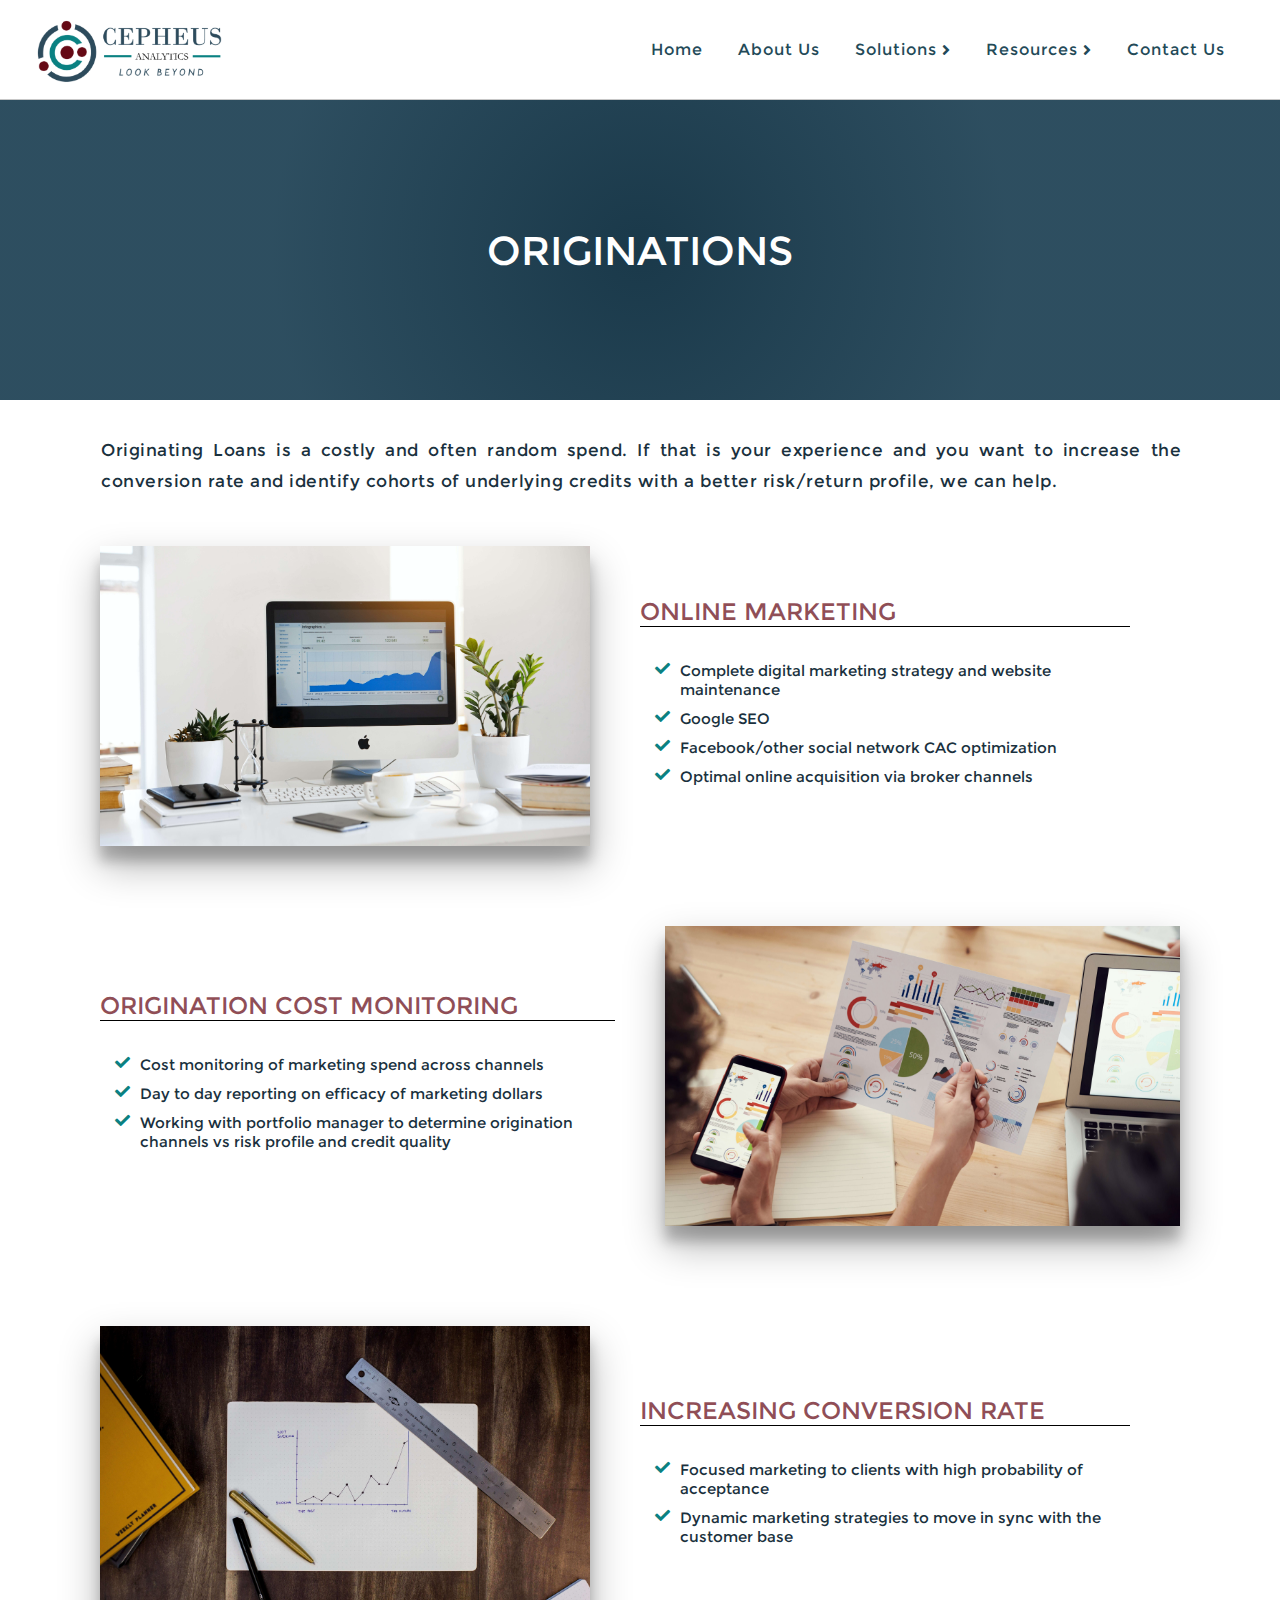
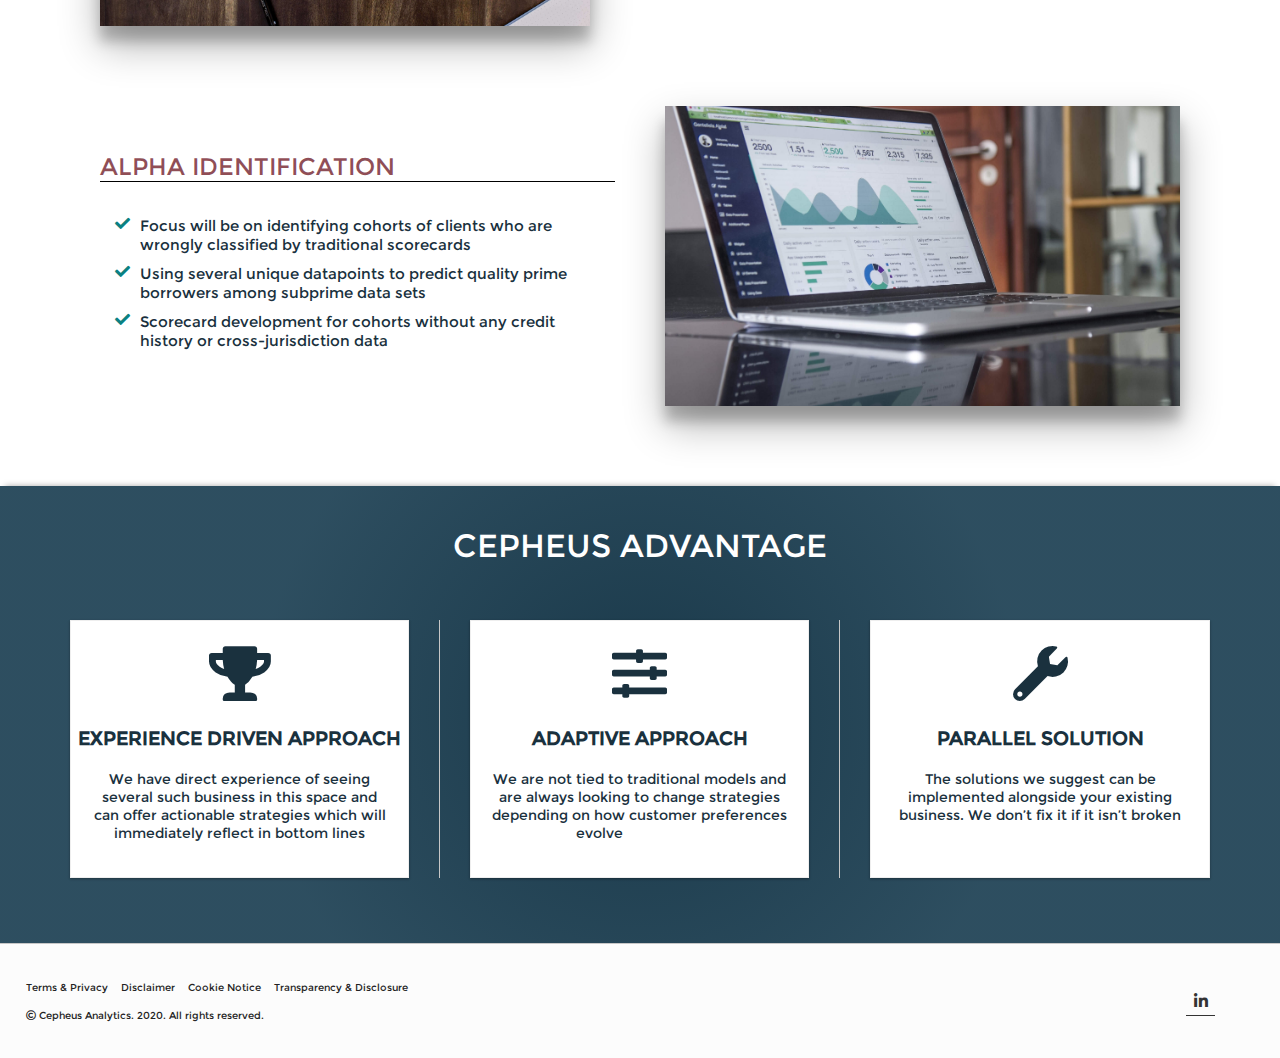
<file: origination.html>
<html data-ng-app=portfolio>
<meta content="width=device-width,initial-scale=1,maximum-scale=1" name=viewport>
<title>Cepheus Analytics</title>
<link href=portico.min.css rel=stylesheet>
<link href=fab.min.css rel=stylesheet>
<link href=media-min-961.min.css rel=stylesheet>
<link href=media-320.min.css rel=stylesheet>
<link href=media-max-960.min.css rel=stylesheet>
<link href="font-awesome-5.13.0/css/all.min.css" rel="stylesheet">
<link href="images/nav-header/chepheus-logo-only.svg" rel="shortcut icon" type=image/x-icon>
<link href=images/nav-header/chepheus-logo-only.svg rel=icon type=image/x-icon>
<link rel="stylesheet" href="./template.min.css">

<body data-ng-controller=portfolioController>

<div class=loader-container id=loader-div>
    <div class="loaderImg">
        <img class="blink-image" src="images/pages/cepheus-trans-logo.png" alt="Logo"/>
    </div>
    <div>
        Loading...
    </div>
</div>
<div class=body-pre></div>

<div class=body-main><a style=display:none class=go-to-top id=back-to-top>
    <div class=go-to-top><i class="fa fa-chevron-up" aria-hidden=true></i></div>
</a>
    <!--**************************Header**************************-->
    <div class=header-container>
        <div>
        </div>
        <div class=fab-cont style=display:none>
            <div class="line one" id=one></div>
            <div class="line two" id=two></div>
            <div class="line three" id=three></div>
        </div>
        <div class=top-menu id=top-menu>
           <a href="./index.html" style=text-decoration:none;color:#234a58>
                <div class="logo-container">
                    <img src="images/nav-header/cepheusanalytics_hori_trans.png" alt="Logo"/>
                </div>
            </a>
            <!--**************************Nav**************************-->
            <div class="menu-item-container">
                <div class=top-menu-sub id=Contact>
                   <a href="./index.html" style=text-decoration:none;color:#234a58>
                        Home
                    </a>
                </div>

                <div class=top-menu-sub id=AboutUs>
                    <a href="./aboutUs.html" style=text-decoration:none;color:#234a58>
                        About Us
                    </a>
                </div>
                <div class=top-menu-sub id="solutions">
                    <span class="solutionClick">Solutions</span>
                    <i class="fas fa-angle-right solutionClick" id="unique"></i>
                    <ul>
                        <li class=top-menu-sub>
                            <a href="./origination.html" style=text-decoration:none;color:#234a58>
                                <i class="fa fa-link"></i> Origination</li>
                        </a>
                        </li>
                        <li class=top-menu-sub>
                            <a href="./analytics.html" style=text-decoration:none;color:#234a58>
                                <i class="fa fa-link"></i> Analytics
                            </a>
                        </li>
                        <li class=top-menu-sub>
                            <a href="./servicing.html" style=text-decoration:none;color:#234a58>
                                <i class="fa fa-link"></i> Servicing
                            </a>
                        </li>
                        <li class=top-menu-sub>
                            <a href="./technology.html" style=text-decoration:none;color:#234a58>
                                <i class="fa fa-link"></i> Technology
                            </a>
                        </li>
                        <li class=top-menu-sub>
                            <a href="./support.html" style=text-decoration:none;color:#234a58>
                                <i class="fa fa-link"></i> ERP Implementation and Support
                            </a>
                        </li>
                    </ul>
                </div>
                <div class=top-menu-sub id="resources"><span class="resourcesClick">Resources</span><i
                        class="fas fa-angle-right resourcesClick"></i>
                    <ul>
                        <li class=top-menu-sub>
                            <a href="./coming-soon.html" style=text-decoration:none;color:#234a58>
                                <i class="fa fa-link"></i> News
                            </a>
                        </li>
                        <li class=top-menu-sub>
                            <a href="./coming-soon.html" style=text-decoration:none;color:#234a58>
                                <i class="fa fa-link"></i> Media
                            </a>
                        </li>
                        <li class=top-menu-sub>
                            <a href="./blog.html" style=text-decoration:none;color:#234a58>
                                <i class="fa fa-link"></i> Blog
                            </a>
                        </li>
                        <li class=top-menu-sub>
                            <a href="./caseStudy.html" style=text-decoration:none;color:#234a58>
                                <i class="fa fa-link"></i> Case Study
                            </a>
                        </li>
                    </ul>
                </div>

                <div class=top-menu-sub id=Contact>
                    <a href="./contactUs.html" style=text-decoration:none;color:#234a58>
                        Contact Us
                    </a>
                </div>

            </div>
        </div>
    </div>
    <!--**************************Page Content**************************-->
    <div class="card-section-container" style="min-height: 1000px;">
        <!--**************************Common Area with logo**************************-->
        <div class="top-backg">
            <div class="template_logo-container">
                <img src="images/pages/cepheus-trans-logo.png" alt="Logo"/>
            </div>
        </div>
        <!--**************************Page Title**************************-->
        <div class="contactusTitle img-holder">
            <!-- <div class="">
                    <i class=" fas fa-chart-bar btmspace-30"></i>
                </div>
                <div class="sepr"><div></div></div> -->
            <div class="textToUppercase">
                Originations
            </div>
        </div>
        <!-- <div class="content-container">
                <h2><i>Sub Heading</i></h2>
            </div> -->
        <div class="content">
            <p>
                Originating Loans is a costly and often random spend.
                If that is your experience and you want to increase the
                conversion rate and identify cohorts of underlying credits
                with a better risk/return profile, we can help.
            </p>
        </div>

        <div class="section-container origination-online" >
            <div class="parentDiv">
                <div class="leftDiv"
                     style="background-image:url('images/pages/solutions/originations/origination-01.jpg');">
                </div>
                <div class="rightDiv">
                    <h2 class="textToUppercase noSubHeadingColor">Online Marketing</h2>
                    <div class="innerHeading">
                        <!--<h4>&nbsp; Online Marketing</h4>-->
                        <ul>
                            <li><i class="fas fa-check"></i>Complete digital marketing strategy and website maintenance
                            </li>
                            <li><i class="fas fa-check"></i>Google SEO</li>
                            <li><i class="fas fa-check"></i>Facebook/other social network CAC optimization</li>
                            <li><i class="fas fa-check"></i>Optimal online acquisition via broker channels</li>
                        </ul>
                    </div>
                </div>
            </div>
        </div>
        <div class="section-container animatable">
            <div class="parentDiv inverse">
                <div class="leftDiv other"
                     style="background-image:url('images/pages/solutions/originations/origination-02.jpg');">
                </div>
                <div class="rightDiv">
                    <h2 class="textToUppercase noSubHeadingColor">Origination cost monitoring</h2>
                    <div class="innerHeading">
                        <!--<h4>&nbsp; Trustee Support​</h4>-->
                        <ul>
                            <li><i class="fas fa-check"></i>Cost monitoring of marketing spend across channels</li>
                            <li><i class="fas fa-check"></i>Day to day reporting on efficacy of marketing dollars</li>
                            <li><i class="fas fa-check"></i>Working with portfolio manager to determine origination
                                channels vs risk profile and credit quality
                            </li>
                        </ul>
                    </div>
                </div>
            </div>
        </div>
        <div class="section-container origination-conversion">
            <div class="parentDiv">
                <div class="leftDiv"
                     style="background-image:url('images/pages/solutions/originations/origination-03.jpg');">
                </div>
                <div class="rightDiv">
                    <h2 class="textToUppercase noSubHeadingColor">Increasing Conversion Rate</h2>
                    <div class="innerHeading">
                        <!--<h4>&nbsp; Online Marketing</h4>-->
                        <ul>
                            <li><i class="fas fa-check"></i>Focused marketing to clients with high probability of
                                acceptance
                            </li>
                            <li><i class="fas fa-check"></i>Dynamic marketing strategies to move in sync with the
                                customer base
                            </li>
                            <!--<li><i class="fas fa-check"></i>Facebook/other social network CAC optimization</li>
                            <li><i class="fas fa-check"></i>Optimal online acquisition via broker channels</li>-->
                        </ul>
                    </div>
                </div>
            </div>
        </div>
        <div class="section-container animatable">
            <div class="parentDiv inverse">
                <div class="leftDiv other"
                     style="background-image:url('images/pages/solutions/originations/origination-04.jpg');">
                </div>
                <div class="rightDiv">
                    <h2 class="textToUppercase noSubHeadingColor">Alpha identification</h2>
                    <div class="innerHeading">
                        <!--<h4>&nbsp; Trustee Support​</h4>-->
                        <ul>
                            <li><i class="fas fa-check"></i>Focus will be on identifying cohorts of clients who are
                                wrongly classified by traditional scorecards
                            </li>
                            <li><i class="fas fa-check"></i>Using several unique datapoints to predict quality prime
                                borrowers among subprime data sets
                            </li>
                            <li><i class="fas fa-check"></i>Scorecard development for cohorts without any credit history
                                or cross-jurisdiction data
                            </li>
                        </ul>
                    </div>
                </div>
            </div>
        </div>
        <!--*********************CEPHEUS ADVANTAGE*********************-->
        <div class="cepheusAdvantage origin" >
            <div class="contactusTitle">
                <div class="textToUppercase">
                    Cepheus Advantage
                </div>
            </div>
            <div class="cardHolder twoinarow origination-holder" >
                <div class="card-container cctwoinarow first">
                    <div class="card">
                        <div class=image>
                            <i class="fas fa-trophy"></i>
                        </div>
                        <div class="card-title">
                            Experience Driven Approach
                        </div>
                        <div class="card-description">
                            We have direct experience of seeing several such business in this space and can offer
                            actionable strategies which will immediately reflect in bottom lines
                        </div>
                    </div>
                </div>

                <div class="card-container cctwoinarow">
                    <div class="card">
                        <div class="image last-card">
                            <i class="fas fa-sliders-h"></i>
                        </div>
                        <div class="card-title">
                            Adaptive Approach
                        </div>
                        <div class="card-description">
                            We are not tied to traditional models and are always looking to change strategies depending
                            on how customer preferences evolve &nbsp;&nbsp;&nbsp;&nbsp;&nbsp;&nbsp;&nbsp;&nbsp;&nbsp;&nbsp;&nbsp;&nbsp;&nbsp;&nbsp;&nbsp;&nbsp;&nbsp;&nbsp;&nbsp;
                        </div>
                    </div>
                </div>

                <div class="card-container cctwoinarow last">
                    <div class="card">
                        <div class=image>
                            <i class="fas fa-wrench"></i>
                        </div>
                        <div class="card-title">
                            Parallel Solution
                        </div>
                        <div class="card-description">
                            The solutions we suggest can be implemented alongside your existing business. We don’t fix
                            it if it isn’t broken &nbsp;&nbsp;&nbsp;&nbsp;&nbsp;&nbsp;&nbsp;&nbsp;&nbsp;&nbsp;&nbsp;&nbsp;&nbsp;&nbsp;&nbsp;&nbsp;&nbsp;&nbsp;&nbsp;&nbsp;&nbsp;&nbsp;&nbsp;
                        </div>
                    </div>
                </div>
            </div>
        </div>
    </div>
</div>
</div>

<!-- *******************************Footer******************************-->
<div class=footer>
    <div class="copyrights made">
        <div class="footer-link-container">
            <a class="firstLink" href="./legal.html">Terms & Privacy</a>
            <a href="./legal.html#disclaimer">Disclaimer</a>
            <a href="./legal.html#cookie">Cookie Notice</a>
            <a href="./legal.html#transparency">Transparency & Disclosure</a>
        </div>
        <div class="copyright">
            <i class="far fa-copyright" aria-hidden=true></i>&nbsp;Cepheus Analytics. 2020. All rights reserved.
        </div>
    </div>
    <div class=footer_social>
        <div class=social_media_icons>
            <a style=text-decoration:none;color:#fff href="https://www.linkedin.com/company/cepheus-analytics-limited"
               target=_blank>
                <div class=social_icon_container><i class="fab fa-2x fa-linkedin-in"></i></div>
            </a>
        </div>
    </div>
</div>


<script defer src="./js/angular.min.js"></script>
<script defer src="jQuery-1.9.1.js"></script>
<script defer src=files.js></script>
</body>

</html>
</file>
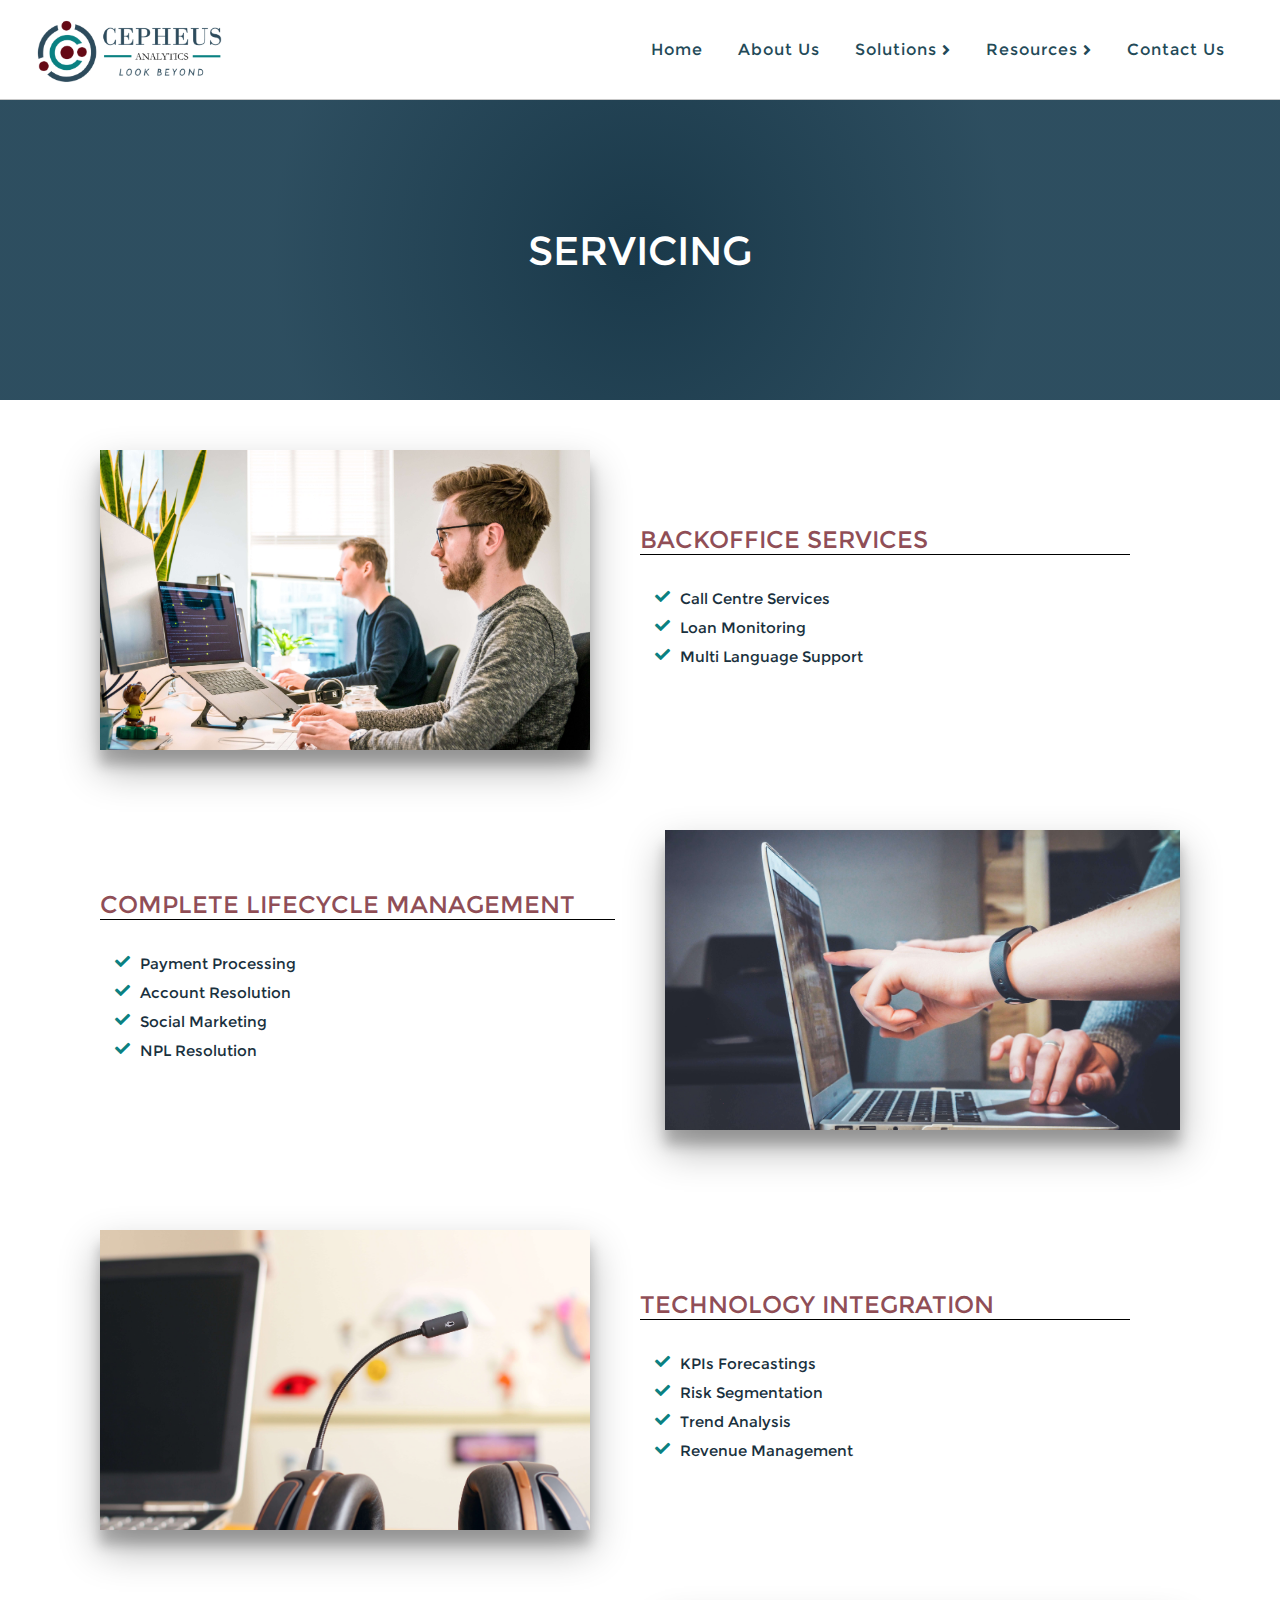
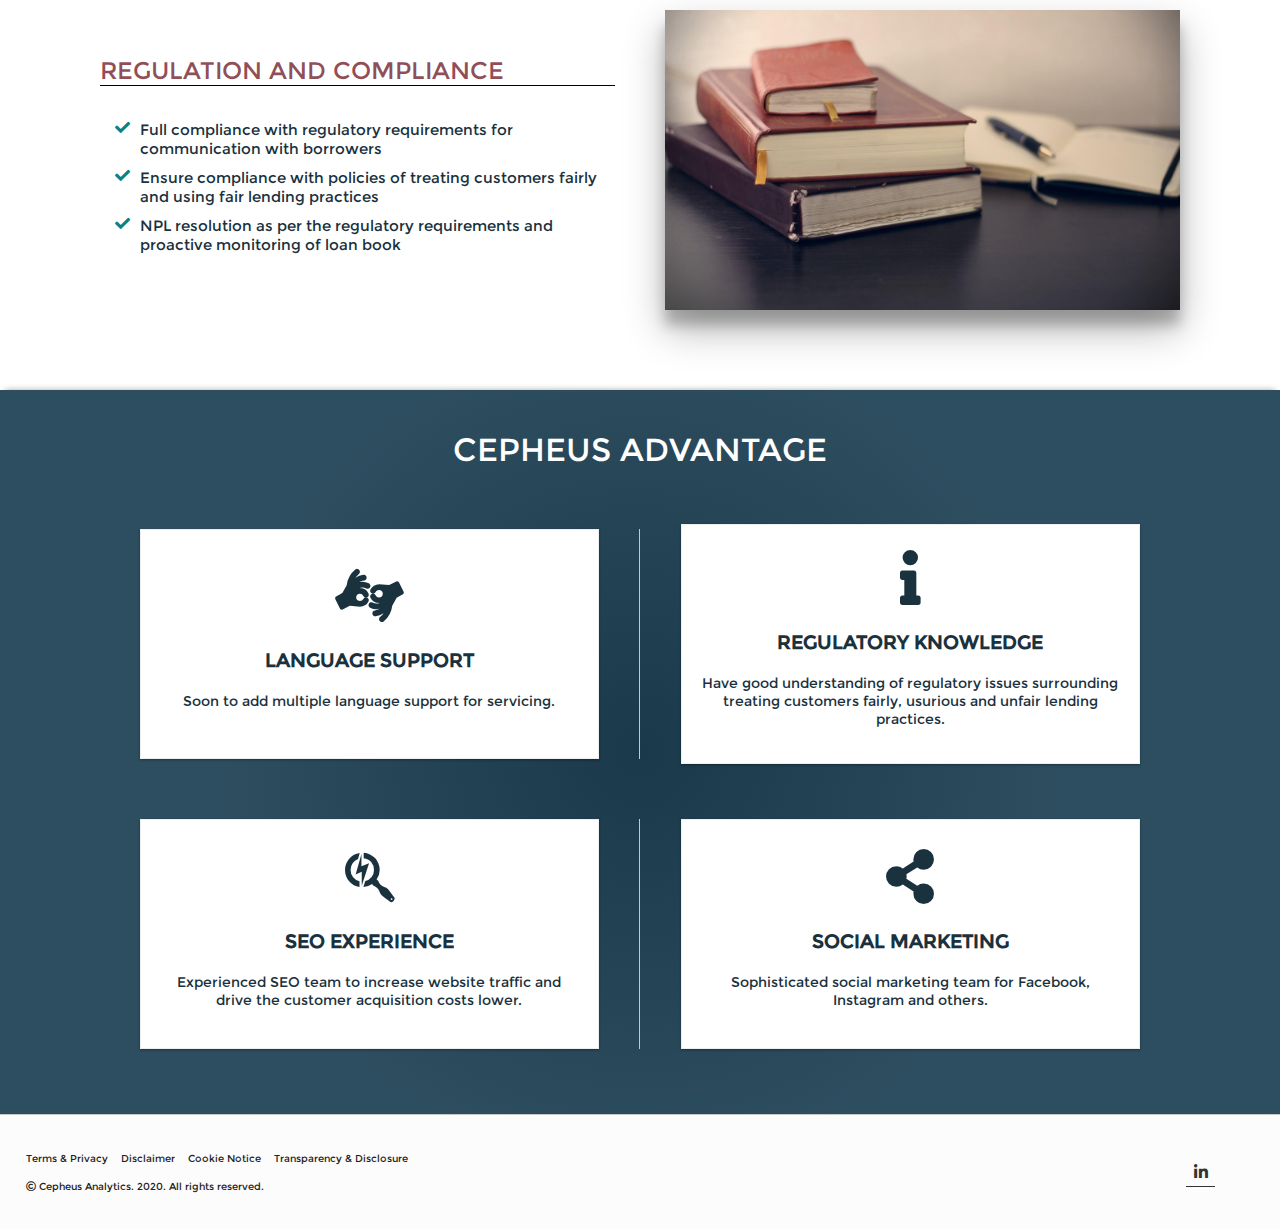
<file: servicing.html>
<html data-ng-app=portfolio>
<meta content="width=device-width,initial-scale=1,maximum-scale=1" name=viewport>
<title>Cepheus Analytics</title>
<link href=portico.min.css rel=stylesheet>
<link href=fab.min.css rel=stylesheet>
<link href=media-min-961.min.css rel=stylesheet>
<link href=media-320.min.css rel=stylesheet>
<link href=media-max-960.min.css rel=stylesheet>
<link href="font-awesome-5.13.0/css/all.min.css" rel="stylesheet">
<link href="images/nav-header/chepheus-logo-only.svg" rel="shortcut icon" type=image/x-icon>
<link href=images/nav-header/chepheus-logo-only.svg rel=icon type=image/x-icon>
<link rel="stylesheet" href="./template.min.css">

<body data-ng-controller=portfolioController>

<div class=loader-container id=loader-div>
    <div class="loaderImg">
        <img class="blink-image" src="images/pages/cepheus-trans-logo.png" alt="Logo"/>
    </div>
    <div>
        Loading...
    </div>
</div>
<div class=body-pre></div>

<div class=body-main><a style=display:none class=go-to-top id=back-to-top>
    <div class=go-to-top><i class="fa fa-chevron-up" aria-hidden=true></i></div>
</a>
    <!--**************************Header**************************-->
    <div class=header-container>
        <div>
        </div>
        <div class=fab-cont style=display:none>
            <div class="line one" id=one></div>
            <div class="line two" id=two></div>
            <div class="line three" id=three></div>
        </div>
        <div class=top-menu id=top-menu>
           <a href="./index.html" style=text-decoration:none;color:#234a58>
                <div class="logo-container">
                    <img src="images/nav-header/cepheusanalytics_hori_trans.png" alt="Logo"/>
                </div>
            </a>
            <!--**************************Nav**************************-->
            <div class="menu-item-container">
                <div class=top-menu-sub id=Contact>
                   <a href="./index.html" style=text-decoration:none;color:#234a58>
                        Home
                    </a>
                </div>

                <div class=top-menu-sub id=AboutUs>
                    <a href="./aboutUs.html" style=text-decoration:none;color:#234a58>
                        About Us
                    </a>
                </div>
                <div class=top-menu-sub id="solutions">
                    <span class="solutionClick">Solutions</span>
                    <i class="fas fa-angle-right solutionClick" id="unique"></i>
                    <ul>
                        <li class=top-menu-sub>
                            <a href="./origination.html" style=text-decoration:none;color:#234a58>
                                <i class="fa fa-link"></i> Origination</li>
                        </a>
                        </li>
                        <li class=top-menu-sub>
                            <a href="./analytics.html" style=text-decoration:none;color:#234a58>
                                <i class="fa fa-link"></i> Analytics
                            </a>
                        </li>
                        <li class=top-menu-sub>
                            <a href="./servicing.html" style=text-decoration:none;color:#234a58>
                                <i class="fa fa-link"></i> Servicing
                            </a>
                        </li>
                        <li class=top-menu-sub>
                            <a href="./technology.html" style=text-decoration:none;color:#234a58>
                                <i class="fa fa-link"></i> Technology
                            </a>
                        </li>
                        <li class=top-menu-sub>
                            <a href="./support.html" style=text-decoration:none;color:#234a58>
                                <i class="fa fa-link"></i> ERP Implementation and Support
                            </a>
                        </li>
                    </ul>
                </div>
                <div class=top-menu-sub id="resources"><span class="resourcesClick">Resources</span><i
                        class="fas fa-angle-right resourcesClick"></i>
                    <ul>
                        <li class=top-menu-sub>
                            <a href="./coming-soon.html" style=text-decoration:none;color:#234a58>
                                <i class="fa fa-link"></i> News
                            </a>
                        </li>
                        <li class=top-menu-sub>
                            <a href="./coming-soon.html" style=text-decoration:none;color:#234a58>
                                <i class="fa fa-link"></i> Media
                            </a>
                        </li>
                        <li class=top-menu-sub>
                            <a href="./blog.html" style=text-decoration:none;color:#234a58>
                                <i class="fa fa-link"></i> Blog
                            </a>
                        </li>
                        <li class=top-menu-sub>
                            <a href="./caseStudy.html" style=text-decoration:none;color:#234a58>
                                <i class="fa fa-link"></i> Case Study
                            </a>
                        </li>
                    </ul>
                </div>

                <div class=top-menu-sub id=Contact>
                    <a href="./contactUs.html" style=text-decoration:none;color:#234a58>
                        Contact Us
                    </a>
                </div>

            </div>
        </div>
    </div>
    <!--**************************Page Content**************************-->
    <div class="card-section-container">
        <!--**************************Common Area with logo**************************-->
        <div class="top-backg">
            <div class="template_logo-container">
                <img src="images/pages/cepheus-trans-logo.png" alt="Logo"/>
            </div>
        </div>
        <!--**************************Page Title**************************-->
        <div class="contactusTitle img-holder">

            <div class="textToUppercase">
                Servicing
            </div>
        </div>
        <div class="section-container no-margin-mobile servicing-left">
            <div class="parentDiv">
                <div class="leftDiv"
                     style="background-image:url('images/pages/solutions/servicing/servicing-04.jpg');background-position: top;">
                </div>
                <div class="rightDiv">
                    <h2 class="textToUppercase noSubHeadingColor">Backoffice Services</h2>
                    <div class="innerHeading">
                        <!--<h4>&nbsp; Online Marketing</h4>-->
                        <ul>
                            <li><i class="fas fa-check"></i>Call Centre Services</li>
                            <li><i class="fas fa-check"></i>Loan Monitoring</li>
                            <li><i class="fas fa-check"></i>Multi Language Support</li>
                        </ul>
                    </div>
                </div>
            </div>
        </div>
        <div class="section-container animatable">
            <div class="parentDiv inverse">
                <div class="leftDiv other"
                     style="background-image:url('images/pages/solutions/servicing/servicing-03.jpg');">
                </div>
                <div class="rightDiv">
                    <h2 class="textToUppercase noSubHeadingColor">Complete Lifecycle Management</h2>
                    <div class="innerHeading">
                        <!--<h4>&nbsp; Trustee Support​</h4>-->
                        <ul>
                            <li><i class="fas fa-check"></i>Payment Processing
                            </li>
                            <li><i class="fas fa-check"></i>Account Resolution
                            </li>
                            <li><i class="fas fa-check"></i>Social Marketing
                            </li>
                            <li><i class="fas fa-check"></i>NPL Resolution
                            </li>
                        </ul>
                    </div>
                    
                </div>
            </div>
        </div>
         <div class="section-container no-margin-mobile servicing-left">
            <div class="parentDiv">
                <div class="leftDiv"
                     style="background-image:url('images/pages/solutions/servicing/servicing-02.jpg');background-position: top;">
                </div>
                <div class="rightDiv">
                    <h2 class="textToUppercase noSubHeadingColor">Technology Integration</h2>
                    <div class="innerHeading">
                        <!--<h4>&nbsp; Online Marketing</h4>-->
                        <ul>
                            <li><i class="fas fa-check"></i>KPIs Forecastings</li>
                            <li><i class="fas fa-check"></i>Risk Segmentation</li>
                            <li><i class="fas fa-check"></i>Trend Analysis</li>
                            <li><i class="fas fa-check"></i>Revenue Management</li>
                        </ul>
                    </div>
                </div>
            </div>
        </div>
         <div class="section-container animatable">
            <div class="parentDiv inverse">
                <div class="leftDiv other"
                     style="background-image:url('images/pages/solutions/servicing/servicing-01.jpg');">
                </div>
                <div class="rightDiv">
                    <h2 class="textToUppercase noSubHeadingColor">Regulation and Compliance</h2>
                    <div class="innerHeading">
                        <!--<h4>&nbsp; Trustee Support​</h4>-->
                        <ul>
                            <li><i class="fas fa-check"></i>Full compliance with regulatory requirements for communication with borrowers
                            </li>
                            <li><i class="fas fa-check"></i>Ensure compliance with policies of treating customers fairly and using fair lending practices
                            </li>
                            <li><i class="fas fa-check"></i>NPL resolution as per the regulatory requirements and proactive monitoring of loan book
                            </li>
                        </ul>
                    </div>
                    
                </div>
            </div>
        </div>
        <!-- </div>--><!--old closer of <div class="card-section-container">-->
        <!--*********************CEPHEUS ADVANTAGE*********************-->
        <div class="cepheusAdvantage">
            <div class="contactusTitle">
                <div class="textToUppercase">
                    Cepheus Advantage
                </div>
            </div>
            <div class="cardHolder twoinarow">
                <div class="card-container cctwoinarow first">
                    <div class="card">
                        <div class=image>
                            <i class="fas fa-american-sign-language-interpreting"></i>
                        </div>
                        <div class="card-title">
                            Language Support
                        </div>
                        <div class="card-description">
                            Soon to add multiple language support for servicing.
                        </div>
                    </div>
                </div>

                <div class="card-container cctwoinarow last">
                    <div class="card">
                        <div class="image last-card">
                            <i class="fas fa-info"></i>
                        </div>
                        <div class="card-title">
                            Regulatory Knowledge
                        </div>
                        <div class="card-description">
                            Have good understanding of regulatory issues surrounding treating customers fairly, usurious and unfair lending practices.
                        </div>
                    </div>
                </div>
            </div>
            <div class="cardHolder twoinarow">
                <div class="card-container cctwoinarow first ">
                    <div class="card">
                        <div class=image>
                            <i class="fab fa-searchengin"></i>
                        </div>
                        <div class="card-title">
                            SEO Experience
                        </div>
                        <div class="card-description">
                            Experienced SEO team to increase website traffic and drive the customer acquisition costs lower.
                        </div>
                    </div>
                </div>
                <div class="card-container cctwoinarow last">
                    <div class="card">
                        <div class="image last-card">
                            <i class="fas fa-share-alt"></i>
                        </div>
                        <div class="card-title">
                            Social Marketing
                        </div>
                        <div class="card-description">
                            Sophisticated social marketing team for Facebook, Instagram and others.
                        </div>
                    </div>
                </div>
            </div>
        </div>
    </div>
    </div>

    <!-- *******************************Footer******************************-->
    <div class=footer>
        <div class="copyrights made">
            <div class="footer-link-container">
                <a class="firstLink" href="./legal.html">Terms & Privacy</a>
                <a href="./legal.html#disclaimer">Disclaimer</a>
                <a href="./legal.html#cookie">Cookie Notice</a>
                <a href="./legal.html#transparency">Transparency & Disclosure</a>
            </div>
            <div class="copyright">
                <i class="far fa-copyright" aria-hidden=true></i>&nbsp;Cepheus Analytics. 2020. All rights reserved.
            </div>
        </div>
        <div class=footer_social>
            <div class=social_media_icons>
                <a style=text-decoration:none;color:#fff href="https://www.linkedin.com/company/cepheus-analytics-limited" target=_blank>
                    <div class=social_icon_container><i class="fab fa-2x fa-linkedin-in"></i></div>
                </a>
            </div>
        </div>
    </div>


    <script defer src="./js/angular.min.js"></script>
    <script defer src="jQuery-1.9.1.js"></script>
    <script defer src=files.js></script>
</body>

</html>
</file>
<file: caseStudies.css>
.container-caseStudy{
    padding-bottom:40px;
    padding-top: 40px;
    border-bottom: 1px solid rgb(199, 199, 199);
}
.caseStudy{
    padding-top: 40px
}

.caseStudyHeading{
   border-bottom: 1px solid black;
}
.caseStudyHeading h2 {
    margin: unset;
}
.caseStudyContent{
    margin-top: 30px;
}
.caseStudygerDetails{
   margin: 5px 0 0 0;
}
.btn-read-more, .btn-read-more.inverse:hover {
    color: #FFF;
    background-color: #0a8182;
    border-color: #0a8182;
    border-radius: 30px;
}
.btn-read-more {
    display: inline-block;
    padding: 10px 25px 10px;
    text-transform: uppercase;
    border: 1px solid;
}
.btn-read-more:hover, .btn-read-more.inverse {
    color: inherit;
    background-color: transparent;
    border-color: inherit;
}

.caseStudyContent ul {
  list-style-type: square;
  list-style-position: outside;
  list-style-image: none;
  padding:0 0 20px 20px;
}

h4 {
    font-size: 18px;
    color: #1a313e;
}
.expandable .expand-bar {
    line-height: 35px!important;
}

@media screen and (max-width: 960px) {
    .two_third {
        margin: 0 0 40px 0;
    }
}
</file>
<file: offerings.min.css>
@charset "utf-8";.sr-only{position:absolute;width:1px;height:1px;padding:0;margin:-1px;overflow:hidden;clip:rect(0,0,0,0);border:0}.sr-only-focusable:active,.sr-only-focusable:focus{position:static;width:auto;height:auto;margin:0;overflow:visible;clip:auto}body,html{margin:0;padding:0;font-size:14px}*,::after,::before{box-sizing:border-box}.bold{font-weight:700}.center{text-align:center}.right{text-align:right}.uppercase{text-transform:uppercase}.capitalise{text-transform:capitalize}.hidden{display:none}.nospace{margin:0;padding:0;list-style:none}.block{display:block}.justified{text-align:justify}.inline *{display:inline-block}.inline :last-child{margin-right:0}.pushright li{margin-right:20px}.pushright li:last-child{margin-right:0}.borderedbox{border:1px solid}.overlay{position:relative;z-index:1;background-size:cover;background-attachment:fixed;background-position:center;background-repeat:no-repeat}.overlay::after{display:block;position:absolute;top:0;left:0;width:100%;height:100%;content:"";z-index:-1}.bgded{background-position:top center;background-repeat:no-repeat;background-size:cover}.circle{border-radius:50%;background-clip:padding-box}.btn{display:inline-block;padding:10px 25px 10px;text-transform:uppercase;border:1px solid}.clear,.group{display:block}.clear::after,.clear::before,.group::after,.group::before{display:table;content:""}.clear,.clear::after,.group,.group::after{clear:both}a{outline:0;text-decoration:none}.fl_left,.imgl{float:left}.fl_right,.imgr{float:right}img{width:auto;max-width:100%;height:auto;margin:0;padding:0;border:none;line-height:normal;vertical-align:middle}.imgl{margin:0 15px 10px 0;clear:left}.imgr{margin:0 0 10px 15px;clear:right}.imgover{display:inline-block;position:relative;max-width:100%}.imgover::after,.imgover::before{display:block;position:absolute;content:"";text-align:center;opacity:0}.imgover::before{top:0;right:0;bottom:0;left:0}.imgover::after{top:50%;left:50%;width:50px;height:50px;line-height:50px;margin:-25px 0 0 -25px;content:"\f06e";font-family:"Font Awesome 5 Free";font-size:28px}.imgover:hover::after,.imgover:hover::before{opacity:1}body,input,select,textarea{font-family:cool}.heading,h1,h2,h3,h4,h5,h6{font-family:cool}fieldset,form,legend{margin:0;padding:0;border:none}legend{display:none}button,input,label,select,textarea{display:block;resize:none;outline:0;color:inherit;font-size:inherit;font-family:cool;vertical-align:middle}label{margin-bottom:5px}:invalid,:required{outline:0;box-shadow:none}.heading,h1,h2,h3,h4,h5,h6{margin:0 0 20px 0;font-size:22px;line-height:normal;font-weight:400;text-transform:uppercase}.heading a{color:#fff}.heading.nospace{margin:0}address{font-style:normal;font-weight:400}hr{display:block;width:100%;height:1px;border:solid;border-width:1px 0 0 0}.font-xs{font-size:.8rem}.font-x1{font-size:1.2rem}.font-x2{font-size:1.8rem}.font-x3{font-size:2.8rem}.wrapper{display:block;width:100%;margin:0;padding:0;text-align:left;word-wrap:break-word}.hoc{display:block;margin:0 auto}address,article,aside,figcaption,figure,footer,header,main,nav,section{display:block;margin:0;padding:0}.one_half,.one_quarter,.one_third,.three_quarter,.two_quarter,.two_third{display:inline-block;float:left;margin:0 0 0 3.06748466257669%;list-style:none}.first{margin-left:0;clear:left}.one_quarter{width:22.69938650306748%}.one_third{width:31.28834355828221%}.one_half,.two_quarter{width:48.46625766871166%}.two_third{width:65.6441717791411%}.three_quarter{width:74.23312883435584%}.btmspace-10{margin-bottom:10px}.btmspace-15{margin-bottom:15px}.btmspace-30{margin-bottom:30px}.btmspace-50{margin-bottom:50px}.btmspace-80{margin-bottom:80px}.inspace-5{padding:5px}.inspace-10{padding:10px}.inspace-15{padding:15px}.inspace-30{padding:30px}.inspace-50{padding:50px}.inspace-80{padding:80px}#topbar{padding:15px 0;font-size:.8rem;text-transform:uppercase}#topbar *{margin:0}#topbar ul{float:right}#topbar ul li{display:inline-block;margin-right:15px}#topbar ul li:last-child{margin-right:0;padding-right:0;border-right:none}#topbar i{line-height:normal}#header #logo{margin:30px 0 0 0}#header #logo h1{margin:0;padding:0;font-size:22px;text-transform:uppercase}#pageintro{padding:180px 0}#pageintro article{display:block;max-width:75%;margin:0 auto;text-align:center}#pageintro .heading{margin-bottom:20px;font-size:3rem}#pageintro p:first-of-type{margin:0 0 20px 0;text-transform:uppercase;font-size:1.2rem;letter-spacing:5px}#pageintro footer{margin-top:50px}.container{padding:80px 0}.container .demo{text-align:center}.container .demo div{padding:8px 0}.sectiontitle{display:block;max-width:55%;margin:0 auto 80px;text-align:center}.sectiontitle *{margin:0;font-size:3.5em}.services{margin-bottom:80px}.services>li>ul li{margin-bottom:10px;display:flex}.services>li:last-child,.services>li>ul li:last-child{margin-bottom:0}.services>li>ul li i{margin-right:8px}.clients li:last-child{margin-bottom:0}.clients li a{display:inline-block;max-width:100%}.meta li{display:inline-block;font-size:.8rem}.meta li::after{margin-left:5px;content:"|"}.meta li:last-child::after{margin:0;content:""}.team{margin-bottom:80px}.team figure{display:block;position:relative;max-width:320px}.team>figure:last-child{margin-bottom:0}.team figure figcaption{padding-top:15px;text-align:center}.team figure figcaption *{margin:0}.team figure figcaption .heading{margin-bottom:8px;font-size:1.2rem}.team figure figcaption em{display:block;font-size:.8rem;font-style:normal}.team figure figcaption footer{margin-top:15px}.team figure figcaption footer .faico li{margin:0 1px}.team figure figcaption footer .faico li a{width:30px;height:30px;line-height:30px;font-size:12px}.latest{margin-bottom:80px}.latest article{max-width:320px}.latest>article:last-child{margin-bottom:0}#comments ul{margin:0 0 40px 0;padding:0;list-style:none}#comments li{margin:0 0 10px 0;padding:15px}#comments .avatar{float:right;margin:0 0 10px 10px;padding:3px;border:1px solid}#comments address{font-weight:700}#comments time{font-size:smaller}#comments .comcont{display:block;margin:0;padding:0}#comments .comcont p{margin:10px 5px 10px 0;padding:0}#comments form{display:block;width:100%}#comments input,#comments textarea{width:100%;padding:10px;border:1px solid}#comments textarea{overflow:auto}#comments div{margin-bottom:15px}#comments input[type=reset],#comments input[type=submit]{display:inline-block;width:auto;min-width:150px;margin:0;padding:8px 5px;cursor:pointer}.sidebar .sdb_holder{margin-bottom:50px}.sidebar .sdb_holder:last-child{margin-bottom:0}.cta{padding:80px 0;text-align:center}.cta .sectiontitle{margin-bottom:50px}.cta form{max-width:80%;margin:0 auto;padding:0}.cta input{width:100%;padding:8px;border:1px solid}.cta button{display:inline-block;padding:8px 18px 10px;border:none;text-transform:uppercase;font-weight:700;cursor:pointer}#footer{padding:80px 0}#footer .heading{margin-bottom:50px;font-size:1.2rem}#footer .linklist li{display:block;margin-bottom:15px;padding:0 0 15px 0;border-bottom:1px solid}#footer .linklist li:last-child{margin:0;padding:0;border:none}#footer .linklist li::after,#footer .linklist li::before{display:table;content:""}#footer .linklist li,#footer .linklist li::after{clear:both}#footer .contact.linklist li,#footer .contact.linklist li:last-child{position:relative;padding-left:40px}#footer .contact li *{margin:0;padding:0;line-height:1.6}#footer .contact li i{display:block;position:absolute;top:0;left:0;width:30px;font-size:16px;text-align:center}#copyright{padding:20px 0}#copyright *{margin:0;padding:0}::after,::before{transition:all .3s ease-in-out}#mainav form *{transition:none!important}nav ol,nav ul{margin:0;padding:0;list-style:none}#breadcrumb,#mainav,.sidebar nav{line-height:normal}#breadcrumb li a::after,#mainav .drop::after,#mainav li li .drop::after,.sidebar nav a::after{position:absolute;font-family:"Font Awesome 5 Free";font-size:10px;line-height:10px}#mainav ul{text-transform:uppercase}#mainav ul ul{z-index:9999;position:absolute;width:180px;text-transform:none}#mainav ul ul ul{left:180px;top:0}#mainav li{display:inline-block;position:relative;margin:0 15px 0 0;padding:0}#mainav li:last-child{margin-right:0}#mainav li li{width:100%;margin:0}#mainav li a{display:block;padding:30px 0}#mainav li li a{border:solid;border-width:0 0 1px 0}#mainav .drop{padding-left:15px}#mainav li li .drop,#mainav li li a{display:block;margin:0;padding:10px 15px}#mainav .drop::after,#mainav li li .drop::after{content:"\f0d7"}#mainav .drop::after{top:35px;left:5px}#mainav li li .drop::after{top:15px;left:5px}#mainav ul ul{visibility:hidden;opacity:0}#mainav ul li:hover>ul{visibility:visible;opacity:1}#mainav form{display:none;margin:0;padding:0}#mainav form select,#mainav form select option{display:block;cursor:pointer;outline:0}#mainav form select{width:100%;padding:5px;border:1px solid}#mainav form select option{margin:5px;padding:0;border:none}#breadcrumb{padding:120px 0 30px}#breadcrumb ul{margin:0;padding:0;list-style:none;text-transform:uppercase}#breadcrumb li{display:inline-block;margin:0 6px 0 0;padding:0}#breadcrumb li a{display:block;position:relative;margin:0;padding:0 12px 0 0;font-size:12px}#breadcrumb li a::after{top:3px;right:0;content:"\f101"}#breadcrumb li:last-child a{margin:0;padding:0}#breadcrumb li:last-child a::after{display:none}#breadcrumb .heading{margin:0;font-size:1.6rem}.sidebar nav{display:block;width:100%}.sidebar nav li{margin:0 0 3px 0;padding:0}.sidebar nav a{display:block;position:relative;margin:0;padding:5px 10px 5px 15px;text-decoration:none;border:solid;border-width:0 0 1px 0}.sidebar nav a::after{top:9px;left:5px;content:"\f101"}.sidebar nav ul ul a{padding-left:35px}.sidebar nav ul ul a::after{left:25px}.sidebar nav ul ul ul a{padding-left:55px}.sidebar nav ul ul ul a::after{left:45px}.pagination{display:block;width:100%;text-align:center;clear:both}.pagination li{display:inline-block;margin:0 2px 0 0}.pagination li:last-child{margin-right:0}.pagination a,.pagination strong{display:block;padding:8px 11px;border:1px solid;background-clip:padding-box;font-weight:400}#backtotop{z-index:999;display:inline-block;position:fixed;visibility:hidden;bottom:20px;right:20px;width:36px;height:36px;line-height:36px;font-size:16px;text-align:center;opacity:.2}#backtotop i{display:block;width:100%;height:100%;line-height:inherit}#backtotop.visible{visibility:visible;opacity:.5}#backtotop:hover{opacity:1}table,td,th{border:1px solid;border-collapse:collapse;vertical-align:top}table,th{table-layout:auto}table{width:100%;margin-bottom:15px}td,th{padding:5px 8px}td{border-width:0 1px}#gallery{display:block;width:100%;margin-bottom:50px}#gallery figure figcaption{display:block;width:100%;clear:both}#gallery li{margin-bottom:30px}.faico{margin:0;padding:0;list-style:none}.faico li{display:inline-block;margin:8px 5px 0 0;padding:0;line-height:normal}.faico li:last-child{margin-right:0}.faico a{display:inline-block;width:36px;height:36px;line-height:36px;font-size:18px;text-align:center}.faico a{color:#fff;background-color:#000}.faicon-dribble:hover{background-color:#ea4c89}.faicon-facebook:hover{background-color:#3b5998}.faicon-google-plus:hover{background-color:#db4a39}.faicon-linkedin:hover{background-color:#0e76a8}.faicon-twitter:hover{background-color:#00acee}.faicon-vk:hover{background-color:#4e658e}body{color:#7a7a7a;background-color:#fff}a{color:#0a8182}.color-green{color:#c7c7c7}a:active,a:focus{background:0 0}.borderedbox,hr{border-color:#d7d7d7}label span{color:red;background-color:inherit}:required:focus,input:focus,textarea:focus{border-color:#0a8182}.overlay{color:#fff;background-color:inherit}.overlay::after{color:inherit;background-color:rgba(0,0,0,.8)}.overlay.light::after{background-color:rgba(0,0,0,.55)}.btn,.btn.inverse:hover{color:#fff;background-color:#0a8182;border-color:#0a8182;border-radius:30px}.btn.inverse,.btn:hover{color:inherit;background-color:transparent;border-color:inherit}.imgover:hover::before{background:rgba(0,0,0,.55)}.imgover,.imgover:hover::after{color:#fff}.row0,.row0 a{color:#fff}.row1{color:#fff;background-color:rgba(0,0,0,.2)}.row2{color:#fff;background-color:#222}.row3{color:#7a7a7a;background-color:#fff}.row4{color:#7a7a7a;background-color:#f7f7f7}.row5,.row5 a{color:#7a7a7a;background-color:#fff}.row3 .heading,.row4 .heading{color:#121212}#topbar ul li:first-child a{color:#0a8182}#header #logo a{color:inherit}#pageintro{color:#fff}.container .demo div:nth-child(odd){color:#fff;background:#ccc}.container .demo div:nth-child(even){color:#fff;background:#979797}.services a,.services>li>ul li:hover i{color:#fff;font-size:1.1rem}.services a:hover,.services>li>ul li i{color:#ffffffb3}.services a:hover{color:#ffffffb3}.cta input{background-color:transparent;border-color:rgba(255,255,255,.2)}.cta:hover input{color:#fff;border-color:#fff}.cta input:focus{border-color:#0a8182}.cta button{color:#fff;background-color:#0a8182}.cta input[type=text][placeholder]{color:#fff}.cta::-webkit-input-placeholder{color:#fff}.cta:-ms-input-placeholder{color:#fff}.cta::-moz-placeholder{color:#fff;opacity:1}.cta:-moz-placeholder{color:#fff;opacity:1}#footer .borderedbox,#footer .linklist li,#footer hr{border-color:rgba(0,0,0,.1)}#mainav li a{color:inherit}#mainav .active a,#mainav a:hover,#mainav li:hover>a{color:#0a8182;background-color:inherit}#mainav .active li a,#mainav li li a{color:#fff;background-color:rgba(0,0,0,.2);border-color:rgba(0,0,0,.2)}#mainav .active .active>a,#mainav li li:hover>a{color:#fff;background-color:#0a8182}#mainav form select{color:#fff;background-color:#000}#breadcrumb a{color:inherit;background-color:inherit}#breadcrumb li:last-child a{color:#0a8182}.container .sidebar nav a{color:inherit;border-color:#d7d7d7}.container .sidebar nav a:hover{color:#0a8182}.pagination a,.pagination strong{border-color:#d7d7d7}.pagination .current *{color:#fff;background-color:#0a8182}#backtotop{color:#fff;background-color:#0a8182}#comments .avatar,#comments input,#comments textarea,table,td,th{border-color:#d7d7d7}#comments :required:focus,#comments input:focus,#comments textarea:focus{border-color:#0a8182}th{color:#fff;background-color:#373737}#comments input[type=reset],#comments input[type=submit],#comments li,tr{color:inherit;background-color:#fbfbfb}#comments li:nth-child(even),tr:nth-child(even){color:inherit;background-color:#f7f7f7}#comments a,table a{background-color:inherit}.clients{padding-top:15px}.client_name{height:160px;display:flex;justify-content:center;align-items:center;text-transform:none;box-shadow:0 1px 3px rgba(0,0,0,.12),0 1px 2px rgba(0,0,0,.24);background:radial-gradient(circle,#0a8182 0,#1a313e 100%)}.client_name:hover{box-shadow:0 14px 28px rgba(0,0,0,.25),0 10px 10px rgba(0,0,0,.22)}.client_name h2{margin-bottom:0;color:#fff;text-align:center}@-ms-viewport{width:device-width}@media screen and (min-width:978px){.hoc{max-width:70%}}@media screen and (max-width:900px){.hoc{max-width:90%}#header{padding:30px 0}#header #logo{margin-top:3px}#mainav ul{display:none}#mainav form{display:block}.container .demo div{margin-bottom:0}#comments input[type=reset]{margin-top:10px}.pagination li{display:inline-block;margin:0 5px 5px 0}#copyright p:first-of-type{margin-bottom:10px}}@media screen and (max-width:960px){.imgl,.imgr{display:inline-block;float:none;margin:0 0 10px 0}.fl_left,.fl_right{display:block;float:none}.clear .clear>:last-child,.clear .group>:last-child,.group .clear>:last-child,.group .group>:last-child{margin-bottom:0}.one_half,.one_quarter,.one_third,.three_quarter,.two_quarter,.two_third{display:block;float:none;width:auto;margin:0 0 115px 0;padding:0}#header{text-align:center}#header #logo{margin:0 0 15px 0}#pageintro article{max-width:none;text-align:left}#pageintro .heading{font-size:2rem}.sectiontitle{max-width:none}.services+footer{text-align:left}.cta>:first-child{margin-top:0}.client_name{height:160px;display:flex;justify-content:center;align-items:center;text-transform:none;margin-bottom:30px;box-shadow:0 1px 3px rgba(0,0,0,.12),0 1px 2px rgba(0,0,0,.24);background:radial-gradient(circle,#0a8182 0,#1a313e 100%)}}@media screen and (max-width:650px){.scrollable{display:block;width:100%;margin:0 0 30px 0;padding:0 0 15px 0;overflow:auto;overflow-x:scroll}.scrollable table{margin:0;padding:0;white-space:nowrap}.inline li{display:block;margin-bottom:10px}.pushright li{margin-right:0}.font-x2{font-size:1.4rem}.font-x3{font-size:1.6rem}}.addflex{flex:1;width:17%}.no-margin-heading{margin:0}.blog-creation-details{margin:0 0 20px 0}.white-border{border:1px solid #fff}.addflexToBlog{text-align:center;display:flex;justify-content:center}@media screen and (max-width:960px){.addflex{flex:1;width:unset;text-align:center}.one_quarter .nospace i{display:none}.one_quarter h6{color:#0a8182;font-size:1.9rem}.services>li>ul li{justify-content:center}.services+footer{text-align:center}.row3{text-align:center}.latest article{max-width:100%}.latest{text-align:center}.addflexToBlog{flex-direction:column}}
</file>
<file: slider.min.css>
.slider-body{line-height:1.7;color:#4d4d4d;font-weight:400;font-size:1rem}.slider-body .container{width:100%;padding:0}.site-wrap:before{display:none;transition:.3s all ease-in-out;background:rgba(0,0,0,.6);content:"";position:absolute;z-index:2000;top:0;left:0;right:0;bottom:0;opacity:0;visibility:hidden}::-moz-selection{background:#000;color:#fff}::selection{background:#000;color:#fff}.site-section{padding:2.5em 0}.site-section{padding:2.5em 0}user agent stylesheet section{display:block}.block-13,.slide-one-item{position:relative;z-index:1}.testimonial{max-width:835px;margin-left:50px}.testimonial blockquote{font-size:1.5rem;font-style:italic}.testimonial h2{text-transform:none;color:#1a313e;font-style:italic;font-size:3.1rem}@media screen and (max-width:960px){.testimonial{margin-left:0}.testimonial h2{text-align:center;font-size:2.1em}.testimonial blockquote{text-align:center;font-size:1.1rem}.site-section{padding-top:5px}.slide-one-item .owl-dots{text-align:center}}@media (min-width:960px){.site-section{padding:8em 0 5em 0}.site-section-heading{font-size:2.5rem}.testimonial blockquote{font-size:1.6rem}}.slide-one-item .owl-dots{margin:10px 55px}.slide-one-item .owl-dots .owl-dot{display:inline-block;margin:4px}.slide-one-item .owl-dots .owl-dot span{display:inline-block;width:10px;height:10px;border-radius:50%;background:rgba(122,122,122,.7803921568627451)}.slide-one-item .owl-dots .owl-dot.active span{background:#650915}
</file>
<file: template.min.css>
.top-menu{background:#fff;border-bottom:1px solid #c7c7c7}.separator{margin-top:100px}.template_logo-container{padding:72px 40px 0 40px;text-align:center;background-attachment:fixed;display:-webkit-box;display:-ms-flexbox;display:flex;-webkit-box-pack:center;-ms-flex-pack:center;justify-content:center;-webkit-box-align:center;-ms-flex-align:center;align-items:center;height:160px}.template_logo-container img{height:170px}.sepr{height:1px;display:-webkit-box;display:-ms-flexbox;display:flex;-webkit-box-pack:center;-ms-flex-pack:center;justify-content:center;margin:10px 0 8px 0}.sepr div{background:#222;width:100px;height:1px;overflow:hidden}.contactusTitle{font-family:cool;font-size:2em;padding:40px 40px 15px 40px;color:rgba(101,9,21,.7215686274509804);text-align:center;-webkit-box-shadow:0 -5px 6px -5px #a9a9a9;box-shadow:0 -5px 6px -5px #a9a9a9}.img-holder{font-size:2.5em;margin-top:100px;padding:0 40px 0 40px;height:300px;display:-webkit-box;display:-ms-flexbox;display:flex;-webkit-box-pack:center;-ms-flex-pack:center;justify-content:center;-webkit-box-align:center;-ms-flex-align:center;align-items:center;color:#fff;background-size:cover;background-position:center;background:#1a394a;background:-o-radial-gradient(circle,#1a394a 0,rgba(43,76,94,.9864320728291317) 56%);background:radial-gradient(circle,#1a394a 0,rgba(43,76,94,.9864320728291317) 56%)}.content-container{font-family:cool;font-size:1.2em;padding:40px 40px 10px 40px;color:#1a313e;text-align:center}.content-container h2{position:relative;display:inline}.content-container h2::after{border-bottom:3px solid rgba(101,9,21,.7215686274509804);content:"";width:40px;top:54px;position:absolute;left:65px;-webkit-transition:all .4s;-o-transition:all .4s;transition:all .4s}.team{margin-bottom:38px;padding:40px 40px 40px 40px}.advisor{margin-bottom:38px}.team h2::after{border-bottom:3px solid rgba(101,9,21,.7215686274509804);content:"";width:40px;top:54px;position:absolute;left:63px;-webkit-transition:all .4s;-o-transition:all .4s;transition:all .4s}.advisor h2::after{border-bottom:3px solid rgba(101,9,21,.7215686274509804);content:"";width:47px;top:54px;position:``;left:90px;-webkit-transition:all .4s;-o-transition:all .4s;transition:all .4s}.terms h2::after{left:110px}.Disclaimer h2::after{left:72px}.cookie h2::after{left:94px}.transparency h2::after{left:220px}.content{font-family:cool;padding:20px 40px 0 42px;font-size:17px;letter-spacing:.5px;color:#1a313e;display:-webkit-box;display:-ms-flexbox;display:flex;-webkit-box-orient:vertical;-webkit-box-direction:normal;-ms-flex-direction:column;flex-direction:column;-webkit-box-align:center;-ms-flex-align:center;align-items:center;-webkit-box-pack:center;-ms-flex-pack:center;justify-content:center;line-height:1.8em}.our-story{padding-top:44px}.team-heading-container{padding-top:15px}.content p{margin-top:15px}.footer{position:relative;height:100px;margin-top:-100px}.contact-card-container{-webkit-box-orient:vertical;-webkit-box-direction:normal;-ms-flex-direction:column;flex-direction:column;-webkit-box-align:start;-ms-flex-align:start;align-items:flex-start;-webkit-box-pack:end;-ms-flex-pack:end;justify-content:flex-end;padding-right:30px;-webkit-box-flex:0;-ms-flex:none;flex:none}.circular_div{background:0 0}.contact-email{margin-top:20px}.contact-mid{margin-left:40px;padding-bottom:26px}.contactus-details{padding-left:20px}.address-container{padding-left:53px;font-size:.9em;font-style:italic;padding-top:5px;color:#222}.country-title{font-size:.9em}.address-sep{margin-top:20px}.circle_div_container{-webkit-box-flex:0;-ms-flex:0;flex:0;color:#1a313e;font-size:1em}.address-title{font-size:1.3em;color:#1a313e}.card-section-container{min-height:calc(100% - 100px);margin-bottom:100px}.imageContainer{background:url(team.jpg) no-repeat center center scroll;background-size:cover;min-height:100%;width:100%;-webkit-box-flex:1;-ms-flex:1;flex:1}.parentDiv{display:-webkit-box;display:-ms-flexbox;display:flex;width:1080px;-webkit-box-pack:center;-ms-flex-pack:center;justify-content:center;font-family:cool;margin:50px;min-height:300px}.leftDiv{-webkit-box-flex:1;-ms-flex:1;flex:1;-webkit-box-shadow:0 19px 38px rgba(0,0,0,.3),0 15px 12px rgba(0,0,0,.22);box-shadow:0 19px 38px rgba(0,0,0,.3),0 15px 12px rgba(0,0,0,.22)}.rightDiv{-webkit-box-flex:1;-ms-flex:1;flex:1;margin-left:50px;margin-right:50px;display:-webkit-box;display:-ms-flexbox;display:flex;-webkit-box-orient:vertical;-webkit-box-direction:normal;-ms-flex-direction:column;flex-direction:column;-webkit-box-pack:center;-ms-flex-pack:center;justify-content:center}.rightDiv h2{border-bottom:1px solid #000;font-weight:400;color:#1a313e}.noSubHeadingColor{color:rgba(101,9,21,.7215686274509804)!important}.leftDiv{background-size:cover;background-position:0 0}.other{background-size:cover;background-position:0}.section-container{display:-webkit-box;display:-ms-flexbox;display:flex;-webkit-box-pack:center;-ms-flex-pack:center;justify-content:center}.innerHeading{margin-top:20px}.innerHeading h4{font-weight:400;font-size:18px;color:rgba(101,9,21,.7215686274509804)}.innerHeading ul{list-style:none;padding:4px 0 0 5px}.innerHeading ul li{margin:10px;font-size:15px;display:-webkit-box;display:-ms-flexbox;display:flex}.innerHeading ul li i{padding-right:10px;color:#0a8182}.inverse{-webkit-box-orient:horizontal;-webkit-box-direction:reverse;-ms-flex-direction:row-reverse;flex-direction:row-reverse;margin-top:30px}.inverse .rightDiv{margin-left:0}.top-backg{display:none}.textToUppercase{text-transform:uppercase}.cepheusAdvantage{margin-top:30px;padding-bottom:50px;display:-webkit-box;display:-ms-flexbox;display:flex;-webkit-box-orient:vertical;-webkit-box-direction:normal;-ms-flex-direction:column;flex-direction:column;background:-o-radial-gradient(circle,#1a394a 0,rgba(43,76,94,.9864320728291317) 56%);background:radial-gradient(circle,#1a394a 0,rgba(43,76,94,.9864320728291317) 56%);background-color:#fff}.twoinarow{-webkit-box-pack:center;-ms-flex-pack:center;justify-content:center;padding:40px 40px 15px 40px;-webkit-box-align:center;-ms-flex-align:center;align-items:center}.advisor-holder{padding:40px 40px 70px 40px}.cctwoinarow{min-height:230px;max-width:540px;width:540px}.cepheusAdvantage .contactusTitle{color:#fff}.cepheusAdvantage .card{background:#fff;display:-webkit-box;display:-ms-flexbox;display:flex;-webkit-box-pack:center;-ms-flex-pack:center;justify-content:center;-webkit-box-orient:vertical;-webkit-box-direction:normal;-ms-flex-direction:column;flex-direction:column}.no-border{border:none!important}.section-container{-webkit-animation:1s ease-out 0s 1 slideInFromLeft;animation:1s ease-out 0s 1 slideInFromLeft}.advisor-container .cctwoinarow{max-width:460px}.advisor-container{-webkit-box-shadow:1px 4px 14px #979797;box-shadow:1px 4px 14px #979797;margin-bottom:0}.aboutusdesc{margin-bottom:40px;min-height:unset}.legal-title{padding-top:90px}.team-holder{justify-content:center;align-items:center}@media screen and (max-width:960px){.content p{margin-top:30px}.top-backg{display:block;background-size:cover;background-attachment:fixed}.contact-card-container{-webkit-box-pack:start;-ms-flex-pack:start;justify-content:flex-start;min-height:1px}.address-container{min-height:43px}.circle_div_container{min-height:33px}.card-section-container{background:0 0;min-height:100%;overflow:scroll}.aboutusdesc{margin-bottom:50px;min-height:unset}.contact-mid{margin-left:0}.contactusTitle{font-size:2.5em;padding:40px 40px 40px 40px}.separator{margin-top:0}.cardHolder{padding:0 20px 0 20px;min-height:200px;margin-bottom:15%}.team-holder{min-height:1158px}.team-section{min-height:1386px!important}.team{margin-bottom:38px;padding:40px 40px 0 40px}.contact-email{margin-top:24px}.content p{width:100%;text-align:center;line-height:21px}.parentDiv{display:-webkit-box;display:-ms-flexbox;display:flex;-webkit-box-pack:center;-ms-flex-pack:center;justify-content:center;font-family:cool;margin:0;-webkit-box-orient:vertical;-webkit-box-direction:normal;-ms-flex-direction:column;flex-direction:column;min-height:200px}.rightDiv{-webkit-box-flex:1;-ms-flex:1;flex:1;margin:50px 5px 50px 15px}.leftDiv{-webkit-box-shadow:none;box-shadow:none;background-size:cover;background-repeat:no-repeat;min-height:300px;-webkit-box-flex:0;-ms-flex:none;flex:none}.section-container{margin-top:50px}.no-margin-mobile{margin-top:0}.inverse .rightDiv{margin:50px 5px 50px 15px}.inverse{min-height:700px}.content{padding:20px 30px 0 30px}.template_logo-container{padding:50px 40px 50px 40px;text-align:center}.cctwoinarow{max-width:unset;width:100%}#aboutus .twoinarow{min-height:763px}.twoinarow{margin-bottom:15px}.advisor-holder{margin-bottom:60px}.cepheusAdvantage .cctwoinarow{min-height:320px}.bottomoftwo{min-height:825px!important}.cepheusAdvantage{padding-bottom:30px}.img-holder{font-size:2.3em;margin-top:0;padding:0 30px 0 30px;height:250px}.origination-holder{min-height:969px}.servicing-left{min-height:627px}.analytics-container{min-height:992px}.tech-container{min-height:1420px}.erp-container{min-height:979px}.origination-online{min-height:637px}.origination-conversion{min-height:589px}}@media screen and (min-width:1080px){.content p{width:1080px;text-align:justify}}@media screen and (max-width:550px){.transparency h2::after{left:115px;top:115px}.fix-width-team{width:100%}}@media screen and (max-width:1080px){.fix-width-team{width:265px}}@media screen and (max-width:960px){.fix-width-team{width:330px}}
</file>
<file: portico.min.css>
@font-face{font-family:greatVibes;src:url(GreatVibes-Regular.otf)}@font-face{font-family:handWriting;src:url(SilentReaction.ttf)}@font-face{font-family:fontAwesome;src:url(font-awesome-4.6.3/fonts/fontawesome-webfont.woff)}@font-face{font-family:rochester;src:url(Rochester-Regular.ttf)}@font-face{font-family:parisienne;src:url(Parisienne-Regular.ttf)}@font-face{font-family:cool;src:url(Montserrat-Regular.ttf)}*{-webkit-box-sizing:border-box;box-sizing:border-box;padding:0;margin:0}html{height:100%;color:#1a313e;-webkit-text-size-adjust:100%}.header{background:url(images/pages/home/section1-bg.jpg) no-repeat center center scroll;background-size:cover;background-attachment:fixed;background-position:center;background-repeat:no-repeat;height:100%;width:100%;-webkit-filter:blur(2px);position:relative}.header-container{overflow:hidden;position:relative;background:rgba(255,255,255);-webkit-box-shadow:inset 0 -6px 11px -11px #222;box-shadow:inset 0 -6px 11px -11px #222}.header-sub{font-family:cool;position:absolute;height:100%;width:100%;top:0;left:0}.head-main{-webkit-transition:all .3s;-o-transition:all .3s;transition:all .3s}.text{color:#fff}.Header-sub-sub{height:100%;display:-webkit-box;display:-ms-flexbox;display:flex;-webkit-box-orient:vertical;-webkit-box-direction:normal;-ms-flex-direction:column;flex-direction:column;-webkit-box-pack:center;-ms-flex-pack:center;justify-content:center}.fab-cont{position:fixed;right:16px;top:37px;z-index:1000;padding:26px;margin:-26px;cursor:pointer;display:none}.top-menu.show{z-index:955;display:-webkit-box!important;display:-ms-flexbox!important;display:flex!important;background:#fff;top:0!important;border-bottom:1px solid #a9a9a9}.logo-container{display:-webkit-box;display:-ms-flexbox;display:flex;-webkit-box-orient:horizontal;-webkit-box-direction:normal;-ms-flex-direction:row;flex-direction:row;-webkit-box-align:center;-ms-flex-align:center;align-items:center;margin-left:30px;font-size:1.7vw;font-weight:500;color:#1a313e}.logo-container img{height:100px}.top-menu{z-index:955;color:#234a58;position:fixed;width:100%;left:0;height:100px;top:0;display:-webkit-box;display:-ms-flexbox;display:flex;-webkit-box-align:center;-ms-flex-align:center;align-items:center;font-family:cool;letter-spacing:1px;overflow:unset!important}.top-menu-sub{margin-left:25px;-webkit-transition:all .3s;-o-transition:all .3s;transition:all .3s;border-bottom:1px solid transparent;position:relative;cursor:pointer}.about{margin-left:30px;-webkit-transition:all .3s;-o-transition:all .3s;transition:all .3s;border-bottom:1px solid transparent;position:relative;cursor:pointer}midsection{display:-webkit-box;display:-ms-flexbox;display:flex;-webkit-box-orient:horizontal;-webkit-box-direction:reverse;-ms-flex-direction:row-reverse;flex-direction:row-reverse}education{display:-webkit-box;display:-ms-flexbox;display:flex}.additional-margin{margin-bottom:50px}.mid-main{-webkit-box-flex:1;-ms-flex:1 100%;flex:1 100%;position:relative;display:-webkit-box;display:-ms-flexbox;display:flex;-webkit-box-orient:vertical;-webkit-box-direction:normal;-ms-flex-direction:column;flex-direction:column;width:100%;min-height:800px}.image-experience{background:url(VCmTBd-edited__1556690067_182.59.107.59.jpg) no-repeat center center scroll;width:100%;height:100%;background-size:cover}.education-image{background:url(book-processed.jpg) no-repeat center center scroll;width:100%;height:100%;background-size:cover}.midsection-sub{background:rgba(0,0,0,.8);width:100%;height:100%}.midsection-sub-education{background:rgba(0,0,0,.3);width:100%;height:100%}.mid-main-left{background-color:#fff}.experience-heading{border-bottom:1px solid #777;border-radius:2px;font-family:cool;padding-left:14px;margin:65px 56px 0 45px;font-size:22px;padding-bottom:2px;letter-spacing:.5px}.knob-main{position:absolute;width:100%;height:100%;z-index:5;top:0;display:-webkit-box;display:-ms-flexbox;display:flex;-webkit-box-align:center;-ms-flex-align:center;align-items:center}.knob-sub{width:100%;-webkit-box-flex:1;-ms-flex:1 100%;flex:1 100%;display:-webkit-box;display:-ms-flexbox;display:flex;-webkit-box-orient:vertical;-webkit-box-direction:normal;-ms-flex-direction:column;flex-direction:column;color:#fff;font-family:cool;-webkit-box-pack:center;-ms-flex-pack:center;justify-content:center;-webkit-box-align:center;-ms-flex-align:center;-ms-grid-row-align:center;align-items:center}.knob-sub>div{margin-bottom:31px;display:block!important}.mid-main-container{font-family:cool;display:-webkit-box;display:-ms-flexbox;display:flex;-webkit-box-orient:vertical;-webkit-box-direction:normal;-ms-flex-direction:column;flex-direction:column;margin-bottom:30px;height:100%}.blank-post-main{height:40px}.progress-bar-sub{height:3px;background-color:#fff;width:0%;border-radius:50px}.progress-bar-one{color:#fff;margin-left:40px;-webkit-box-flex:0;-ms-flex:none;flex:none;width:30px;padding-top:11px}.progress-bar-master{display:-webkit-box;display:-ms-flexbox;display:flex;-webkit-box-align:center;-ms-flex-align:center;align-items:center;width:100%;font-family:cool;margin-top:5px}.progress-bar-master-container{display:-webkit-box;display:-ms-flexbox;display:flex;font-family:cool;color:#fff;-webkit-box-orient:vertical;-webkit-box-direction:normal;-ms-flex-direction:column;flex-direction:column;width:100%;-webkit-box-flex:1;-ms-flex:1 100%;flex:1 100%;-webkit-box-pack:center;-ms-flex-pack:center;justify-content:center}.progress-style-generator{-webkit-box-flex:1;-ms-flex:1 100%;flex:1 100%;height:49px}.progress-bar-text-sub{margin-left:27px}.all-progressbar-container{display:-webkit-box;display:-ms-flexbox;display:flex;-webkit-box-orient:vertical;-webkit-box-direction:normal;-ms-flex-direction:column;flex-direction:column;width:100%;height:100%}.blank{height:150px}.about-background{background:#3f3f3f}.about-image{background:url(web-design-packages-background-processed.jpg) no-repeat center center scroll;width:100%;height:100%;background-size:cover}.midsection-sub-about{background:rgba(0,0,0,.5);width:100%;height:100%}.my-image{height:206px;width:200px;border-radius:50%;background:url(IMG_20160206_085354.jpg) no-repeat center center scroll;background-size:contain}.image-main-section{position:absolute;width:100%;height:100%;z-index:5;top:0;-webkit-box-orient:vertical;-webkit-box-direction:normal;-ms-flex-direction:column;flex-direction:column;display:-webkit-box;display:-ms-flexbox;display:flex}.image-main-sub-section{display:-webkit-box;display:-ms-flexbox;display:flex;-webkit-box-pack:center;-ms-flex-pack:center;justify-content:center;height:20%;-webkit-box-align:end;-ms-flex-align:end;align-items:flex-end}.image-main-sub-section i{font-size:110px}.arrow_container{width:50px;-webkit-box-flex:1;-ms-flex:1 100%;margin-right:-21px;position:relative}.arrow-master{display:-webkit-box;display:-ms-flexbox;display:flex;-webkit-box-align:center;-ms-flex-align:center;align-items:center;-webkit-box-orient:vertical;-webkit-box-direction:normal;-ms-flex-direction:column;flex-direction:column;margin-top:24px}.arrow_image{height:72px;width:31px;-webkit-transform:rotate(24deg);-ms-transform:rotate(24deg);transform:rotate(24deg)}.thats_me_container{margin-top:36px;height:50px;text-align:center;font-family:parisienne;color:#fff;font-size:40px}.button-master{height:50px;margin-top:66px}.button-container{display:-webkit-box;display:-ms-flexbox;display:flex;-webkit-box-orient:horizontal;-webkit-box-direction:normal;-ms-flex-direction:row;flex-direction:row;-webkit-box-pack:center;-ms-flex-pack:center;justify-content:center}.resume_button{margin-right:12%}.about_button{height:44px;width:165px;font-family:cool;letter-spacing:.5;text-align:center;display:-webkit-box;display:-ms-flexbox;display:flex;-webkit-box-align:center;-ms-flex-align:center;align-items:center;-webkit-box-pack:center;-ms-flex-pack:center;justify-content:center;cursor:pointer;border:2px solid #fff;background-color:rgba(43,42,42,0);color:#fff;-webkit-transition:all .3s ease-in-out;-o-transition:all .3s ease-in-out;transition:all .3s ease-in-out}.about_me_text:before{position:absolute;content:"\201C";left:-31px;color:#dcdcdc;top:17px;font-size:48px;line-height:0}.about_me_text:after{position:absolute;content:"\201D";right:0;color:#dcdcdc;bottom:-9px;font-size:48px;line-height:0}.certification_image{height:20px;width:20px}.certification_heading_master{display:-webkit-box;display:-ms-flexbox;display:flex;-webkit-box-orient:horizontal;-webkit-box-direction:normal;-ms-flex-direction:row;flex-direction:row}.extras_image{height:15px;width:15px}.gmap{-webkit-box-flex:1;-ms-flex:1 100%;flex:1 100%}.mid-main-map{-webkit-box-flex:1;-ms-flex:1 100%;flex:1 100%;overflow:hidden;position:relative;display:-webkit-box;display:-ms-flexbox;display:flex;-webkit-box-orient:vertical;-webkit-box-direction:normal;-ms-flex-direction:column;flex-direction:column;height:100%}.contact_main{display:-webkit-box;display:-ms-flexbox;display:flex}.social_media_icons{display:-webkit-box;display:-ms-flexbox;display:flex}.social_icon_container{width:29px;text-align:center;height:30px;font-size:8px;color:#333;display:-webkit-box;display:-ms-flexbox;display:flex;-webkit-box-align:center;-ms-flex-align:center;align-items:center;-webkit-box-pack:center;-ms-flex-pack:center;justify-content:center;margin-left:14px;border-bottom:1px solid #333;z-index:5;-webkit-transition:all .4s;-o-transition:all .4s;transition:all .4s;cursor:pointer}.copyrights{font-family:cool;font-size:10px;color:#222;display:-webkit-box;display:-ms-flexbox;display:flex;-webkit-box-orient:vertical;-webkit-box-direction:normal;-ms-flex-direction:column;flex-direction:column;-webkit-box-pack:center;-ms-flex-pack:center;justify-content:center}.copyrights a{margin-left:10px;text-transform:capitalize;color:#222;position:relative}.copyrights a:after{border-bottom:1px solid #000;content:"";width:0;top:16px;position:absolute;left:0;-webkit-transition:all .4s;-o-transition:all .4s;transition:all .4s}.copyrights a:hover:after{width:100%}.copyrights .firstLink{margin-left:0}.copyright{margin-top:15px}.social_icon_container:hover{border-bottom:1px solid #650915;color:#650915}.circular_div{height:33px;width:33px;background:#fff;border:1px solid #737373;border-radius:50%;display:-webkit-box;display:-ms-flexbox;display:flex;-webkit-box-pack:center;-ms-flex-pack:center;justify-content:center;-webkit-box-align:center;-ms-flex-align:center;align-items:center}.circle_div_container{display:-webkit-box;display:-ms-flexbox;display:flex;-webkit-box-align:center;-ms-flex-align:center;align-items:center}.contact_details_all{padding-left:5px}.circle_icon_container{display:-webkit-box;display:-ms-flexbox;display:flex}.sub_text_contact{word-wrap:break-word;font-size:13px;color:#1a313e}a{text-decoration:none}.resume_button_anchor{margin-right:12%}.go-to-top{height:40px;width:40px;background-color:rgba(0,0,0,.3);position:fixed;bottom:4%;right:9px;display:-webkit-box;display:-ms-flexbox;display:flex;-webkit-box-pack:center;-ms-flex-pack:center;justify-content:center;-webkit-box-align:center;-ms-flex-align:center;align-items:center;border-radius:50%;z-index:1000;color:#fff;cursor:pointer}.social-media-homepage{position:absolute;right:25px;bottom:30px;-webkit-transition:all .3s;-o-transition:all .3s;transition:all .3s}.loader-container{font-family:'Segoe UI',Tahoma,Geneva,Verdana,sans-serif;font-size:20px;position:fixed;width:100%;height:100%;top:0;left:0;background-color:#fff;z-index:9997;-webkit-transition:all .7s ease;-o-transition:all .7s ease;transition:all .7s ease;display:-webkit-box;display:-ms-flexbox;display:flex;-webkit-box-orient:vertical;-webkit-box-direction:normal;-ms-flex-direction:column;flex-direction:column;-webkit-box-align:center;-ms-flex-align:center;align-items:center;-webkit-box-pack:center;-ms-flex-pack:center;justify-content:center}.loader-container .loaderImg img{height:220px}.loader-show{height:0%;top:-100%}#global{width:70px;position:absolute;height:141px;top:50%;left:50%;margin-top:-70.5px;margin-left:-35px;-webkit-transform:rotate(79deg);-ms-transform:rotate(79deg);transform:rotate(79deg)}#global .mask{position:absolute;border-radius:2px;overflow:hidden;-webkit-perspective:1000;perspective:1000;-webkit-backface-visibility:hidden;backface-visibility:hidden;-webkit-filter:contrast(2)}#global .plane{background:#1d1f20;width:100%;height:100%;position:absolute;-webkit-transform:translate3d(0,0,0);transform:translate3d(0,0,0);z-index:100;-webkit-perspective:1000;perspective:1000;-webkit-backface-visibility:hidden;backface-visibility:hidden;opacity:1}#global #top{width:36px;height:19px;left:-1px;-webkit-transform:skew(25deg,10deg);-ms-transform:skew(25deg,10deg);transform:skew(25deg,10deg);z-index:100;top:90px}#global #top .plane{z-index:2000;-webkit-animation:fill-bottom-t 1.5s linear infinite 0s forwards;animation:fill-bottom-t 1.5s linear infinite 0s forwards}#global #middle-top{width:33px;height:20px;top:12px;left:11px;-webkit-transform:skew(-11deg,47deg);-ms-transform:skew(-11deg,47deg);transform:skew(-11deg,47deg)}#global #middle-top .plane{-webkit-transform:translate3d(0,0,0);transform:translate3d(0,0,0);background:#292c2d;-webkit-animation:fill-left-v 1.5s linear infinite 0s forwards;animation:fill-left-v 1.5s linear infinite 0s forwards}#global #middle-down{width:43px;height:19px;top:43px;left:0;-webkit-transform:skew(-10deg,-22deg);-ms-transform:skew(-10deg,-22deg);transform:skew(-10deg,-22deg)}#global #middle-down .plane{-webkit-transform:translate3d(0,0,0);transform:translate3d(0,0,0);background:#35393b;-webkit-animation:fill-right-v 1.5s linear infinite 0s forwards;animation:fill-right-v 1.5s linear infinite 0s forwards}#global #bottom{width:12px;height:16px;top:86.5px;left:-7.4px;-webkit-transform:skew(-155deg,-80deg);-ms-transform:skew(-155deg,-80deg);transform:skew(-155deg,-80deg)}#global #bottom .plane{z-index:2000;-webkit-animation:fill-top-t 1.5s linear infinite 0s forwards;animation:fill-top-t 1.5s linear infinite 0s forwards}@-webkit-keyframes fill-left-v{0%{-webkit-transform:translate3d(-33px,0,0);opacity:1}20%{-webkit-transform:translate3d(0,0,0);opacity:1}80%{-webkit-transform:translate3d(0,0,0);opacity:1}90%{-webkit-transform:translate3d(0,0,0);opacity:1}100%{opacity:0}}@-webkit-keyframes fill-right-v{0%{-webkit-transform:translate3d(44px,0,0);opacity:1}20%{-webkit-transform:translate3d(44px,0,0);opacity:1}40%{-webkit-transform:translate3d(0,0,0);opacity:1}80%{-webkit-transform:translate3d(0,0,0);opacity:1}90%{-webkit-transform:translate3d(0,0,0);opacity:1}100%{opacity:0}}@-webkit-keyframes fill-top-t{0%{-webkit-transform:translate3d(13px,0,0);opacity:1}40%{-webkit-transform:translate3d(13px,0,0);opacity:1}60%{-webkit-transform:translate3d(0,0,0);opacity:1}80%{-webkit-transform:translate3d(0,0,0);opacity:1}90%{-webkit-transform:translate3d(0,0,0);opacity:1}100%{opacity:0}}@-webkit-keyframes fill-bottom-t{0%{-webkit-transform:translate3d(-36px,0,0);opacity:1}60%{-webkit-transform:translate3d(-36px,0,0);opacity:1}80%{-webkit-transform:translate3d(0,0,0);opacity:1}90%{-webkit-transform:translate3d(0,0,0);opacity:1}100%{opacity:0}}.mid-main-container-contact{font-family:cool;display:-webkit-box;display:-ms-flexbox;display:flex;margin-bottom:30px;margin-left:31px}.message-sent{padding-left:15px;font-size:12px;text-align:center;font-family:cool;color:green}.error{border:1px solid red!important;-webkit-box-shadow:0 0 1px 0 #a20302!important;box-shadow:0 0 1px 0 #a20302!important}@-webkit-keyframes blink{0%{opacity:1}50%{opacity:0}100%{opacity:1}}@keyframes blink{0%{opacity:1}50%{opacity:0}100%{opacity:1}}.blink-image{-webkit-animation:blink normal 2s infinite ease-in-out;animation:blink normal 2s infinite ease-in-out}.cardHolder{font-family:cool;display:-webkit-box;display:-ms-flexbox;display:flex;-webkit-box-orient:horizontal;-webkit-box-direction:normal;-ms-flex-direction:row;flex-direction:row;padding:0 40px 60px 40px}.card-container{display:-webkit-box;display:-ms-flexbox;display:flex;-webkit-box-align:center;-ms-flex-align:center;-webkit-box-pack:center;-ms-flex-pack:center;justify-content:center;border-right:1px solid #c7c7c7}.last{border:none}.card{width:85%;-webkit-box-shadow:0 1px 3px rgba(0,0,0,.12),0 1px 2px rgba(0,0,0,.24);box-shadow:0 1px 3px rgba(0,0,0,.12),0 1px 2px rgba(0,0,0,.24);-webkit-transition:all .3s cubic-bezier(.25,.8,.25,1);-o-transition:all .3s cubic-bezier(.25,.8,.25,1);transition:all .3s cubic-bezier(.25,.8,.25,1);border:1px solid #eee}.fix-width-team{width:330px}#aboutus .card{min-height:350px}.card:hover{-webkit-box-shadow:0 14px 28px rgba(0,0,0,.25),0 10px 10px rgba(0,0,0,.22);box-shadow:0 14px 28px rgba(0,0,0,.25),0 10px 10px rgba(0,0,0,.22)}.card .image{font-weight:400;color:#1a313e;font-size:7em;text-align:center}.team-image{height:150px;width:150px;border-radius:50%;background-size:154px;background-repeat:no-repeat;background-position:-2px -19px}.team-image-container{display:-webkit-box;display:-ms-flexbox;display:flex;-webkit-box-pack:center;-ms-flex-pack:center;justify-content:center;padding:20px 0 20px 0}.team-section-container{min-height:10px!important}.image i{margin:25px 10px 10px 10px;font-size:55px}.card-description{text-align:center;padding:20px 20px 35px 20px;font-size:.9em}.card-title{text-align:center;font-size:1.2em;font-weight:600;margin-top:15px;text-transform:uppercase}.serve{padding-bottom:50px;padding-left:10px;padding-right:10px}.whyUsTitle{font-family:cool;font-size:3.5em;padding:50px;text-align:center;text-transform:uppercase;color:rgba(101,9,21,.7215686274509804)}.top-menu-sub{position:relative}.top-menu-sub ul{position:absolute;background:#fff;width:335px;left:-25px;list-style:none;top:27px;height:0;overflow:hidden}.top-menu-sub>.fa-angle-right{padding-left:5px;-webkit-transition:all .4s;-o-transition:all .4s;transition:all .4s;color:inherit;margin-top:2px}.top-menu-sub li{width:intrinsic;width:-moz-max-content;width:-webkit-max-content;display:table;font-size:13px;margin-top:15px}.serve-container{width:540px}.top-menu-sub i{font-size:1em;color:#0a8182}
</file>
<file: fab.min.css>
.line{height:7px;width:25px;margin-bottom:1px;-webkit-transition:all .4s;transition:all .4s;background:#fff;border-radius:5px;position:relative;right:0;border:1px solid #000}.expand1{-webkit-transform:rotate(45deg);transform:rotate(45deg);margin-top:8px}.expand3{-webkit-transform:rotate(-45deg);transform:rotate(-45deg);margin-top:-8px}.expand2{opacity:0;margin-top:-8px}
</file>
<file: media-min-961.min.css>
@media screen and (min-width:961px){about{display:flex}contact{display:flex}midsection{flex-direction:row;width:100%}education{flex-direction:row-reverse}.footer{min-height:115px;position:relative;height:100px;background:#fcfcfc;display:flex;border-top:1px solid #c7c7c7}.skills-heading{font-family:cool;color:#fff;font-size:22px;padding-bottom:5px;margin:50px 54px 40px 43px;border-bottom:1px solid #fff}.made{padding-left:2%;width:50%}.footer_social{width:50%;display:flex;align-items:center;margin-right:65px;justify-content:flex-end}.contact_main{height:85%}.cephuesLogo{margin-left:10px}.menu-item-container{display:flex;justify-content:flex-end;align-items:flex-end;width:100%;margin-right:50px;flex:1}.head-main{font-size:4em;margin-top:70px;margin-left:70px;width:10vw;color:#234a58}.webdeveloper{font-size:1.3vw;font-family:cool;margin-bottom:13px;margin-left:70px;line-height:1.9;width:800px;margin-top:40px}.webdeveloper p{color:#2d2d2d}.about{padding:5px}.top-menu-sub{padding:5px;display:flex;align-items:center}.skill-background{background-size:cover;background:#000;background-blend-mode:hue}.additional-margin{margin-bottom:50px}.experience-margin{margin-top:40px}.mid-main-content{display:flex;align-items:center;padding:40px 0}.mid-main-container{height:auto}.mid-main-content-heading{font-weight:500;color:#000;margin-left:45px;flex:none;display:flex;flex-direction:column;text-align:center;width:140px}.mid-main-content-heading-date{font-size:15px;color:#2d2d2d;margin-top:5px}.mid-main-content-heading-degree{font-size:13px;color:#b5b5b5;margin-top:12px}.mid-main-content-division{border-right:1px solid #b5b5b5;height:115px;margin-top:10px;flex:none;margin-left:15px}.experience-division{height:42%}.mid-main-content-material{font-size:12px;margin-left:10px;margin-right:58px;letter-spacing:.5px;color:#737373;flex:1 100%}.progress-bar-container{margin-top:18px;background-color:#a5a3a3;height:1px;margin-left:20px;margin-right:140px;display:flex;align-items:center}.add_on{margin-top:55px!important}.about_me_text{position:relative;font-family:cool;margin-left:61px;margin-right:60px;letter-spacing:0;font-size:13px;color:#737373;margin-top:42px;font-style:italic;line-height:20px}.certifications{margin-top:60px;margin-left:33px}.image_enclose{height:31px;width:31px;border:1px solid #c7c7c7;display:flex;justify-content:center;align-items:center;border-radius:50%}.certification_heading{margin-left:16px;display:flex;justify-content:center;align-items:center;position:relative;letter-spacing:.8}.cert_one{font-size:13px;font-family:cool;letter-spacing:.3px;margin-left:43px;margin-top:23px;color:#737373;margin-right:45px;line-height:20px}.extras{margin-top:60px;margin-left:33px}.cert_content{height:none}.about:after{border-bottom:1px solid #000;content:"";width:0;top:25px;position:absolute;left:5px;transition:all .4s}.about:hover:after{width:55px}.top-menu-sub:after{border-bottom:1px solid #000;content:"";width:0;top:25px;position:absolute;left:4px;transition:all .4s}.top-menu-sub:hover:after{width:91%}.about_button:hover{background-color:rgba(255,255,255,.96);color:#2f2f2f}.name-and-email-container{display:flex;justify-content:center;margin-left:25px;margin-right:50px}.contact-email-container{flex:1 100%}.contact-input-email-and-name{width:100%;height:40px;padding-left:10px;outline:0;font-family:cool;border:none;border:1px solid #a9a9a9}.contact-email-name-sub-container{flex:1 100%;margin-left:11px}.contact-textarea{width:100%;resize:none;height:113px;padding:10px;font-family:cool;outline:0;border:none;border:1px solid #a9a9a9}.contact-content-container{margin-left:36px;margin-right:49px;margin-top:11px}.contact-buttons-container{margin-left:36px;margin-top:13px;display:flex;align-items:center}.contact-send-button{border:1px solid #a9a9a9;height:40px;width:152px;display:flex;align-items:center;justify-content:center;color:#a9a9a9;font-family:cool;font-size:14px;cursor:pointer}.specifics{margin-top:80px;margin-bottom:36px}.top-menu-sub:hover ul{position:absolute;background:#fff;width:335px;left:-25px;list-style:none;padding-bottom:15px;padding-top:15px;padding-bottom:15px;height:auto}.top-menu-sub ul{transition:all .4s}.top-menu-sub:hover>.fa-angle-right{transform:rotate(90deg)}.li:hover i{font-size:1em;color:rgba(101,9,21,.7215686274509804)}}
</file>
<file: media-320.min.css>
@media screen and (max-width:320px){.mid-main-content{margin-top:36px}.mid-main-content-material{font-size:11px!important}.add_on{margin-top:26px}.certifications{margin-left:18px;justify-content:flex-start}.image_enclose{height:28px!important;width:28px!important;border:1px solid #c7c7c7;display:flex;justify-content:center;align-items:center;border-radius:50%}.certification_heading{margin-left:16px;display:flex;font-size:14px;justify-content:center;align-items:center;position:relative;letter-spacing:.8}.cert_one{font-size:11px!important;font-family:cool;letter-spacing:.3px;margin-left:24px!important;margin-top:6px!important;color:#737373;margin-right:24px!important;line-height:18px!important}.extras{margin-left:18px!important;margin-top:0!important;margin-left:18px!important;padding-top:10px;justify-content:flex-start;max-height:197px}.cert_content{height:none}.mid-main-cont-add-on{margin-bottom:0!important}.button-master{margin-top:35px}.contact-email-container{flex:1 100%}.contact-input-email-and-name{width:100%;height:40px;padding-left:10px;outline:0;font-family:cool;border:none;border:1px solid #a9a9a9}.contact-email-name-sub-container{flex:1 100%;margin-left:11px}.contact-textarea{width:100%;resize:none;height:113px;padding:10px;font-family:cool;outline:0;border:none;border:1px solid #a9a9a9}.contact-content-container{margin-left:25px;margin-right:25px}.contact-buttons-container{margin-left:25px;margin-top:9px}.contact-send-button{border:1px solid #a9a9a9;height:40px;width:152px;display:flex;align-items:center;justify-content:center;color:#a9a9a9;font-family:cool;font-size:14px;cursor:pointer}.specifics{margin-top:5%;margin-bottom:18px!important;height:135px;flex-direction:column}.header-sub{height:unset}.header-sub .site-section{padding-top:0}}
</file>
<file: media-max-960.min.css>
@media screen and (max-width:960px){.skills-heading{font-family:cool;color:#fff;font-size:22px;margin:20px 50px 25px 43px;border-bottom:1px solid #fff}.made{padding-left:0;min-height:176px}.skill-background{background-image:url(VCmTBd-edited__1556690067_182.59.107.59.png);background-attachment:inherit;background-position-x:0;background-position-y:-800px;background-origin:initial;background-clip:initial;background-color:initial;height:100%}.footer_social{width:200px;display:-webkit-box;display:-ms-flexbox;display:flex;-webkit-box-align:center;-ms-flex-align:center;align-items:center;-webkit-box-pack:center;-ms-flex-pack:center;justify-content:center;margin-top:10px}.footer{min-height:200px;background:#fcfcfc;display:-webkit-box;display:-ms-flexbox;display:flex;-webkit-box-orient:vertical;-webkit-box-direction:reverse;-ms-flex-direction:column-reverse;flex-direction:column-reverse;-webkit-box-pack:center;-ms-flex-pack:center;justify-content:center;-webkit-box-align:center;-ms-flex-align:center;-ms-grid-row-align:center;align-items:center;border-top:1px solid #c7c7c7}.all-progressbar-container{height:auto}.progress-bar-master-container{margin-top:20px}.knob-main{-webkit-box-orient:vertical;-webkit-box-direction:normal;-ms-flex-direction:column;flex-direction:column;padding-top:25px}.education-knob-container{height:auto}.education-container{height:600px}.blank{height:0}midsection{-webkit-box-orient:vertical;-webkit-box-direction:normal;-ms-flex-direction:column;flex-direction:column}education{-webkit-box-orient:vertical;-webkit-box-direction:normal;-ms-flex-direction:column;flex-direction:column;display:block}contact{display:-webkit-box;display:-ms-flexbox;display:flex;-webkit-box-orient:vertical;-webkit-box-direction:reverse;-ms-flex-direction:column-reverse;flex-direction:column-reverse}.mid-main{width:100%;-webkit-box-flex:1;-ms-flex:auto;flex:auto}.mid-main-map{height:85%;width:100%}about{-webkit-box-orient:vertical;-webkit-box-direction:normal;-ms-flex-direction:column;flex-direction:column}.contact_main{-webkit-box-orient:vertical;-webkit-box-direction:reverse;-ms-flex-direction:column-reverse;flex-direction:column-reverse}.top-menu{height:100%;top:-200%!important;-webkit-box-orient:vertical;-webkit-box-direction:normal;-ms-flex-direction:column;flex-direction:column;-webkit-box-align:center;-ms-flex-align:center;-ms-grid-row-align:center;align-items:center;-webkit-box-pack:center;-ms-flex-pack:center;justify-content:center;background-color:#fcfcfc!important}.animation{-webkit-transition:all .4s;-o-transition:all .4s;transition:all .4s}.top-menu.show{height:100%;padding-right:0}.title_logo img{height:14em}.title_logo{text-align:center}.social-media-homepage{display:-webkit-box;display:-ms-flexbox;display:flex;-webkit-box-pack:center;-ms-flex-pack:center;justify-content:center;-webkit-box-align:center;-ms-flex-align:center;align-items:center;width:100%;right:0;bottom:0}.about{padding:26px;margin-left:0!important}.top-menu-sub{padding:26px;margin-left:0!important}.menu-item-container{text-align:center;height:100%;width:100%;background:#fff;display:-webkit-box;display:-ms-flexbox;display:flex;-webkit-box-orient:vertical;-webkit-box-direction:normal;-ms-flex-direction:column;flex-direction:column;-webkit-box-align:center;-ms-flex-align:center;align-items:center;-webkit-box-pack:center;-ms-flex-pack:center;justify-content:center}.mid-main-container{display:block!important;-webkit-box-flex:0;-ms-flex:0;flex:0}.mid-main-content{display:-webkit-box;display:-ms-flexbox;display:flex;-webkit-box-flex:1;-ms-flex:1 100%;flex:1 100%;position:relative;-webkit-box-pack:center;-ms-flex-pack:center;justify-content:center;-webkit-box-orient:vertical;-webkit-box-direction:normal;-ms-flex-direction:column;flex-direction:column;margin-left:32px;margin-right:32px;margin-top:70px}.mid-main-content-heading{font-weight:500;color:#000;-webkit-box-flex:0;-ms-flex:none;flex:none;display:-webkit-box;display:-ms-flexbox;display:flex;margin-left:11px}.mid-main-content-heading-date{font-size:12px;color:#2d2d2d}.mid-main-content-heading-degree{font-size:12px;color:#b5b5b5;margin-left:2px}.mid-main-content-heading-degree:before{content:" @ "}.mid-main-content-division{border-bottom:1px solid #b5b5b5;-webkit-box-flex:0;-ms-flex:none;flex:none;width:100%;margin-top:5px}.experience-division{height:0}.mid-main-content-material{font-size:12px;margin-left:10px;letter-spacing:.5px;color:#737373;margin-top:15px}.progress-bar-container{margin-top:10px;background-color:#a5a3a3;height:1px;margin-left:20px;margin-right:51px;display:-webkit-box;display:-ms-flexbox;display:flex;-webkit-box-align:center;-ms-flex-align:center;align-items:center}.add_on{margin-top:22px!important;margin-left:32px!important;-webkit-box-flex:0;-ms-flex:none;flex:none}.about_me_text{position:relative;font-family:cool;margin-left:48px;margin-right:42px;letter-spacing:0;font-size:12px;color:#737373;margin-top:15px;font-style:italic;line-height:18px;-webkit-box-flex:0;-ms-flex:none;flex:none}.certifications{margin-left:21px!important;-webkit-box-flex:1;-ms-flex:1 100%;flex:1 100%;display:-webkit-box;display:-ms-flexbox;display:flex;-webkit-box-pack:center;-ms-flex-pack:center;justify-content:center;-webkit-box-orient:vertical;-webkit-box-direction:normal;-ms-flex-direction:column;flex-direction:column;margin-top:50px}.cert_content{height:none}.image_enclose{height:28px;width:28px;border:1px solid #c7c7c7;display:-webkit-box;display:-ms-flexbox;display:flex;-webkit-box-pack:center;-ms-flex-pack:center;justify-content:center;-webkit-box-align:center;-ms-flex-align:center;align-items:center;border-radius:50%}.certification_heading{margin-left:16px;display:-webkit-box;display:-ms-flexbox;display:flex;-webkit-box-pack:center;-ms-flex-pack:center;justify-content:center;-webkit-box-align:center;-ms-flex-align:center;align-items:center;position:relative;letter-spacing:.8;font-size:13px}.cert_one{font-size:12px;font-family:cool;letter-spacing:.3px;margin-left:29px;margin-top:13px;color:#737373;margin-right:29px;line-height:18px}.extras{margin-left:21px;-webkit-box-flex:1;-ms-flex:1 100%;flex:1 100%;display:-webkit-box;display:-ms-flexbox;display:flex;-webkit-box-pack:center;-ms-flex-pack:center;justify-content:center;-webkit-box-orient:vertical;-webkit-box-direction:normal;-ms-flex-direction:column;flex-direction:column;margin-top:15px}.mid-main-cont-add-on{margin-bottom:0!important}.mid-main-left{padding-bottom:70px}.header-sub{font-family:cool;position:absolute;height:calc(100% - 60px);width:100%;top:0;left:0;padding:0 5vw 0 5vw}.landscapeheight{height:400px}.head-main{font-size:13vw;color:#234a58;text-align:center}.webdeveloper{font-size:1em;font-family:cool;margin-bottom:13px;text-align:center}.webdeveloper p{color:#2d2d2d}.name-and-email-container{display:-webkit-box;display:-ms-flexbox;display:flex;-webkit-box-pack:center;-ms-flex-pack:center;justify-content:center;margin-left:15px;margin-right:27px;-webkit-box-orient:vertical;-webkit-box-direction:normal;-ms-flex-direction:column;flex-direction:column;height:99px}.contact-email-container{-webkit-box-flex:1;-ms-flex:1 100%;flex:1 100%}.contact-input-email-and-name{width:100%;height:40px;padding-left:10px;outline:0;font-family:cool;border:none;border:1px solid #a9a9a9}.contact-email-name-sub-container{-webkit-box-flex:1;-ms-flex:1 100%;flex:1 100%;margin-left:11px}.contact-textarea{width:100%;resize:none;height:113px;padding:10px;font-family:cool;outline:0;border:none;border:1px solid #a9a9a9}.contact-content-container{margin-left:25px;margin-right:25px}.contact-buttons-container{margin-left:25px;margin-top:13px;display:-webkit-box;display:-ms-flexbox;display:flex;-webkit-box-align:center;-ms-flex-align:center;align-items:center}.contact-send-button{border:1px solid #a9a9a9;height:40px;width:152px;display:-webkit-box;display:-ms-flexbox;display:flex;-webkit-box-align:center;-ms-flex-align:center;align-items:center;-webkit-box-pack:center;-ms-flex-pack:center;justify-content:center;color:#a9a9a9;font-family:cool;font-size:14px;cursor:pointer}.no-margin{padding-bottom:0}.progress-bar-master-container:last-of-type{margin-bottom:60px!important}.specifics{margin-top:10%;height:166px;-webkit-box-orient:vertical;-webkit-box-direction:normal;-ms-flex-direction:column;flex-direction:column}.cardHolder{min-height:800px;-webkit-box-orient:vertical;-webkit-box-direction:normal;-ms-flex-direction:column;flex-direction:column;padding:0 30px 50px 30px}.card-container{margin-top:30px;border-right:none;min-height:300px}.card{width:20em;-webkit-box-shadow:0 3px 6px rgba(0,0,0,.16),0 3px 6px rgba(0,0,0,.23);box-shadow:0 3px 6px rgba(0,0,0,.16),0 3px 6px rgba(0,0,0,.23)}.chooseus{min-height:1443px}.chooseus .card{min-height:322px;display:-webkit-box;display:-ms-flexbox;display:flex;-webkit-box-pack:center;-ms-flex-pack:center;justify-content:center;-webkit-box-orient:vertical;-webkit-box-direction:normal;-ms-flex-direction:column;flex-direction:column}.serve .card{min-height:182px;display:-webkit-box;display:-ms-flexbox;display:flex;-webkit-box-pack:center;-ms-flex-pack:center;justify-content:center;-webkit-box-orient:vertical;-webkit-box-direction:normal;-ms-flex-direction:column;flex-direction:column}.whyUsTitle{padding:40px 30px 30px 30px;font-size:3em;height:auto}.first{margin-top:15px}.serve-container{min-height:175px;width:100%}.card-section-container{background:#fff}.card-description{padding:20px 20px 45px 20px}.card .image{padding-top:10px}.height-adjuster{height:150%}.top-menu-sub ul{position:relative!important;left:0!important}.top-menu-sub li{width:-webkit-fit-content;width:-moz-fit-content;width:fit-content;font-size:13px;margin-top:15px;width:100%}.show-submenu-li{width:100%!important;margin-top:30px!important;padding:0}.show-submenu{position:relative!important;text-align:center;left:0!important;background:#fff!important;margin-top:-19px;padding-top:0!important;height:250px!important;-o-transition:linear .2s;transition:linear .2s;-webkit-transition:linear .2s}.height-mobile{height:215px!important}.header{background-attachment:unset}.dropdown-rotate{-webkit-transform:rotate(90deg);-ms-transform:rotate(90deg);transform:rotate(90deg)}.footer-link-container{display:-webkit-box;display:-ms-flexbox;display:flex;-webkit-box-orient:vertical;-webkit-box-direction:normal;-ms-flex-direction:column;flex-direction:column;-webkit-box-align:center;-ms-flex-align:center;align-items:center;padding-top:27px;min-height:109px}.copyrights .firstLink{margin-left:0;padding-top:0}.copyrights a{margin-left:10px;text-transform:capitalize;color:#222;position:relative;padding-top:10px}.copyright{margin-top:27px;margin-bottom:27px}.copyrights a:after{border-bottom:1px solid #000;content:"";width:0;top:23px;position:absolute;left:0;-webkit-transition:all .4s;-o-transition:all .4s;transition:all .4s}.copyrights .firstLink:after{border-bottom:1px solid #000;content:"";width:0;top:16px;position:absolute;left:0;-webkit-transition:all .4s;-o-transition:all .4s;transition:all .4s}.copyrights .firstLink:hover:after{width:100%}}
</file>
<file: blog.min.css>
.container-blog{padding-bottom:40px;padding-top:40px;border-bottom:1px solid #c7c7c7}.blogFirst{padding-top:40px}.blogHeading{border-bottom:1px solid #000}.blogHeading h2{margin:unset}.blogContent{margin-top:30px}.bloggerDetails{margin:5px 0 0 0}.btn-read-more,.btn-read-more.inverse:hover{color:#fff;background-color:#0a8182;border-color:#0a8182;border-radius:30px}.btn-read-more{display:inline-block;padding:10px 25px 10px;text-transform:uppercase;border:1px solid}.btn-read-more.inverse,.btn-read-more:hover{color:inherit;background-color:transparent;border-color:inherit}h4{text-transform:capitalize;color:rgba(101,9,21,.7215686274509804);font-size:17px}h3{font-size:15px;text-transform:capitalize;color:#2d2d2d}p{margin-bottom:15px}.answer{color:#2d2d2d}.blogContent ul{list-style-type:square;list-style-position:outside;list-style-image:none;padding:0 0 20px 20px}@media screen and (max-width:960px){.one_third{margin:0 0 40px 0}}
</file>
<file: coming-soon.min.css>
.top-menu{background:#fff;border-bottom:1px solid #c7c7c7}.separator{margin-top:100px}.contactusTitle{font-family:cool;font-size:2.5em;padding:140px 40px 15px 40px;color:rgba(101,9,21,.7215686274509804);text-transform:uppercase}.CU_title{font-family:cool;font-size:2.5em;padding:135px 40px 36px 40px;color:rgba(101,9,21,.7215686274509804);text-transform:uppercase}.footer{position:relative;height:100px;margin-top:-100px}.contact-card-container{flex-direction:column;align-items:flex-start;justify-content:flex-end;padding-right:30px;flex:none}.circular_div{background:0 0}.small-icon{font-size:.9em}.contact-email{margin-top:20px}.contact-mid{margin-left:40px;padding-bottom:26px}.contactus-details{padding-left:20px}.address-container{padding-left:53px;font-size:.9em;font-style:italic;padding-top:5px;color:#222}.country-title{font-size:.9em}.address-sep{margin-top:20px}.circle_div_container{color:#1a313e;font-size:1em}.address-title{font-size:1.3em;color:#1a313e;text-transform:uppercase}.card-section-container{min-height:100%}.body-main{background:url(images/pages/contactUs/new-map-blur.jpg) no-repeat center center scroll;background-size:cover;background-position-x:-30px}@media screen and (max-width:960px){.CU_title{padding:31px 40px 0 20px}.contact-card-container{justify-content:flex-start;min-height:1px}.address-container{min-height:43px}.circle_div_container{min-height:33px}.card-section-container{background:0 0;min-height:100%;overflow:scroll}.contact-mid{margin-left:0}.contactusTitle{font-size:2.2em;padding:20px 40px 15px 20px}.separator{margin-top:0}.cardHolder{padding:0 40px 0 20px;min-height:500px;margin-bottom:15%}.contact-email{margin-top:24px}}
</file>
<file: contactus.min.css>
.contactUs{color:#1a313e;font-size:1.1em}.textToCenter{text-align:center}.mapSection{padding-bottom:101px}.noMarginBottom{margin-bottom:0}.contactUs .heading{color:rgba(101,9,21,.7215686274509804)}.contactUsContainer{padding:80px 0 10px!important}@media screen and (max-width:960px){.contactUs i{font-size:30px;margin-bottom:15px}.contactUs .heading{font-size:1.2rem;margin:0 0 15px 0;text-transform:none}.contactUs .one_quarter{margin:0 0 33px 0}.contactUsContainer{padding:35px 0!important}}
</file>
<file: legal.min.css>
.content{padding-top:75px}
</file>
<file: media.min.css>
.container-media{padding-bottom:40px;padding-top:40px;border-bottom:1px solid #c7c7c7}.mediaFirst{padding-top:40px}.mediaHeading{border-bottom:1px solid #000}.mediaHeading h2{margin:unset}.mediaContent{margin-top:30px}.mediagerDetails{margin:5px 0 0 0}.btn-read-more,.btn-read-more.inverse:hover{color:#fff;background-color:#0a8182;border-color:#0a8182;border-radius:30px}.btn-read-more{display:inline-block;padding:10px 25px 10px;text-transform:uppercase;border:1px solid}.btn-read-more.inverse,.btn-read-more:hover{color:inherit;background-color:transparent;border-color:inherit}@media screen and (max-width:960px){.two_third{margin:0 0 40px 0}}
</file>
<file: news.min.css>
.container-news{padding-bottom:40px;padding-top:40px;border-bottom:1px solid #c7c7c7}.newsFirst{padding-top:40px}.newsHeading{border-bottom:1px solid #000}.newsHeading h2{margin:unset}.newsContent{margin-top:30px}.newsDetails{margin:5px 0 0 0}.btn-read-more,.btn-read-more.inverse:hover{color:#fff;background-color:#0a8182;border-color:#0a8182;border-radius:30px}.btn-read-more{display:inline-block;padding:10px 25px 10px;text-transform:uppercase;border:1px solid}.btn-read-more.inverse,.btn-read-more:hover{color:inherit;background-color:transparent;border-color:inherit}@media screen and (max-width:960px){.one_third{margin:0 0 40px 0}}
</file>
